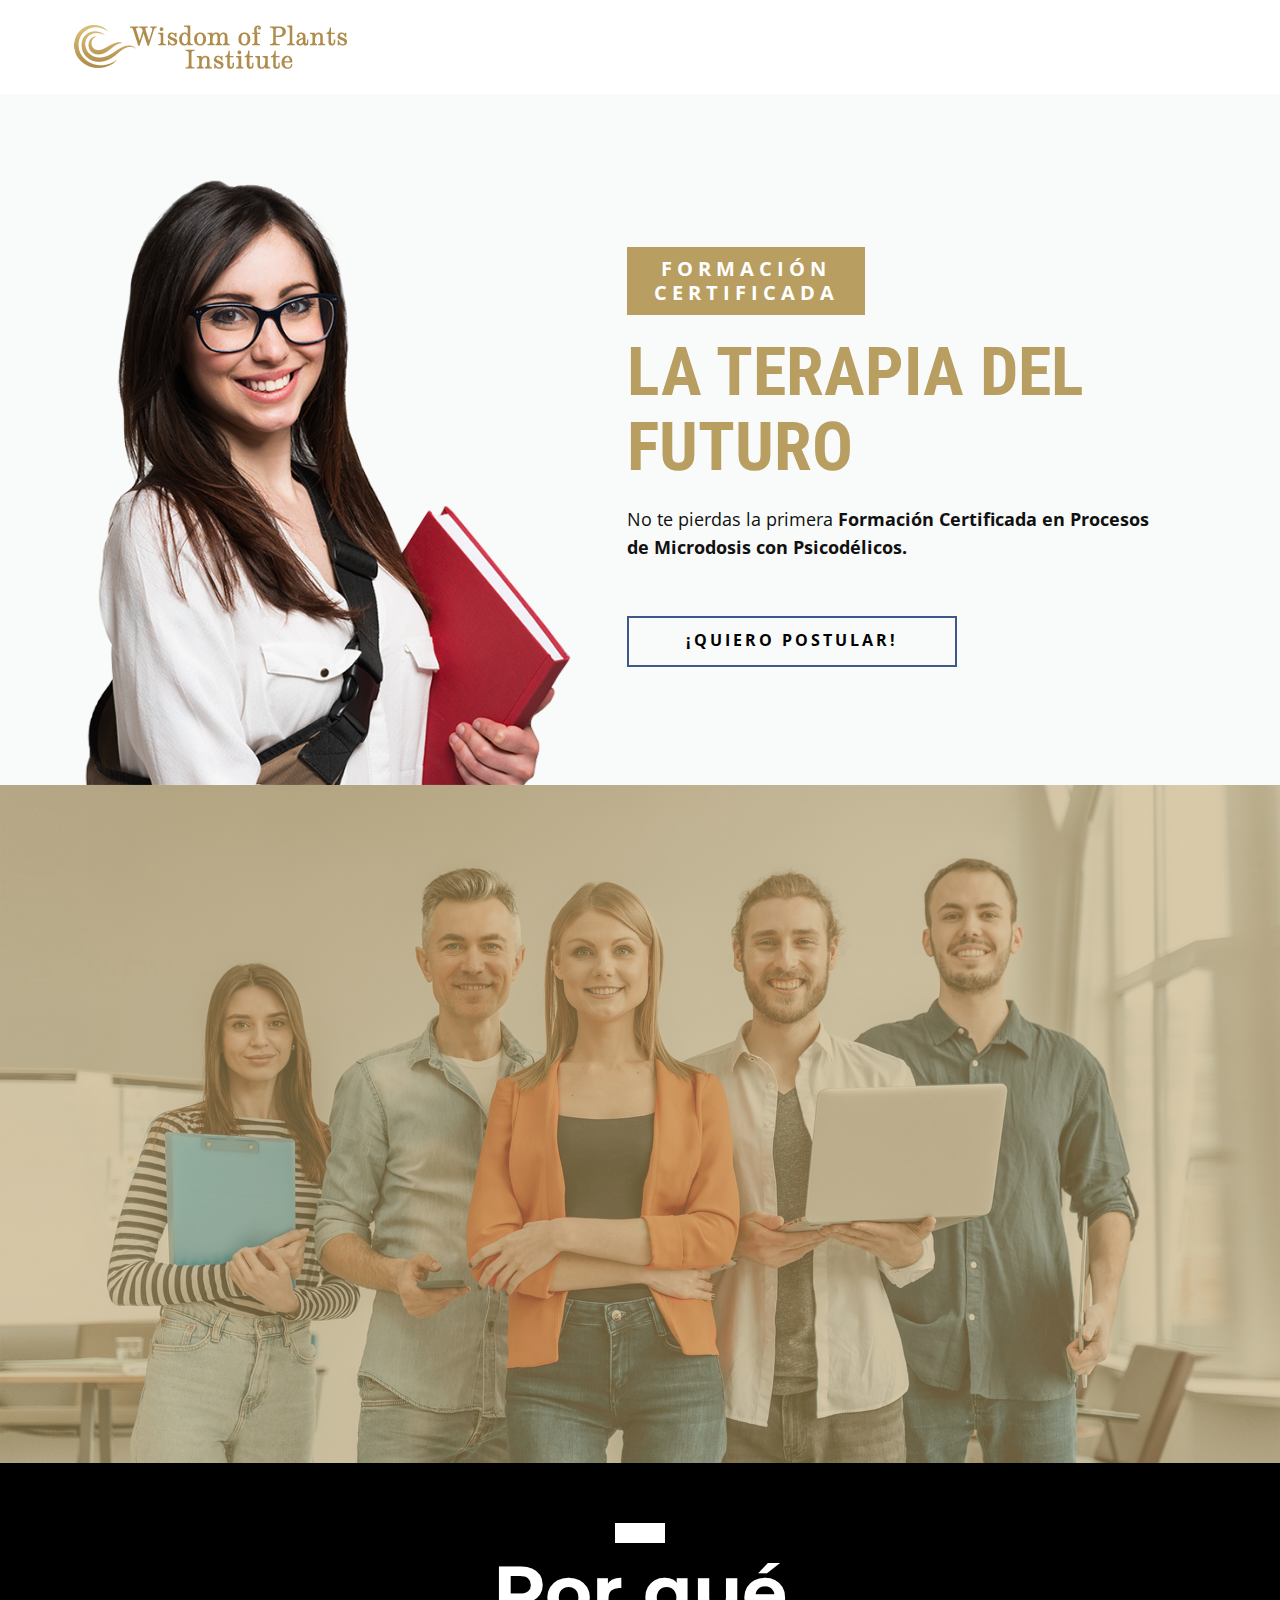
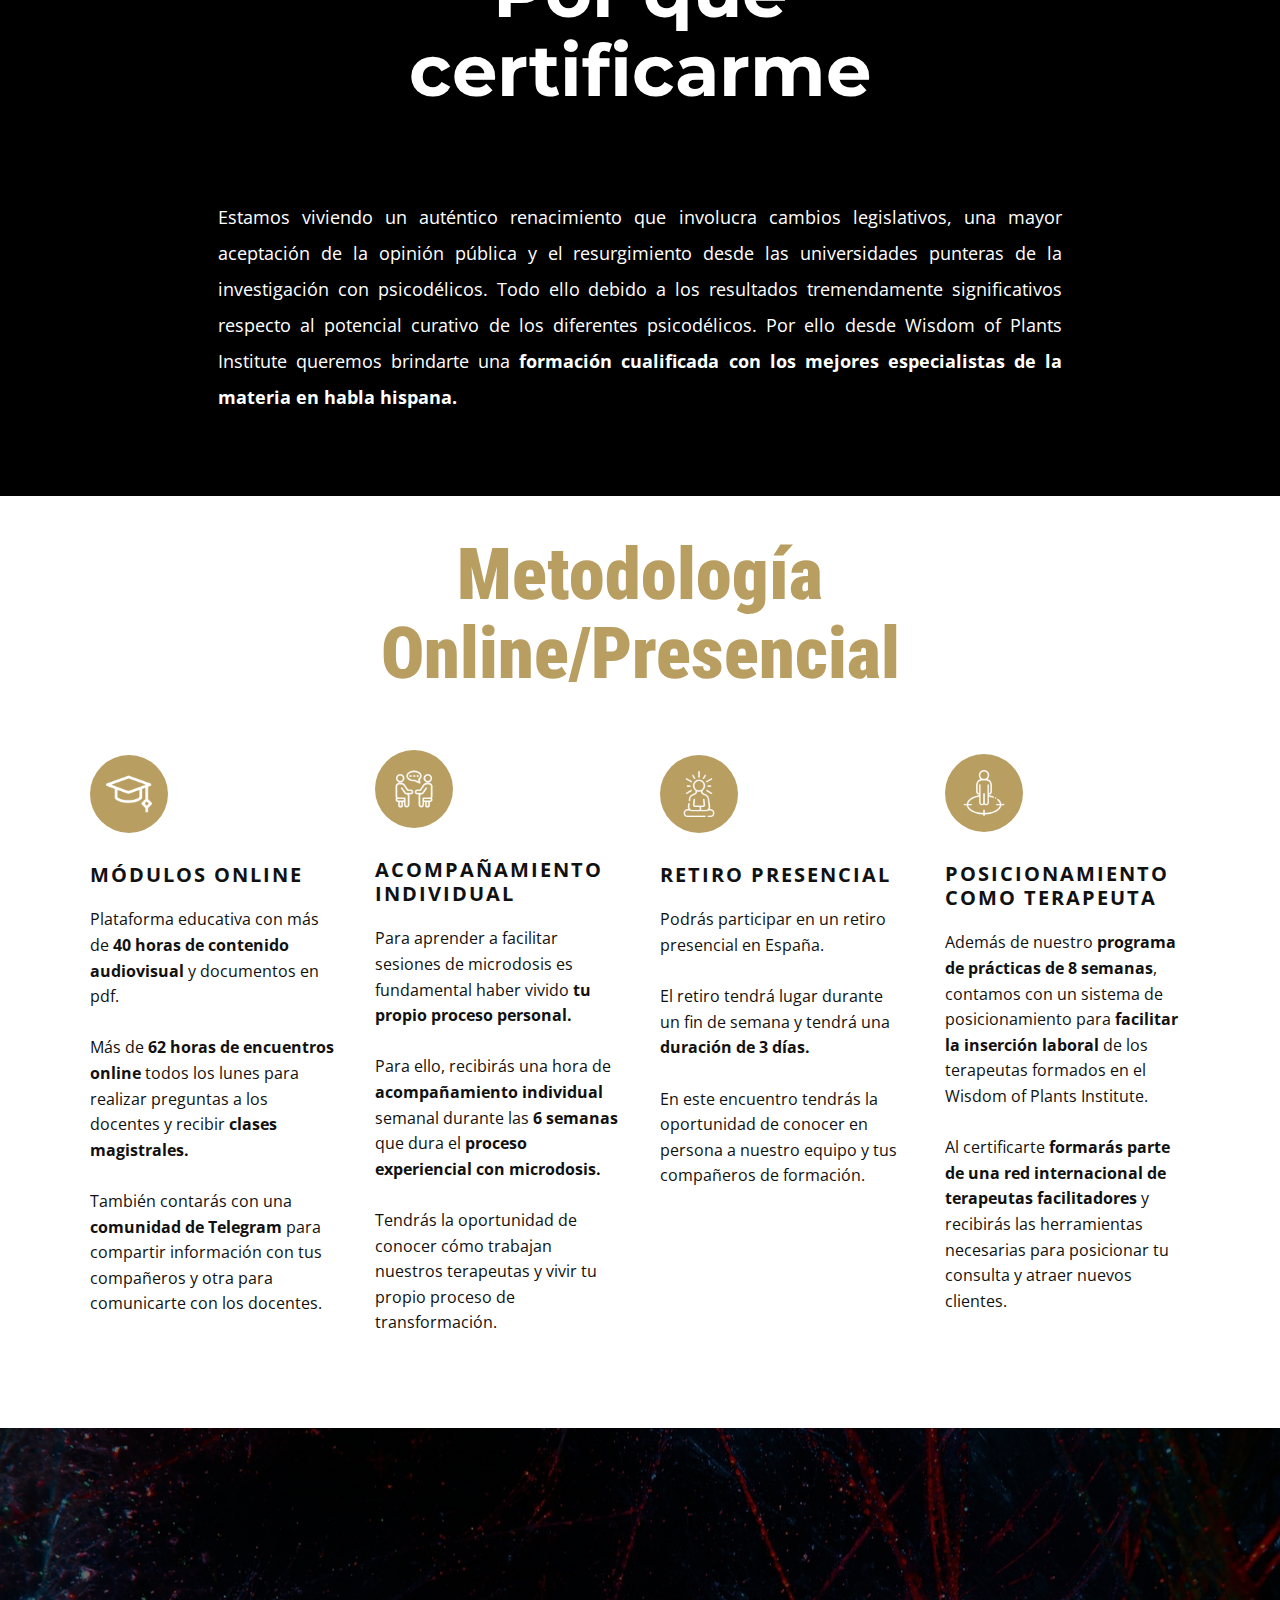
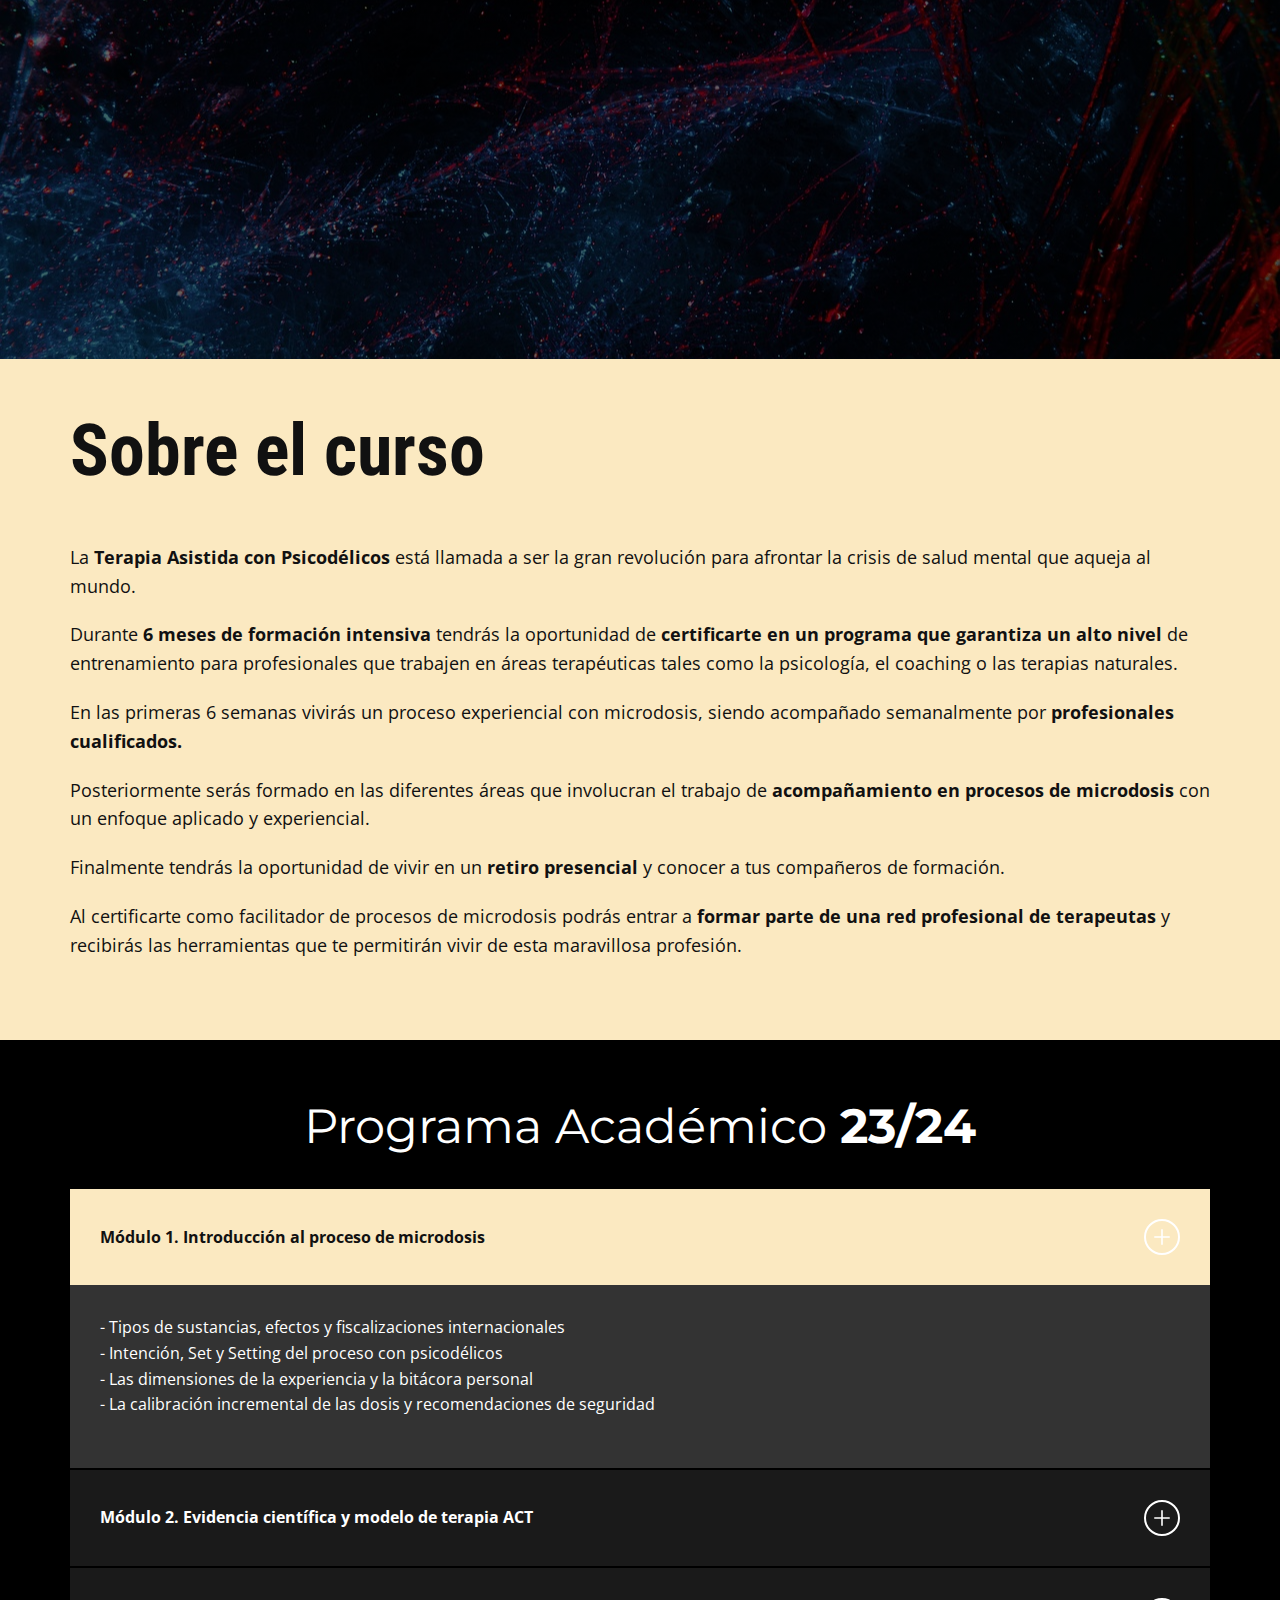
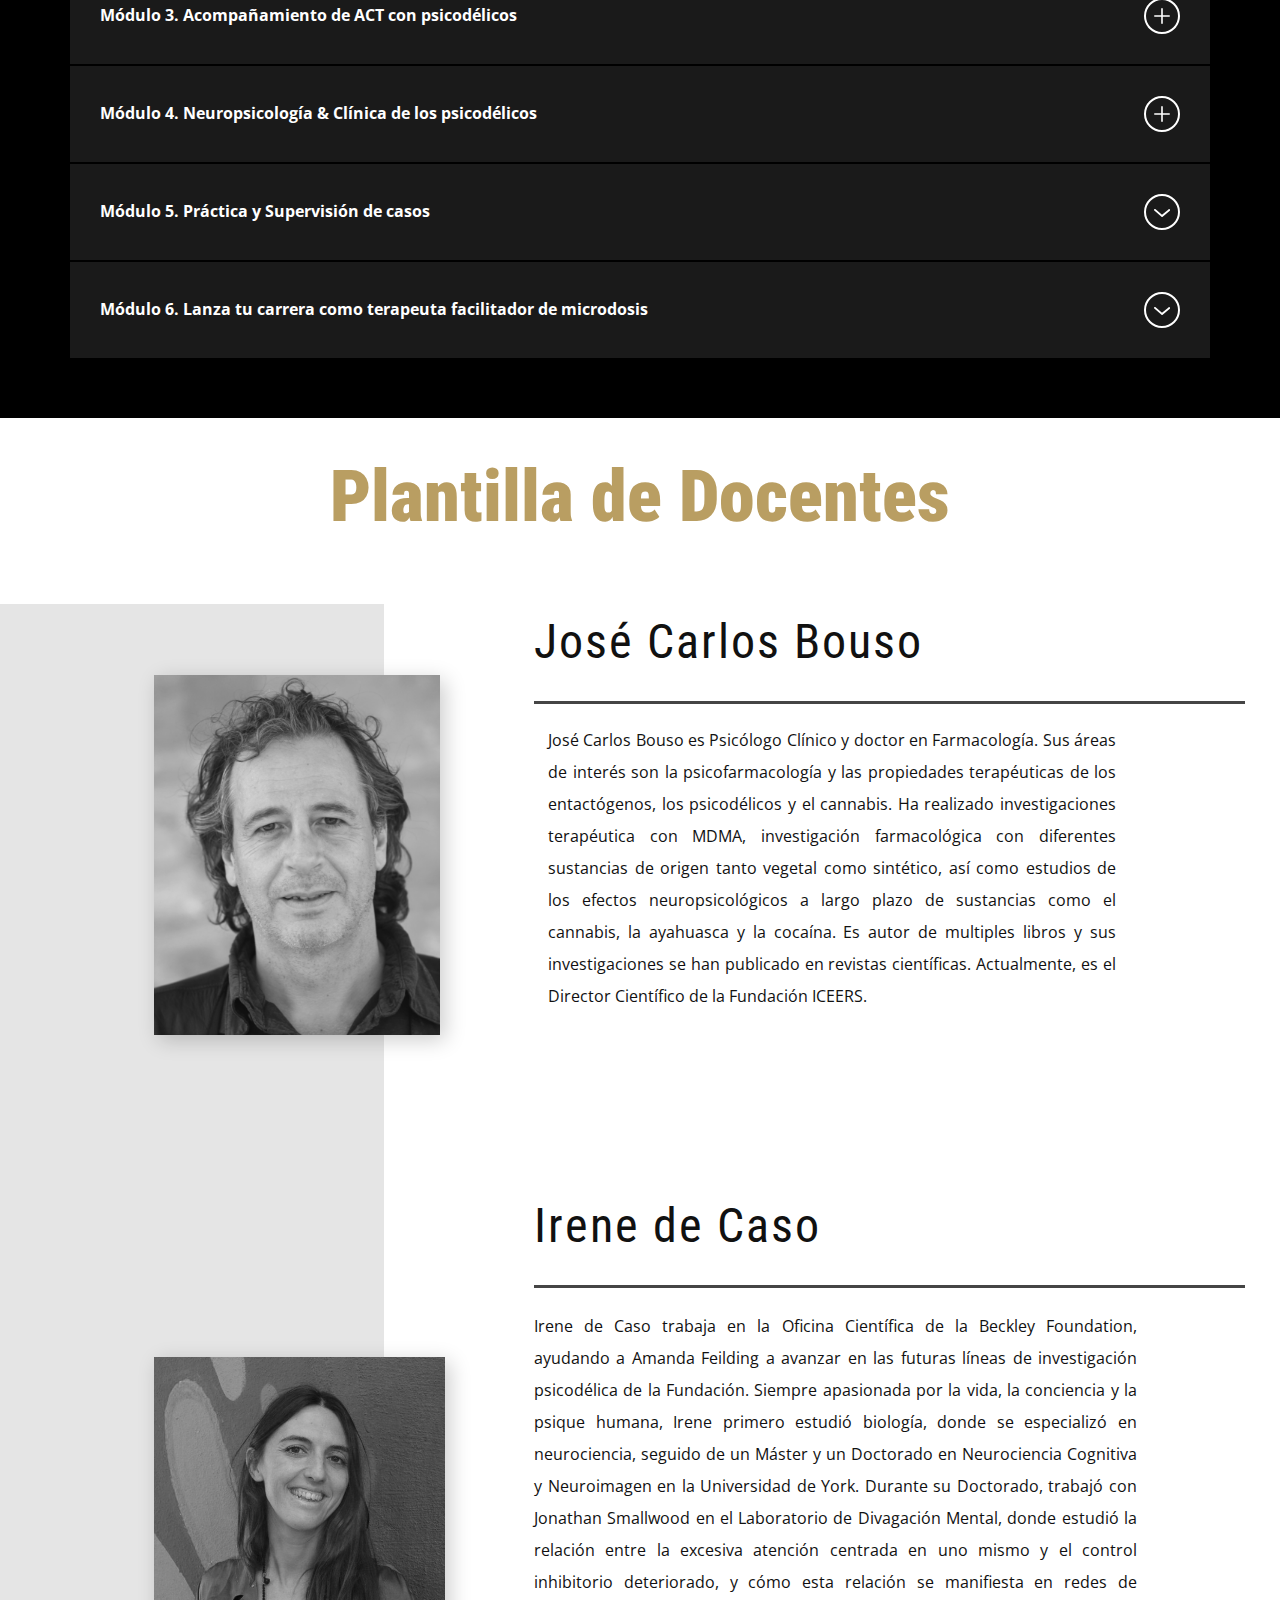
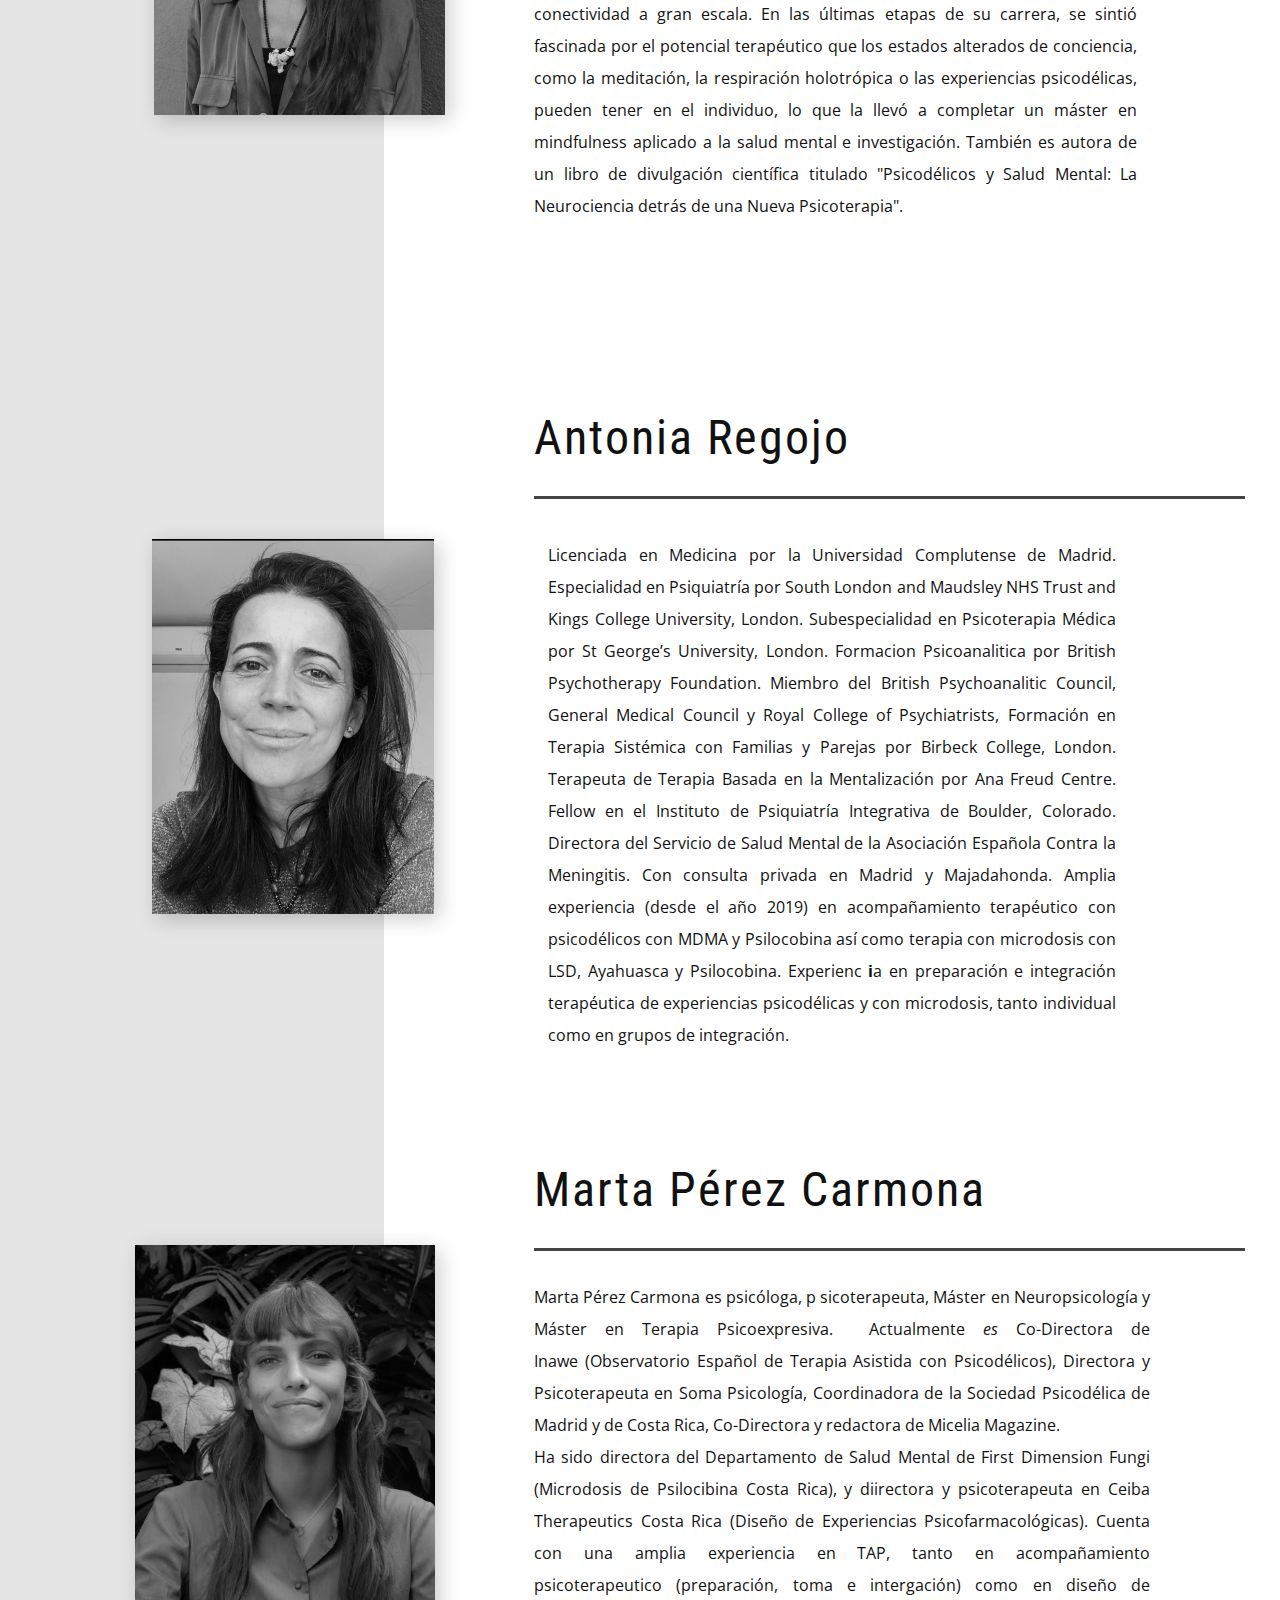
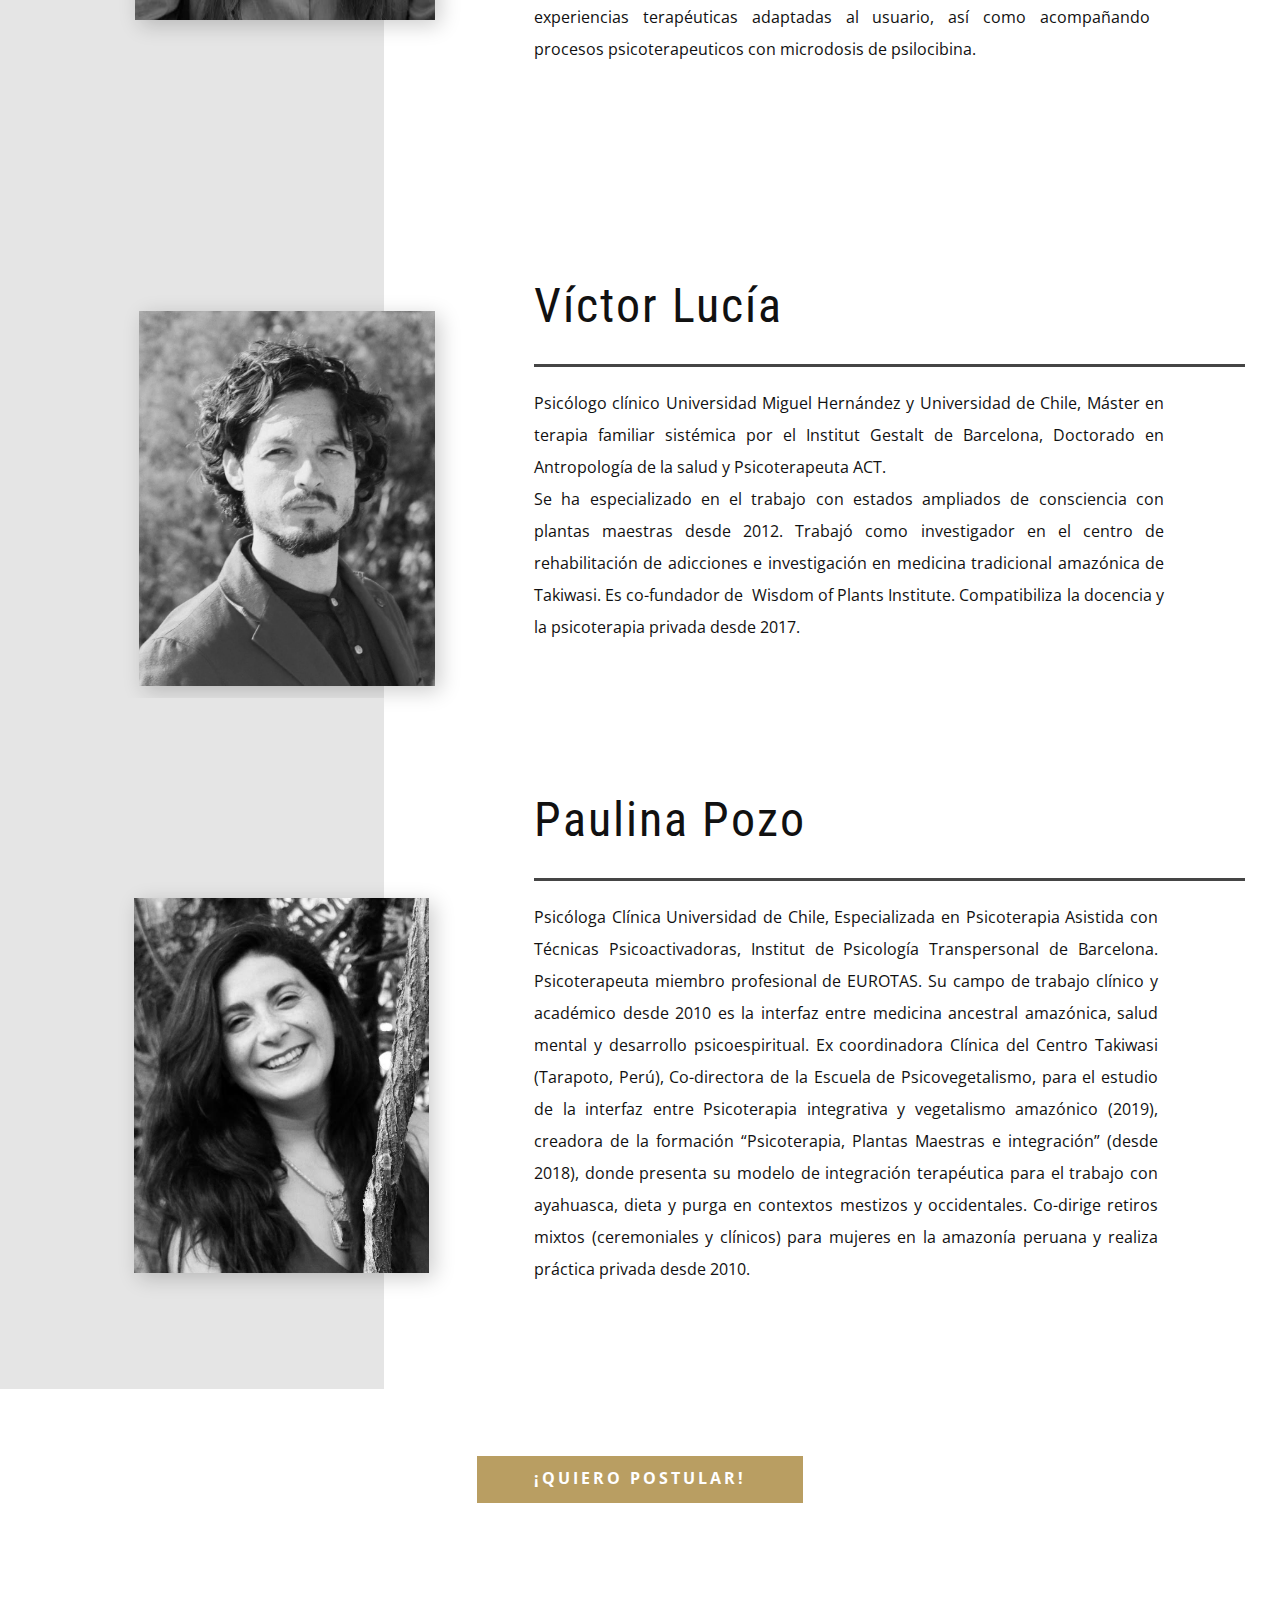
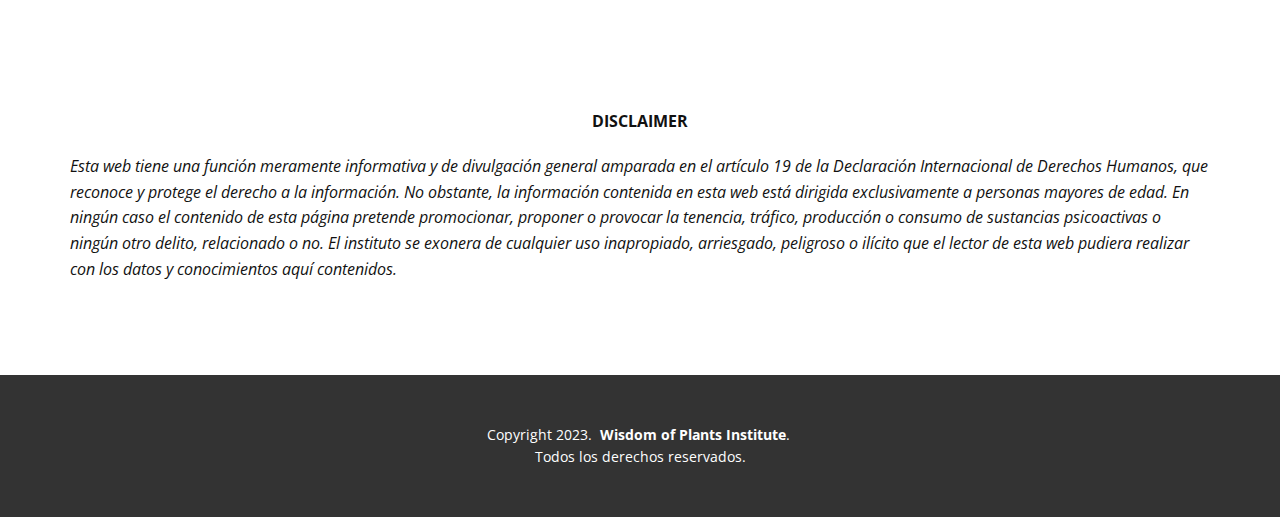
<file: index.html>
<!DOCTYPE html>
<html style="font-size: 16px;" lang="en"><head>
    <meta name="viewport" content="width=device-width, initial-scale=1.0">
    <meta charset="utf-8">
    <meta name="keywords" content="​Online music education, ​Music Education, What We Do, ​Performances &amp;amp; Activities, Music School, Music psychology and conducting pedagogy, Contact Us">
    <meta name="description" content="">
    <title>Home</title>
    <link rel="stylesheet" href="nicepage.css" media="screen">
<link rel="stylesheet" href="Home.css" media="screen">
    <script class="u-script" type="text/javascript" src="jquery.js" defer=""></script>
    <script class="u-script" type="text/javascript" src="nicepage.js" defer=""></script>
    <meta name="generator" content="Nicepage 5.17.1, nicepage.com">
    <link id="u-theme-google-font" rel="stylesheet" href="https://fonts.googleapis.com/css?family=Roboto+Condensed:300,300i,400,400i,700,700i|Open+Sans:300,300i,400,400i,500,500i,600,600i,700,700i,800,800i">
    <link id="u-page-google-font" rel="stylesheet" href="https://fonts.googleapis.com/css?family=Open+Sans:300,300i,400,400i,500,500i,600,600i,700,700i,800,800i|Roboto+Condensed:300,300i,400,400i,700,700i|Montserrat:100,100i,200,200i,300,300i,400,400i,500,500i,600,600i,700,700i,800,800i,900,900i">
    
    
    
    
    
    
    
    
    
    
    
    
    
    
    
    
    
    
    
    <script type="application/ld+json">{
		"@context": "http://schema.org",
		"@type": "Organization",
		"name": "Formación Certificada WOPI"
}</script>
    <meta name="theme-color" content="#3e588b">
    <meta property="og:title" content="Home">
    <meta property="og:description" content="">
    <meta property="og:type" content="website">
  <meta data-intl-tel-input-cdn-path="intlTelInput/"></head>
  <body data-home-page="Home.html" data-home-page-title="Home" class="u-body u-xl-mode" data-lang="en"><header class="u-clearfix u-header u-header" id="sec-8c91"><div class="u-clearfix u-sheet u-sheet-1">
        <img class="u-image u-image-contain u-image-default u-image-1" src="images/image.png" alt="" data-image-width="280" data-image-height="48" data-href="wisdomofplantsinstitute.com" data-target="_blank">
      </div></header> 
    <section class="u-clearfix u-image u-section-1" id="sec-4aa9">
      <div class="u-clearfix u-sheet u-sheet-1">
        <div class="u-clearfix u-layout-wrap u-layout-wrap-1">
          <div class="u-layout">
            <div class="u-layout-row">
              <div class="u-container-style u-layout-cell u-left-cell u-size-28-lg u-size-28-xl u-size-31-md u-size-31-sm u-size-31-xs u-layout-cell-1">
                <div class="u-container-layout u-valign-bottom u-container-layout-1">
                  <img class="u-image u-image-1" src="images/pngaaa.com-1356162.png" data-image-width="559" data-image-height="705">
                </div>
              </div>
              <div class="u-align-left u-container-style u-layout-cell u-right-cell u-size-29-md u-size-29-sm u-size-29-xs u-size-32-lg u-size-32-xl u-layout-cell-2">
                <div class="u-container-layout u-container-layout-2">
                  <div class="u-align-center u-container-style u-custom-color-1 u-group u-group-1">
                    <div class="u-container-layout u-valign-middle u-container-layout-3">
                      <h5 class="u-custom-font u-text u-text-font u-text-1">FORMACIÓN CERTIFICADA</h5>
                    </div>
                  </div>
                  <h1 class="u-custom-font u-font-roboto-condensed u-text u-text-custom-color-1 u-text-2"> LA TERAPIA DEL FUTURO<br>
                  </h1>
                  <p class="u-text u-text-3"> No te pierdas la primera <span style="font-weight: 700;">Formación Certificada en Procesos de Microdosis con Psicodélicos.</span>
                  </p>
                  <a href="Postular.html" class="u-border-2 u-border-palette-1-base u-btn u-button-style u-hover-custom-color-1 u-none u-text-black u-text-hover-white u-btn-1"> ¡Quiero postular!<br>
                  </a>
                </div>
              </div>
            </div>
          </div>
        </div>
      </div>
    </section>
    <section class="skrollable skrollable-between u-align-center u-clearfix u-container-align-center u-image u-shading u-section-2" id="carousel_aea5" src="" data-image-width="1980" data-image-height="1146">
      <div class="u-clearfix u-sheet u-sheet-1">
        <h2 class="u-align-center u-text u-text-default u-text-1" data-animation-name="customAnimationIn" data-animation-duration="1500"> Prácticas garantizadas en el instituto</h2>
        <p class="u-align-center u-large-text u-text u-text-body-alt-color u-text-variant u-text-2" data-animation-name="customAnimationIn" data-animation-duration="1500" data-animation-delay="500"> Podrás acompañar durante a clientes reales en un proceso de microdosis. Incluye 4 clases de supervisión avanzada con una docente experta.</p>
      </div>
    </section>
    <section class="u-align-center u-black u-clearfix u-container-align-center u-section-3" id="carousel_00fa">
      <div class="u-clearfix u-sheet u-sheet-1">
        <div class="u-align-center u-border-20 u-border-white u-line u-line-horizontal u-line-1"></div>
        <h2 class="u-custom-font u-font-montserrat u-text u-text-1">Por qué certificarme</h2>
        <p class="u-align-justify u-text u-text-2"> Estamos viviendo un auténtico renacimiento que involucra cambios legislativos, una mayor aceptación de la opinión pública y el resurgimiento desde las universidades punteras de la investigación con psicodélicos. Todo ello debido a los resultados tremendamente significativos respecto al potencial curativo de los diferentes psicodélicos. Por ello desde Wisdom of Plants Institute queremos brindarte una <span style="font-weight: 700;">formación cualificada con los mejores especialistas de la materia en habla hispana.</span>
          <br>
        </p>
      </div>
    </section>
    <section class="u-align-center u-clearfix u-white u-section-4" id="sec-f9c1">
      <div class="u-clearfix u-sheet u-sheet-1">
        <h1 class="u-text u-text-custom-color-1 u-text-1">Metodología Online/Presencial</h1>
      </div>
    </section>
    <section class="u-align-center u-clearfix u-white u-section-5" id="carousel_d5ed">
      <div class="u-clearfix u-sheet u-sheet-1">
        <div class="u-clearfix u-expanded-width u-gutter-0 u-layout-wrap u-layout-wrap-1">
          <div class="u-gutter-0 u-layout">
            <div class="u-layout-row">
              <div class="u-align-left u-container-style u-layout-cell u-shape-rectangle u-size-15 u-layout-cell-1">
                <div class="u-container-layout u-valign-top u-container-layout-1"><span class="u-custom-color-1 u-file-icon u-icon u-icon-circle u-icon-1"><img src="images/3074058-3dfeb742.png" alt=""></span>
                  <h4 class="u-text u-text-default u-text-1"> mÓDULOS ONLINE</h4>
                  <p class="u-text u-text-2"> Plataforma educativa con más de <span style="font-weight: 700;">40 horas de contenido audiovisual</span> y documentos en pdf.&nbsp;<br>
                    <br>Más de <span style="font-weight: 700;">62 horas de encuentros online</span> todos los lunes para realizar preguntas a los docentes y recibir <span style="font-weight: 700;">clases magistrales.&nbsp;</span>
                    <br>
                    <br>También contarás con una <span style="font-weight: 700;">comunidad de Telegram </span>para compartir información con tus compañeros y otra para comunicarte con los docentes.
                  </p>
                </div>
              </div>
              <div class="u-align-left u-container-style u-layout-cell u-shape-rectangle u-size-15 u-layout-cell-2">
                <div class="u-container-layout u-valign-top u-container-layout-2"><span class="u-custom-color-1 u-file-icon u-icon u-icon-circle u-icon-2"><img src="images/9607345-4f607810.png" alt=""></span>
                  <h4 class="u-text u-text-default u-text-3">ACOMPAÑAMIENTO INDIVIDUAL</h4>
                  <p class="u-text u-text-4"> Para aprender a facilitar sesiones de microdosis es fundamental haber vivido <span style="font-weight: 700;">tu propio proceso personal.</span>
                    <br>
                    <br>Para ello, recibirás una hora de <span style="font-weight: 700;">acompañamiento individual</span> semanal durante las <span style="font-weight: 700;">6 semanas</span> que dura el <span style="font-weight: 700;">proceso experiencial con microdosis.</span>
                    <br>
                    <br>Tendrás la oportunidad de conocer cómo trabajan nuestros terapeutas y vivir tu propio proceso de transformación.
                  </p>
                </div>
              </div>
              <div class="u-align-left u-container-style u-layout-cell u-shape-rectangle u-size-15 u-layout-cell-3">
                <div class="u-container-layout u-valign-top u-container-layout-3"><span class="u-custom-color-1 u-file-icon u-icon u-icon-circle u-icon-3"><img src="images/3834165-c06fe112.png" alt=""></span>
                  <h4 class="u-text u-text-default u-text-5">RETIRO PRESENCIAL</h4>
                  <p class="u-text u-text-6"> Podrás participar en un retiro presencial en España.<br>
                    <br>El retiro tendrá lugar durante un fin de semana y tendrá una <span style="font-weight: 700;">duración de 3 días.</span>
                    <br>
                    <br>En este encuentro tendrás la oportunidad de conocer en persona a nuestro equipo y tus compañeros de formación.<br>
                    <br>
                  </p>
                </div>
              </div>
              <div class="u-align-left u-container-style u-layout-cell u-shape-rectangle u-size-15 u-layout-cell-4">
                <div class="u-container-layout u-container-layout-4"><span class="u-custom-color-1 u-file-icon u-icon u-icon-circle u-icon-4"><img src="images/145602-c50389d9.png" alt=""></span>
                  <h4 class="u-text u-text-default u-text-7"> posicionamiento como terapeuta</h4>
                  <p class="u-text u-text-8"> Además de nuestro <span style="font-weight: 700;">programa de prácticas de 8 semanas</span>, contamos con un sistema de posicionamiento para <span style="font-weight: 700;">facilitar la inserción laboral </span>de los terapeutas formados en el Wisdom of Plants Institute.<br>
                    <br>Al certificarte <span style="font-weight: 700;">formarás parte de una red internacional de terapeutas facilitadores</span> y recibirás las herramientas necesarias para posicionar tu consulta y atraer nuevos clientes.<br>
                    <br>
                  </p>
                </div>
              </div>
            </div>
          </div>
        </div>
      </div>
    </section>
    <section class="u-clearfix u-image u-shading u-valign-middle u-section-6" id="carousel_0c12" data-image-width="1280" data-image-height="960">
      <div class="u-align-left u-container-style u-group u-group-1">
        <div class="u-container-layout u-container-layout-1">
          <p class="u-align-left u-text u-text-body-alt-color u-text-1" data-animation-name="customAnimationIn" data-animation-duration="1500" data-animation-delay="500"> ¿Te gustaría marcar un antes y un después en tu vida con un <span style="font-weight: 700;">proceso de autoconocimiento&nbsp;</span>profundamente sanador?<br>
            <br>¿Sientes interés por las <span style="font-weight: 700;">plantas maestras</span> y deseas experimentar su poder en un<span style="font-weight: 700;"> contexto seguro y con acompañamiento profesional</span>?<br>
            <br>¿Deseas ser pionero/a en aprender a utilizar la <span style="font-weight: 700;">herramienta terapéutica del futuro basada en evidencias científicas </span>que está revolucionando el paradigma de la salud mental?
          </p><span class="u-align-left u-icon u-icon-circle u-icon-1" data-animation-name="customAnimationIn" data-animation-duration="1500"><svg class="u-svg-link" preserveAspectRatio="xMidYMin slice" viewBox="0 0 409.294 409.294" style=""><use xmlns:xlink="http://www.w3.org/1999/xlink" xlink:href="#svg-6c4a"></use></svg><svg class="u-svg-content" viewBox="0 0 409.294 409.294" id="svg-6c4a"><path d="m0 204.647v175.412h175.412v-175.412h-116.941c0-64.48 52.461-116.941 116.941-116.941v-58.471c-96.728 0-175.412 78.684-175.412 175.412z"></path><path d="m409.294 87.706v-58.471c-96.728 0-175.412 78.684-175.412 175.412v175.412h175.412v-175.412h-116.941c0-64.48 52.461-116.941 116.941-116.941z"></path></svg></span>
        </div>
      </div>
    </section>
    <section class="u-align-left u-clearfix u-custom-color-2 u-section-7" id="sec-76e5">
      <div class="u-clearfix u-sheet u-sheet-1">
        <div class="fr-view u-clearfix u-rich-text u-text u-text-1">
          <h1 style="text-align: left;">
            <span style="line-height: 2.0;">Sobre el curso</span>
          </h1>
          <p id="isPasted">
            <span style="font-size: 1.125rem;">La <span style="font-weight: 700;">Terapia Asistida con Psicodélicos</span> está llamada a ser la gran revolución para afrontar la crisis de salud mental que aqueja al mundo.&nbsp;
            </span>
          </p>
          <p>
            <span style="font-size: 1.125rem;">Durante <span style="font-weight: 700;">6 meses de formación intensiva</span> tendrás la oportunidad de <span style="font-weight: 700;">certificarte en un programa que garantiza un alto nivel&nbsp;</span>de entrenamiento para profesionales que trabajen en áreas terapéuticas tales como la psicología, el coaching o las terapias naturales.
            </span>
          </p>
          <p>
            <span style="font-size: 1.125rem;">En las primeras 6 semanas vivirás un proceso experiencial con microdosis, siendo acompañado semanalmente por<span style="font-weight: 700;">&nbsp;profesionales cualificados.</span>
            </span>
          </p>
          <p>
            <span style="font-size: 1.125rem;">Posteriormente serás formado en las diferentes áreas que involucran el trabajo de <span style="font-weight: 700;">acompañamiento en procesos de microdosis</span> con un enfoque aplicado y experiencial.
            </span>
          </p>
          <p>
            <span style="font-size: 1.125rem;">Finalmente tendrás la oportunidad de vivir en un <span style="font-weight: 700;">retiro presencial</span> y conocer a tus compañeros de formación.
            </span>
          </p>
          <p>
            <span style="font-size: 1.125rem;">Al certificarte como facilitador de procesos de microdosis podrás entrar a <span style="font-weight: 700;">formar parte de una red profesional de terapeutas&nbsp;</span>y recibirás las herramientas que te permitirán vivir de esta maravillosa profesión.
            </span>
          </p>
        </div>
      </div>
    </section>
    <section class="u-align-center u-black u-clearfix u-container-align-center u-section-8" id="carousel_bce4">
      <div class="u-clearfix u-sheet u-sheet-1">
        <h2 class="u-align-center u-custom-font u-font-montserrat u-text u-text-1"> Programa Académico <span style="font-weight: 700;">23/24</span>
        </h2>
        <div class="u-accordion u-expanded-width u-spacing-2 u-accordion-1">
          <div class="u-accordion-item u-accordion-item-1">
            <a class="active u-accordion-link u-active-custom-color-2 u-button-style u-grey-90 u-accordion-link-1" id="link-accordion-7c0e" aria-controls="accordion-7c0e" aria-selected="true">
              <span class="u-accordion-link-text"> Módulo 1. Introducción al proceso de microdosis</span><span class="u-accordion-link-icon u-border-2 u-border-white u-icon u-icon-circle u-text-active-white u-text-white u-icon-1"><svg class="u-svg-link" preserveAspectRatio="xMidYMin slice" viewBox="0 0 426.66667 426.66667" style=""><use xmlns:xlink="http://www.w3.org/1999/xlink" xlink:href="#svg-347e"></use></svg><svg class="u-svg-content" viewBox="0 0 426.66667 426.66667" id="svg-347e"><path d="m405.332031 192h-170.664062v-170.667969c0-11.773437-9.558594-21.332031-21.335938-21.332031-11.773437 0-21.332031 9.558594-21.332031 21.332031v170.667969h-170.667969c-11.773437 0-21.332031 9.558594-21.332031 21.332031 0 11.777344 9.558594 21.335938 21.332031 21.335938h170.667969v170.664062c0 11.777344 9.558594 21.335938 21.332031 21.335938 11.777344 0 21.335938-9.558594 21.335938-21.335938v-170.664062h170.664062c11.777344 0 21.335938-9.558594 21.335938-21.335938 0-11.773437-9.558594-21.332031-21.335938-21.332031zm0 0"></path></svg></span>
            </a>
            <div class="u-accordion-active u-accordion-pane u-align-left u-container-style u-grey-80 u-accordion-pane-1" id="accordion-7c0e" aria-labelledby="link-accordion-7c0e">
              <div class="u-container-layout u-valign-top u-container-layout-1">
                <p class="u-text u-text-2"> - Tipos de sustancias, efectos y fiscalizaciones internacionales<br>- Intención, Set y Setting del proceso con psicodélicos<br>- Las dimensiones de la experiencia y la bitácora personal<br>- La calibración incremental de las dosis y recomendaciones de seguridad
                </p>
              </div>
            </div>
          </div>
          <div class="u-accordion-item u-accordion-item-2">
            <a class="u-accordion-link u-active-custom-color-2 u-button-style u-grey-90 u-accordion-link-2" id="link-accordion-05cb" aria-controls="accordion-05cb" aria-selected="false">
              <span class="u-accordion-link-text"> Módulo 2. Evidencia científica y modelo de terapia ACT</span><span class="u-accordion-link-icon u-border-2 u-border-white u-icon u-icon-circle u-text-active-white u-text-white u-icon-2"><svg class="u-svg-link" preserveAspectRatio="xMidYMin slice" viewBox="0 0 426.66667 426.66667" style=""><use xmlns:xlink="http://www.w3.org/1999/xlink" xlink:href="#svg-ae03"></use></svg><svg class="u-svg-content" viewBox="0 0 426.66667 426.66667" id="svg-ae03"><path d="m405.332031 192h-170.664062v-170.667969c0-11.773437-9.558594-21.332031-21.335938-21.332031-11.773437 0-21.332031 9.558594-21.332031 21.332031v170.667969h-170.667969c-11.773437 0-21.332031 9.558594-21.332031 21.332031 0 11.777344 9.558594 21.335938 21.332031 21.335938h170.667969v170.664062c0 11.777344 9.558594 21.335938 21.332031 21.335938 11.777344 0 21.335938-9.558594 21.335938-21.335938v-170.664062h170.664062c11.777344 0 21.335938-9.558594 21.335938-21.335938 0-11.773437-9.558594-21.332031-21.335938-21.332031zm0 0"></path></svg></span>
            </a>
            <div class="u-accordion-pane u-align-left u-container-style u-grey-80 u-accordion-pane-2" id="accordion-05cb" aria-labelledby="link-accordion-05cb">
              <div class="u-container-layout u-container-layout-2">
                <p class="u-text u-text-3"> - Marcos de investigación científica en el estudio de psicodélicos<br>- Evidencias científicas del consumo de ayahuasca a largo plazo<br>- Las bases de la terapia de aceptación y compromiso (ACT)<br>- El modelo de flexibilidad mental de los 6 factores y su relación con los psicodélicos<br>
                </p>
              </div>
            </div>
          </div>
          <div class="u-accordion-item u-accordion-item-3">
            <a class="u-accordion-link u-active-custom-color-2 u-button-style u-grey-90 u-accordion-link-3" id="link-accordion-a6bb" aria-controls="accordion-a6bb" aria-selected="false">
              <span class="u-accordion-link-text"> Módulo 3.&nbsp;Acompañamiento de ACT con psicodélicos</span><span class="u-accordion-link-icon u-border-2 u-border-white u-icon u-icon-circle u-text-active-white u-text-white u-icon-3"><svg class="u-svg-link" preserveAspectRatio="xMidYMin slice" viewBox="0 0 426.66667 426.66667" style=""><use xmlns:xlink="http://www.w3.org/1999/xlink" xlink:href="#svg-a4a8"></use></svg><svg class="u-svg-content" viewBox="0 0 426.66667 426.66667" id="svg-a4a8"><path d="m405.332031 192h-170.664062v-170.667969c0-11.773437-9.558594-21.332031-21.335938-21.332031-11.773437 0-21.332031 9.558594-21.332031 21.332031v170.667969h-170.667969c-11.773437 0-21.332031 9.558594-21.332031 21.332031 0 11.777344 9.558594 21.335938 21.332031 21.335938h170.667969v170.664062c0 11.777344 9.558594 21.335938 21.332031 21.335938 11.777344 0 21.335938-9.558594 21.335938-21.335938v-170.664062h170.664062c11.777344 0 21.335938-9.558594 21.335938-21.335938 0-11.773437-9.558594-21.332031-21.335938-21.332031zm0 0"></path></svg></span>
            </a>
            <div class="u-accordion-pane u-align-left u-container-style u-grey-80 u-accordion-pane-3" id="accordion-a6bb" aria-labelledby="link-accordion-a6bb">
              <div class="u-container-layout u-container-layout-3">
                <p class="u-text u-text-4"> - Fenomenología e integración de los ENOC (Estados No Ordinarios de Conciencia)<br>- La práctica del Mindfulness para elevar la flexibilidad mental<br>- Estructura y fases de un proceso de acompañamiento de microdosis basado en ACT<br>- Técnicas de intervención en ACT para el desarrollo de los 6 factores
                </p>
              </div>
            </div>
          </div>
          <div class="u-accordion-item u-accordion-item-4">
            <a class="u-accordion-link u-active-custom-color-2 u-button-style u-grey-90 u-accordion-link-4" id="link-accordion-a6bb" aria-controls="accordion-a6bb" aria-selected="false">
              <span class="u-accordion-link-text">Módulo 4.&nbsp;Neuropsicología &amp; Clínica de los psicodélicos</span><span class="u-accordion-link-icon u-border-2 u-border-white u-icon u-icon-circle u-text-active-white u-text-white u-icon-4"><svg class="u-svg-link" preserveAspectRatio="xMidYMin slice" viewBox="0 0 426.66667 426.66667" style=""><use xmlns:xlink="http://www.w3.org/1999/xlink" xlink:href="#svg-f384"></use></svg><svg class="u-svg-content" viewBox="0 0 426.66667 426.66667" id="svg-f384"><path d="m405.332031 192h-170.664062v-170.667969c0-11.773437-9.558594-21.332031-21.335938-21.332031-11.773437 0-21.332031 9.558594-21.332031 21.332031v170.667969h-170.667969c-11.773437 0-21.332031 9.558594-21.332031 21.332031 0 11.777344 9.558594 21.335938 21.332031 21.335938h170.667969v170.664062c0 11.777344 9.558594 21.335938 21.332031 21.335938 11.777344 0 21.335938-9.558594 21.335938-21.335938v-170.664062h170.664062c11.777344 0 21.335938-9.558594 21.335938-21.335938 0-11.773437-9.558594-21.332031-21.335938-21.332031zm0 0"></path></svg></span>
            </a>
            <div class="u-accordion-pane u-align-left u-container-style u-grey-80 u-accordion-pane-4" id="accordion-a6bb" aria-labelledby="link-accordion-a6bb">
              <div class="u-container-layout u-container-layout-4">
                <p class="u-text u-text-5"> - Bases neurocientíficas del efecto de los psiodélicos en salud mental<br>- Principales aplicaciones terapéuticas del uso de psicodélicos para la salud mental<br>- Diagnósticos clínicos y microdosis con psicodélicos<br>- Casos clínicos con microdosis de psicodélicos
                </p>
              </div>
            </div>
          </div>
          <div class="u-accordion-item u-accordion-item-5">
            <a class="u-accordion-link u-active-custom-color-2 u-button-style u-grey-90 u-accordion-link-5" id="link-3de8" aria-controls="3de8" aria-selected="false">
              <span class="u-accordion-link-text"> Módulo 5.&nbsp;Práctica y Supervisión de casos</span><span class="u-accordion-link-icon u-border-2 u-border-white u-icon u-icon-circle u-text-active-white u-text-white u-icon-5"><svg class="u-svg-link" preserveAspectRatio="xMidYMin slice" viewBox="0 0 16 16" style=""><use xmlns:xlink="http://www.w3.org/1999/xlink" xlink:href="#svg-d83e"></use></svg><svg class="u-svg-content" viewBox="0 0 16 16" x="0px" y="0px" id="svg-d83e"><path d="M8,10.7L1.6,5.3c-0.4-0.4-1-0.4-1.3,0c-0.4,0.4-0.4,0.9,0,1.3l7.2,6.1c0.1,0.1,0.4,0.2,0.6,0.2s0.4-0.1,0.6-0.2l7.1-6
	c0.4-0.4,0.4-0.9,0-1.3c-0.4-0.4-1-0.4-1.3,0L8,10.7z"></path></svg></span>
            </a>
            <div class="u-accordion-pane u-align-left u-container-style u-grey-80 u-accordion-pane-5" id="3de8" aria-labelledby="link-3de8">
              <div class="u-container-layout u-container-layout-5">
                <p class="u-text u-text-6"> -&nbsp;El vínculo terapéutico<br>- La ética del terapeuta<br>- Desafíos en el trabajo con plantas<br>- Supervisión de prácticas<br>
                </p>
              </div>
            </div>
          </div>
          <div class="u-accordion-item u-accordion-item-6">
            <a class="u-accordion-link u-active-custom-color-2 u-button-style u-grey-90 u-accordion-link-6" id="link-ae2e" aria-controls="ae2e" aria-selected="false">
              <span class="u-accordion-link-text">Módulo 6. Lanza tu carrera como terapeuta facilitador de microdosis</span><span class="u-accordion-link-icon u-border-2 u-border-white u-icon u-icon-circle u-text-active-white u-text-white u-icon-6"><svg class="u-svg-link" preserveAspectRatio="xMidYMin slice" viewBox="0 0 16 16" style=""><use xmlns:xlink="http://www.w3.org/1999/xlink" xlink:href="#svg-5e39"></use></svg><svg class="u-svg-content" viewBox="0 0 16 16" x="0px" y="0px" id="svg-5e39"><path d="M8,10.7L1.6,5.3c-0.4-0.4-1-0.4-1.3,0c-0.4,0.4-0.4,0.9,0,1.3l7.2,6.1c0.1,0.1,0.4,0.2,0.6,0.2s0.4-0.1,0.6-0.2l7.1-6
	c0.4-0.4,0.4-0.9,0-1.3c-0.4-0.4-1-0.4-1.3,0L8,10.7z"></path></svg></span>
            </a>
            <div class="u-accordion-pane u-align-left u-container-style u-grey-80 u-accordion-pane-6" id="ae2e" aria-labelledby="link-ae2e">
              <div class="u-container-layout u-container-layout-6">
                <p class="u-text u-text-7"> - Propuesta de valor y avatar<br>- Embudo mínimo viable.&nbsp;Captación de leads y difusión de la propuesta de valor.<br>- Estrategia de posicionamiento en Redes Sociales
                </p>
              </div>
            </div>
          </div>
        </div>
      </div>
    </section>
    <section class="u-align-center u-clearfix u-white u-section-9" id="carousel_2c76">
      <div class="u-clearfix u-sheet u-sheet-1">
        <h1 class="u-text u-text-custom-color-1 u-text-1">Plantilla de Docentes</h1>
      </div>
    </section>
    <section class="u-clearfix u-valign-middle-xs u-section-10" id="carousel_9862">
      <div class="data-layout-selected u-clearfix u-expanded-width-lg u-expanded-width-md u-expanded-width-xl u-layout-wrap u-layout-wrap-1">
        <div class="u-layout">
          <div class="u-layout-row">
            <div class="u-container-style u-grey-10 u-layout-cell u-size-18 u-layout-cell-1">
              <div class="u-container-layout u-valign-middle-lg u-valign-middle-md u-valign-middle-xl u-valign-middle-xs u-container-layout-1">
                <img src="images/j-carlos-bouso-1.jpeg" alt="" class="u-image u-image-default u-image-1" data-image-width="1920" data-image-height="1920">
              </div>
            </div>
            <div class="u-container-style u-layout-cell u-size-42 u-layout-cell-2">
              <div class="u-container-layout u-container-layout-2">
                <h3 class="u-text u-text-default-xl u-text-1">José Carlos Bouso</h3>
                <div class="u-border-3 u-border-grey-dark-1 u-line u-line-horizontal u-line-1"></div>
                <p class="u-align-justify u-text u-text-2"> José Carlos Bouso es Psicólogo Clínico y doctor en Farmacología. Sus áreas de interés son la psicofarmacología y las propiedades terapéuticas de los entactógenos, los psicodélicos y el cannabis. Ha realizado investigaciones terapéutica con MDMA, investigación farmacológica con diferentes sustancias de origen tanto vegetal como sintético, así como estudios de los efectos neuropsicológicos a largo plazo de sustancias como el cannabis, la ayahuasca y la cocaína. Es autor de multiples libros y sus investigaciones se han publicado en revistas científicas. Actualmente, es el Director Científico de la Fundación ICEERS.<br>
                  <br>
                  <br>
                </p>
              </div>
            </div>
          </div>
        </div>
      </div>
    </section>
    <section class="u-clearfix u-section-11" id="carousel_23b7">
      <div class="data-layout-selected u-clearfix u-expanded-width-lg u-expanded-width-md u-expanded-width-xl u-layout-wrap u-layout-wrap-1">
        <div class="u-layout">
          <div class="u-layout-row">
            <div class="u-container-style u-grey-10 u-layout-cell u-size-18 u-layout-cell-1">
              <div class="u-container-layout u-container-layout-1">
                <img src="images/16656507746221.jpeg" alt="" class="u-image u-image-default u-image-1" data-image-width="566" data-image-height="800">
              </div>
            </div>
            <div class="u-container-style u-layout-cell u-size-42 u-layout-cell-2">
              <div class="u-container-layout u-valign-bottom u-container-layout-2">
                <h3 class="u-text u-text-1">Irene de Caso</h3>
                <div class="u-border-3 u-border-grey-dark-1 u-line u-line-horizontal u-line-1"></div>
                <p class="u-align-justify u-text u-text-2">Irene de Caso trabaja en la Oficina Científica de la Beckley Foundation, ayudando a Amanda Feilding a avanzar en las futuras líneas de investigación psicodélica de la Fundación. Siempre apasionada por la vida, la conciencia y la psique humana, Irene primero estudió biología, donde se especializó en neurociencia, seguido de un Máster y un Doctorado en Neurociencia Cognitiva y Neuroimagen en la Universidad de York. Durante su Doctorado, trabajó con Jonathan Smallwood en el Laboratorio de Divagación Mental, donde estudió la relación entre la excesiva atención centrada en uno mismo y el control inhibitorio deteriorado, y cómo esta relación se manifiesta en redes de conectividad a gran escala. En las últimas etapas de su carrera, se sintió fascinada por el potencial terapéutico que los estados alterados de conciencia, como la meditación, la respiración holotrópica o las experiencias psicodélicas, pueden tener en el individuo, lo que la llevó a completar un máster en mindfulness aplicado a la salud mental e investigación. También es autora de un libro de divulgación científica titulado "Psicodélicos y Salud Mental: La Neurociencia detrás de una Nueva Psicoterapia".</p>
              </div>
            </div>
          </div>
        </div>
      </div>
    </section>
    <section class="u-clearfix u-valign-middle-lg u-valign-middle-md u-valign-middle-xl u-section-12" id="carousel_bdc6">
      <div class="data-layout-selected u-clearfix u-expanded-width-lg u-expanded-width-md u-expanded-width-xl u-layout-wrap u-layout-wrap-1">
        <div class="u-layout">
          <div class="u-layout-row">
            <div class="u-container-style u-grey-10 u-layout-cell u-size-18 u-layout-cell-1">
              <div class="u-container-layout u-valign-middle-sm u-valign-middle-xs u-container-layout-1">
                <img src="images/image1.png" alt="" class="u-image u-image-default u-image-1" data-image-width="564" data-image-height="726">
              </div>
            </div>
            <div class="u-container-style u-layout-cell u-size-42 u-layout-cell-2">
              <div class="u-container-layout u-container-layout-2">
                <h3 class="u-text u-text-1">Antonia Regojo</h3>
                <div class="u-border-3 u-border-grey-dark-1 u-line u-line-horizontal u-line-1"></div>
                <p class="u-align-justify u-text u-text-2"><b>
                    <span style="font-weight: 400;">Licenciada en Medicina por la Universidad Complutense de Madrid. Especialidad en Psiquiatría por South London and Maudsley NHS Trust and Kings College University, London. Subespecialidad en Psicoterapia Médica por St <span style="font-weight: 400;">George’s</span> University, London. Formacion Psicoanalitica por British Psychotherapy Foundation. Miembro del British Psychoanalitic Council, General Medical Council y Royal College of Psychiatrists, Formación en Terapia Sistémica con Familias y Parejas por Birbeck College, London. Terapeuta de Terapia Basada en la Mentalización por Ana Freud Centre. Fellow en el Instituto de Psiquiatría Integrativa de Boulder, Colorado. Directora del Servicio de Salud Mental de la Asociación Española Contra la Meningitis. Con consulta privada en Madrid y Majadahonda.&nbsp;Amplia experiencia (desde el año 2019) en acompañamiento terapéutico con psicodélicos con MDMA y Psilocobina así como terapia con microdosis con LSD, Ayahuasca y Psilocobina. Experienc
                    </span>i<span style="font-weight: 400;">a en preparación e integración terapéutica de experiencias psicodélicas y con microdosis, tanto individual como en grupos de integración.<span style="font-weight: 400;">
                        <span style="font-weight: 700;"></span>
                      </span>
                    </span></b>
                </p>
              </div>
            </div>
          </div>
        </div>
      </div>
    </section>
    <section class="u-clearfix u-section-13" id="carousel_d0df">
      <div class="data-layout-selected u-clearfix u-expanded-width-lg u-expanded-width-md u-expanded-width-xl u-layout-wrap u-layout-wrap-1">
        <div class="u-layout">
          <div class="u-layout-row">
            <div class="u-container-style u-grey-10 u-layout-cell u-size-18 u-layout-cell-1">
              <div class="u-container-layout u-valign-bottom-xs u-container-layout-1">
                <img src="images/Screenshot2023-06-22.png" alt="" class="u-image u-image-default u-image-1" data-image-width="462" data-image-height="578">
              </div>
            </div>
            <div class="u-container-style u-layout-cell u-size-42 u-layout-cell-2">
              <div class="u-container-layout u-container-layout-2">
                <h3 class="u-text u-text-1">Marta Pérez Carmona</h3>
                <div class="u-border-3 u-border-grey-dark-1 u-line u-line-horizontal u-line-1"></div>
                <p class="u-align-justify u-text u-text-2"><b>
                    <span style="font-weight: 400;">Marta&nbsp;Pérez&nbsp;Carmona es psicóloga, p</span></b><b>
                    <span style="font-weight: 400;">sicoterapeuta, Máster en Neuropsicología y Máster en Terapia Psicoexpresiva.</span>&nbsp;</b><i>
                    <span style="font-style: normal;">Actualmente</span> es&nbsp;</i>Co-Directora de Inawe&nbsp;(Observatorio Español de Terapia Asistida con Psicodélicos), Directora y Psicoterapeuta en Soma Psicología, Coordinadora de la Sociedad Psicodélica de Madrid y de Costa Rica, Co-Directora y redactora de Micelia Magazine.&nbsp;<br>Ha sido directora del Departamento de Salud Mental de First Dimension Fungi (Microdosis de Psilocibina Costa Rica), y diirectora y psicoterapeuta en Ceiba Therapeutics Costa Rica (Diseño de Experiencias Psicofarmacológicas). Cuenta con una amplia experiencia en TAP, tanto en acompañamiento psicoterapeutico&nbsp;(preparación, toma e intergación) como en diseño de experiencias terapéuticas&nbsp;adaptadas al usuario, así como acompañando procesos psicoterapeuticos con microdosis de psilocibina.
                </p>
              </div>
            </div>
          </div>
        </div>
      </div>
    </section>
    <section class="u-clearfix u-section-14" id="carousel_951f">
      <div class="data-layout-selected u-clearfix u-expanded-width-lg u-expanded-width-md u-expanded-width-xl u-layout-wrap u-layout-wrap-1">
        <div class="u-layout">
          <div class="u-layout-row">
            <div class="u-container-style u-grey-10 u-layout-cell u-size-18 u-layout-cell-1">
              <div class="u-container-layout u-container-layout-1">
                <img src="images/Screenshot2023-06-22at19.18.49.png" alt="" class="u-image u-image-default u-image-1" data-image-width="910" data-image-height="1062">
              </div>
            </div>
            <div class="u-container-style u-layout-cell u-size-42 u-layout-cell-2">
              <div class="u-container-layout u-valign-top-sm u-valign-top-xs u-container-layout-2">
                <h3 class="u-text u-text-1">Víctor Lucía</h3>
                <div class="u-border-3 u-border-grey-dark-1 u-line u-line-horizontal u-line-1"></div>
                <p class="u-align-justify u-text u-text-2"> Psicólogo clínico Universidad Miguel Hernández y Universidad de Chile, Máster en terapia familiar sistémica por el Institut Gestalt de Barcelona, Doctorado en Antropología de la salud y Psicoterapeuta ACT.<br>Se ha especializado en el trabajo con estados ampliados de consciencia con plantas maestras desde 2012. Trabajó como investigador en el centro de rehabilitación de adicciones e investigación en medicina tradicional amazónica de Takiwasi. Es co-fundador de&nbsp; Wisdom of Plants Institute. Compatibiliza la docencia y la psicoterapia privada desde 2017.
                </p>
              </div>
            </div>
          </div>
        </div>
      </div>
    </section>
    <section class="u-clearfix u-section-15" id="carousel_110d">
      <div class="data-layout-selected u-clearfix u-expanded-width-lg u-expanded-width-md u-expanded-width-xl u-layout-wrap u-layout-wrap-1">
        <div class="u-layout">
          <div class="u-layout-row">
            <div class="u-container-style u-grey-10 u-layout-cell u-size-18 u-layout-cell-1">
              <div class="u-container-layout u-valign-middle-sm u-container-layout-1">
                <img src="images/Screenshot2023-07-27at11.59.00.png" alt="" class="u-image u-image-default u-image-1" data-image-width="548" data-image-height="675">
              </div>
            </div>
            <div class="u-container-style u-layout-cell u-size-42 u-layout-cell-2">
              <div class="u-container-layout u-container-layout-2">
                <h3 class="u-text u-text-1"> Paulina Pozo</h3>
                <div class="u-border-3 u-border-grey-dark-1 u-line u-line-horizontal u-line-1"></div>
                <p class="u-align-justify u-text u-text-2">Psicóloga Clínica Universidad de Chile, Especializada en Psicoterapia Asistida con Técnicas Psicoactivadoras, Institut de Psicología Transpersonal de Barcelona. Psicoterapeuta miembro profesional de EUROTAS. Su campo de trabajo clínico y académico desde 2010 es la interfaz entre medicina ancestral amazónica, salud mental y desarrollo psicoespiritual. Ex coordinadora Clínica del Centro Takiwasi (Tarapoto, Perú), Co-directora de la Escuela de Psicovegetalismo, para el estudio de la interfaz entre Psicoterapia integrativa y vegetalismo amazónico (2019), creadora de la formación “Psicoterapia, Plantas Maestras e integración” (desde 2018), donde presenta su modelo de integración terapéutica para el trabajo con ayahuasca, dieta y purga en contextos mestizos y occidentales. Co-dirige retiros mixtos (ceremoniales y clínicos) para mujeres en la amazonía peruana y realiza práctica privada desde 2010.</p>
              </div>
            </div>
          </div>
        </div>
      </div>
    </section>
    <section class="u-clearfix u-section-16" id="sec-66be">
      <div class="u-clearfix u-sheet u-valign-middle u-sheet-1">
        <a href="Postular.html" class="u-border-2 u-border-white u-btn u-button-style u-custom-color-1 u-hover-custom-color-1 u-text-body-alt-color u-text-hover-white u-btn-1"> ¡Quiero postular!<br>
        </a>
      </div>
    </section>
    <section class="u-align-left u-clearfix u-section-17" id="sec-0c8d">
      <div class="u-clearfix u-sheet u-valign-middle u-sheet-1">
        <div class="fr-view u-clearfix u-rich-text u-text u-text-1">
          <p id="isPasted">
            <span style="font-weight: 700;">
              <br>
            </span>
          </p>
          <p style="text-align: center;">
            <span style="font-weight: 700;">DISCLAIMER</span>
          </p>
          <p>
            <span style="font-style: italic;">Esta web tiene una función meramente informativa y de divulgación general amparada en el artículo 19 de la Declaración Internacional de Derechos Humanos, que reconoce y protege el derecho a la información. No obstante, la información contenida en esta web está dirigida exclusivamente a personas mayores de edad.
En ningún caso el contenido de esta página pretende promocionar, proponer o provocar la tenencia, tráfico, producción o consumo de sustancias psicoactivas o ningún otro delito, relacionado o no. El instituto se exonera de cualquier uso inapropiado, arriesgado, peligroso o ilícito que el lector de esta web pudiera realizar con los datos y conocimientos aquí contenidos.&nbsp;</span>
          </p>
        </div>
      </div>
    </section>
    
    
    
    <footer class="u-align-center u-clearfix u-footer u-grey-80 u-footer" id="sec-3e8e"><div class="u-clearfix u-sheet u-sheet-1">
        <p class="u-small-text u-text u-text-variant u-text-1">Copyright 2023.&nbsp; <span style="font-weight: 700;">Wisdom of Plants Institute</span>.&nbsp;<br>Todos los derechos reservados.
        </p>
      </div></footer>
  
</body></html>
</file>
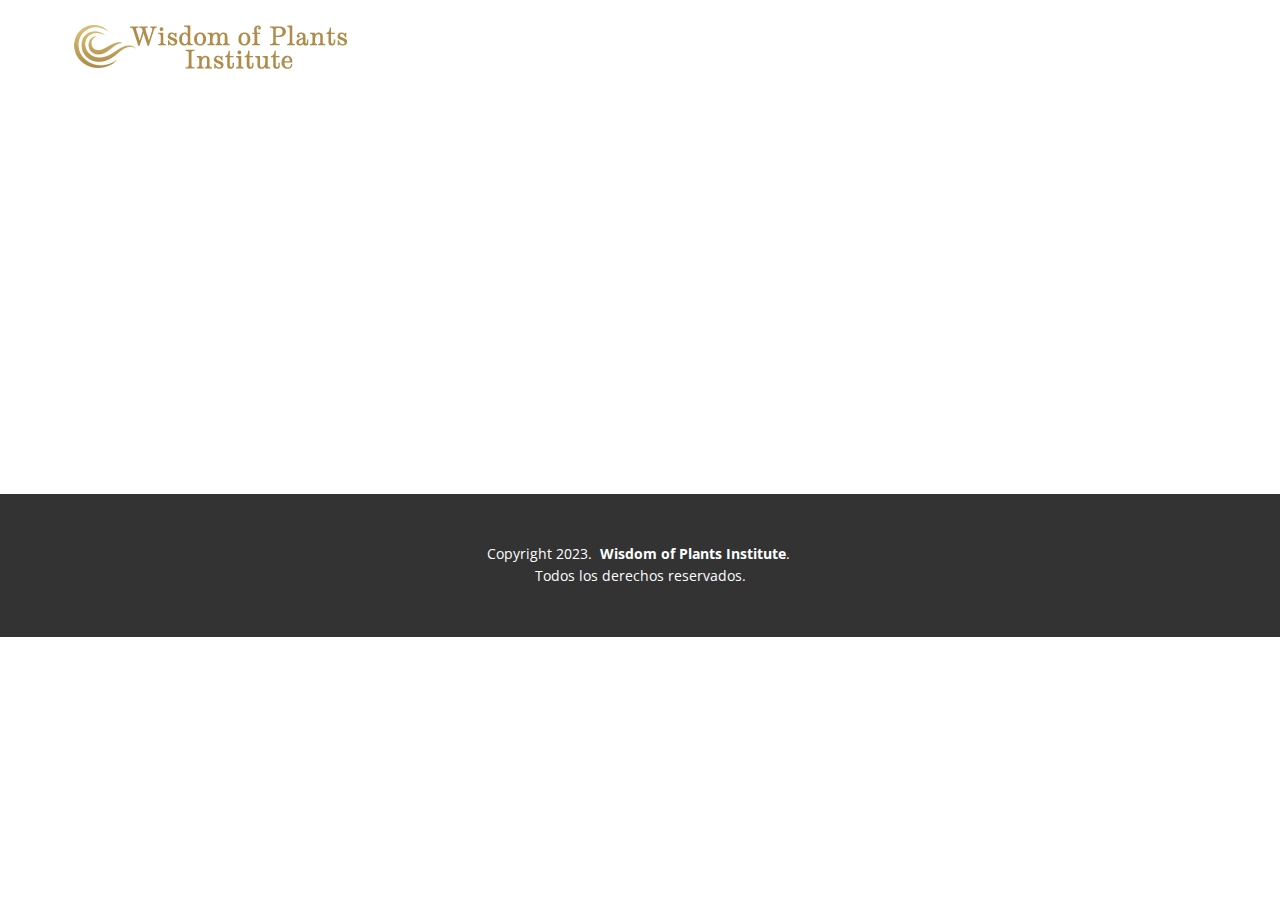
<file: About.html>
<!DOCTYPE html>
<html style="font-size: 16px;" lang="en"><head>
    <meta name="viewport" content="width=device-width, initial-scale=1.0">
    <meta charset="utf-8">
    <meta name="keywords" content="">
    <meta name="description" content="">
    <title>About</title>
    <link rel="stylesheet" href="nicepage.css" media="screen">
<link rel="stylesheet" href="About.css" media="screen">
    <script class="u-script" type="text/javascript" src="jquery.js" defer=""></script>
    <script class="u-script" type="text/javascript" src="nicepage.js" defer=""></script>
    <meta name="generator" content="Nicepage 5.14.0, nicepage.com">
    <link id="u-theme-google-font" rel="stylesheet" href="https://fonts.googleapis.com/css?family=Roboto+Condensed:300,300i,400,400i,700,700i|Open+Sans:300,300i,400,400i,500,500i,600,600i,700,700i,800,800i">
    
    
    
    <script type="application/ld+json">{
		"@context": "http://schema.org",
		"@type": "Organization",
		"name": "Formación Certificada WOPI"
}</script>
    <meta name="theme-color" content="#3e588b">
    <meta property="og:title" content="About">
    <meta property="og:description" content="">
    <meta property="og:type" content="website">
  <meta data-intl-tel-input-cdn-path="intlTelInput/"></head>
  <body class="u-body u-xl-mode" data-lang="en"><header class="u-clearfix u-header u-header" id="sec-8c91"><div class="u-clearfix u-sheet u-sheet-1">
        <img class="u-image u-image-contain u-image-default u-image-1" src="images/image.png" alt="" data-image-width="280" data-image-height="48" data-href="wisdomofplantsinstitute.com" data-target="_blank">
      </div></header>
    <section class="u-clearfix u-section-1" id="sec-07c3">
      <div class="u-clearfix u-sheet u-sheet-1"></div>
    </section>
    
    
    
    <footer class="u-align-center u-clearfix u-footer u-grey-80 u-footer" id="sec-3e8e"><div class="u-clearfix u-sheet u-sheet-1">
        <p class="u-small-text u-text u-text-variant u-text-1">Copyright 2023.&nbsp; <span style="font-weight: 700;">Wisdom of Plants Institute</span>.&nbsp;<br>Todos los derechos reservados.
        </p>
      </div></footer>
  
</body></html>
</file>
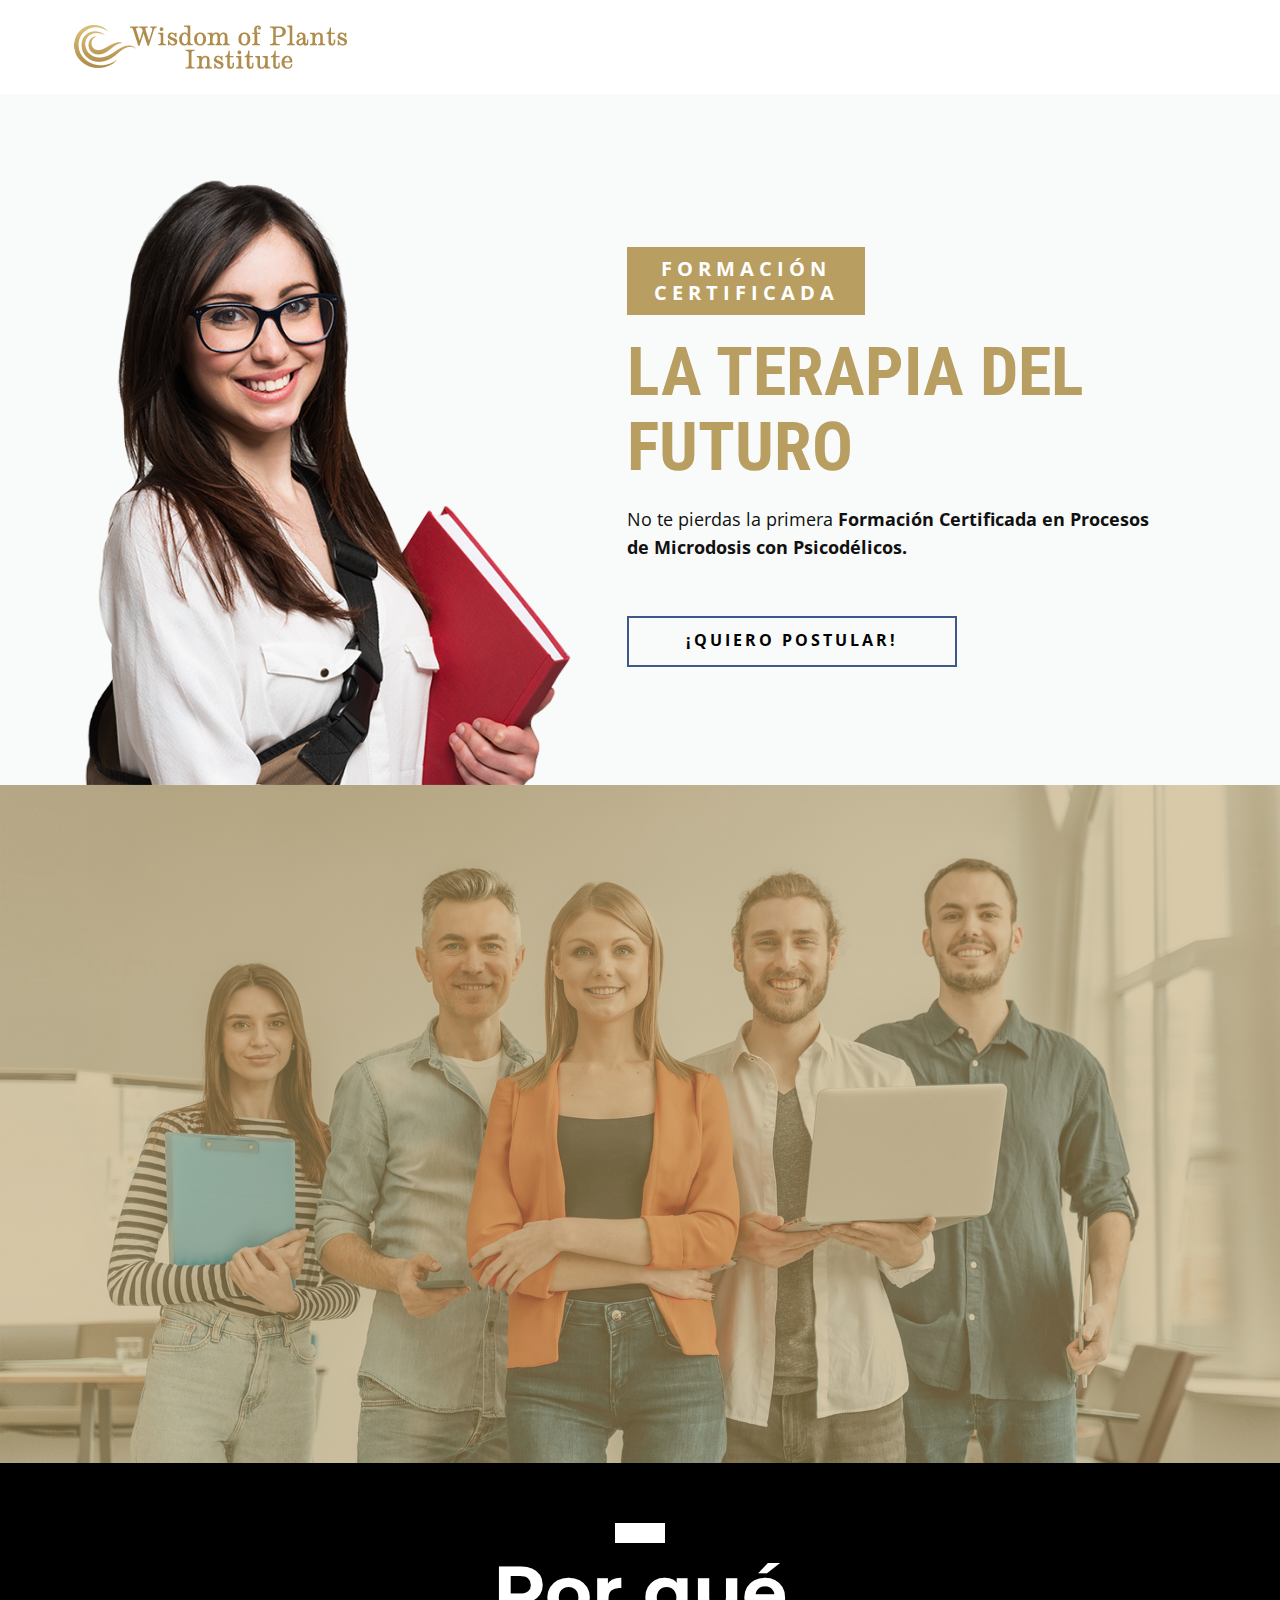
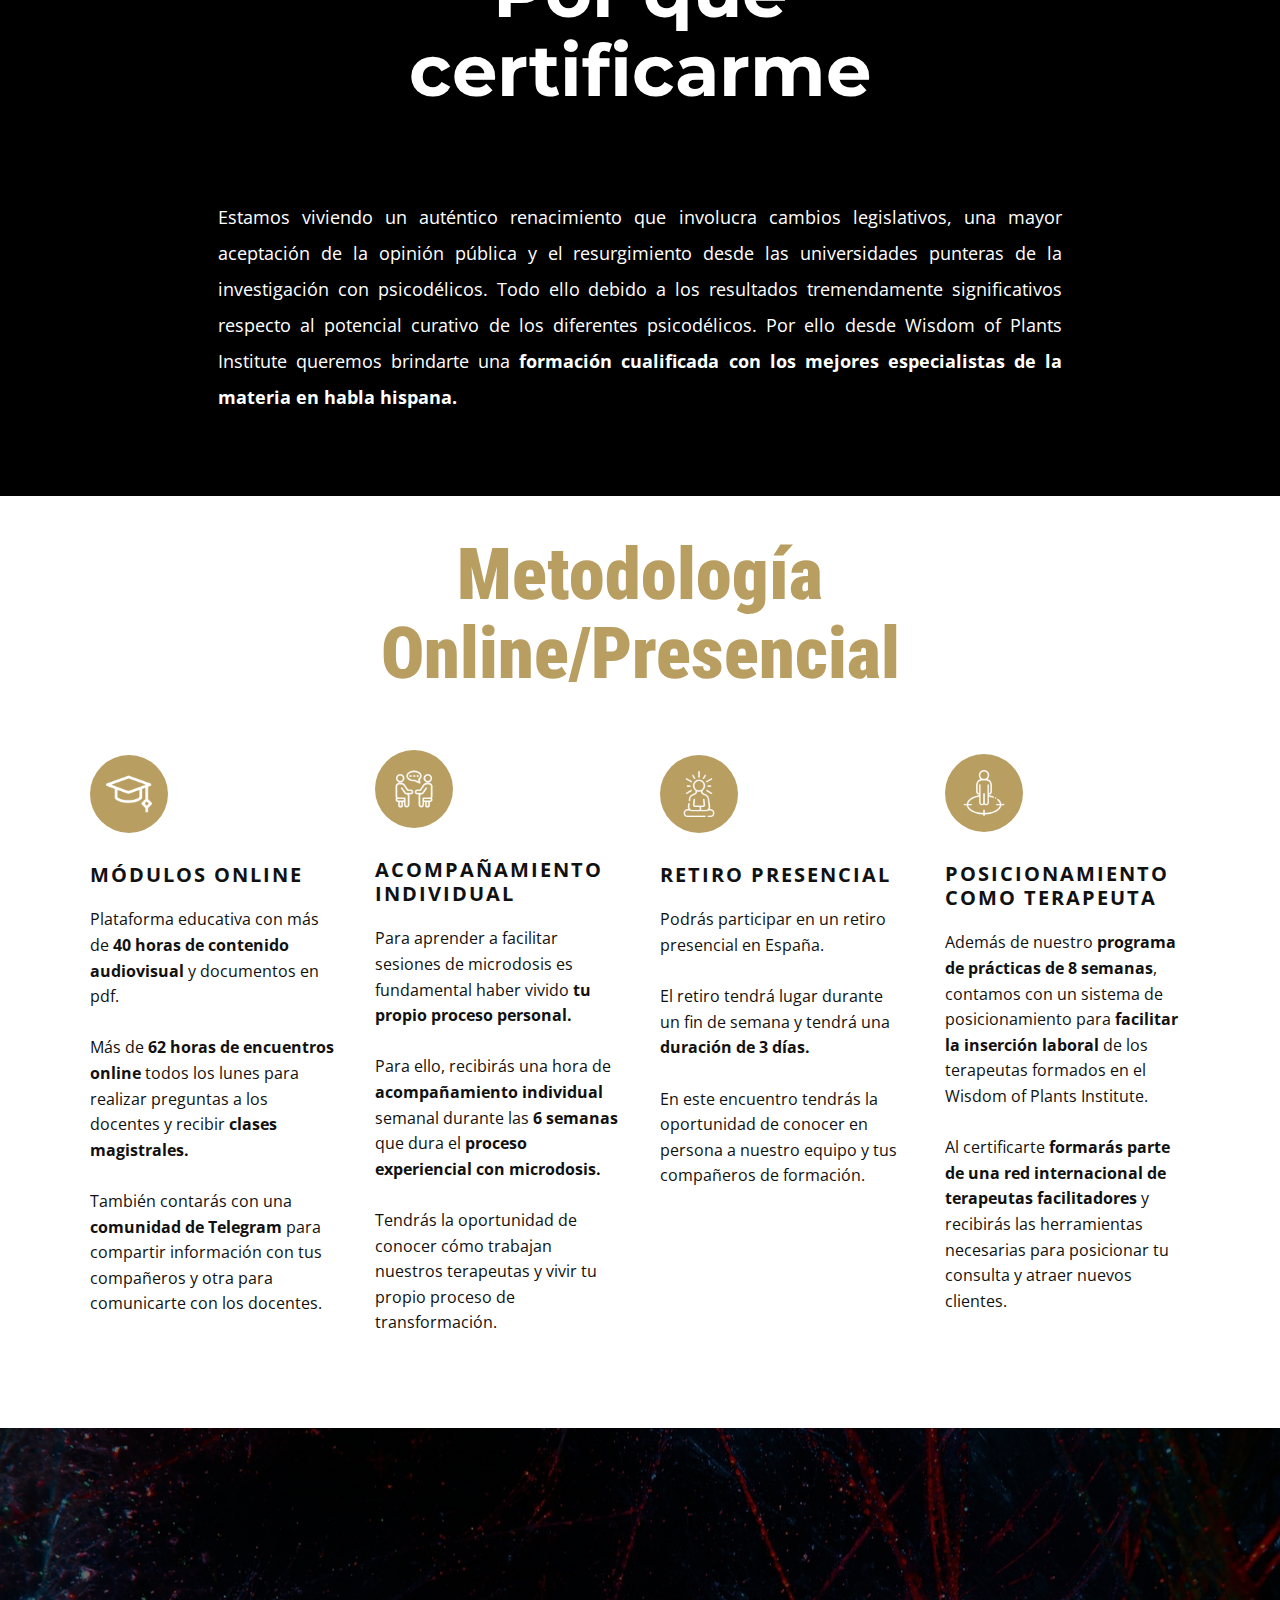
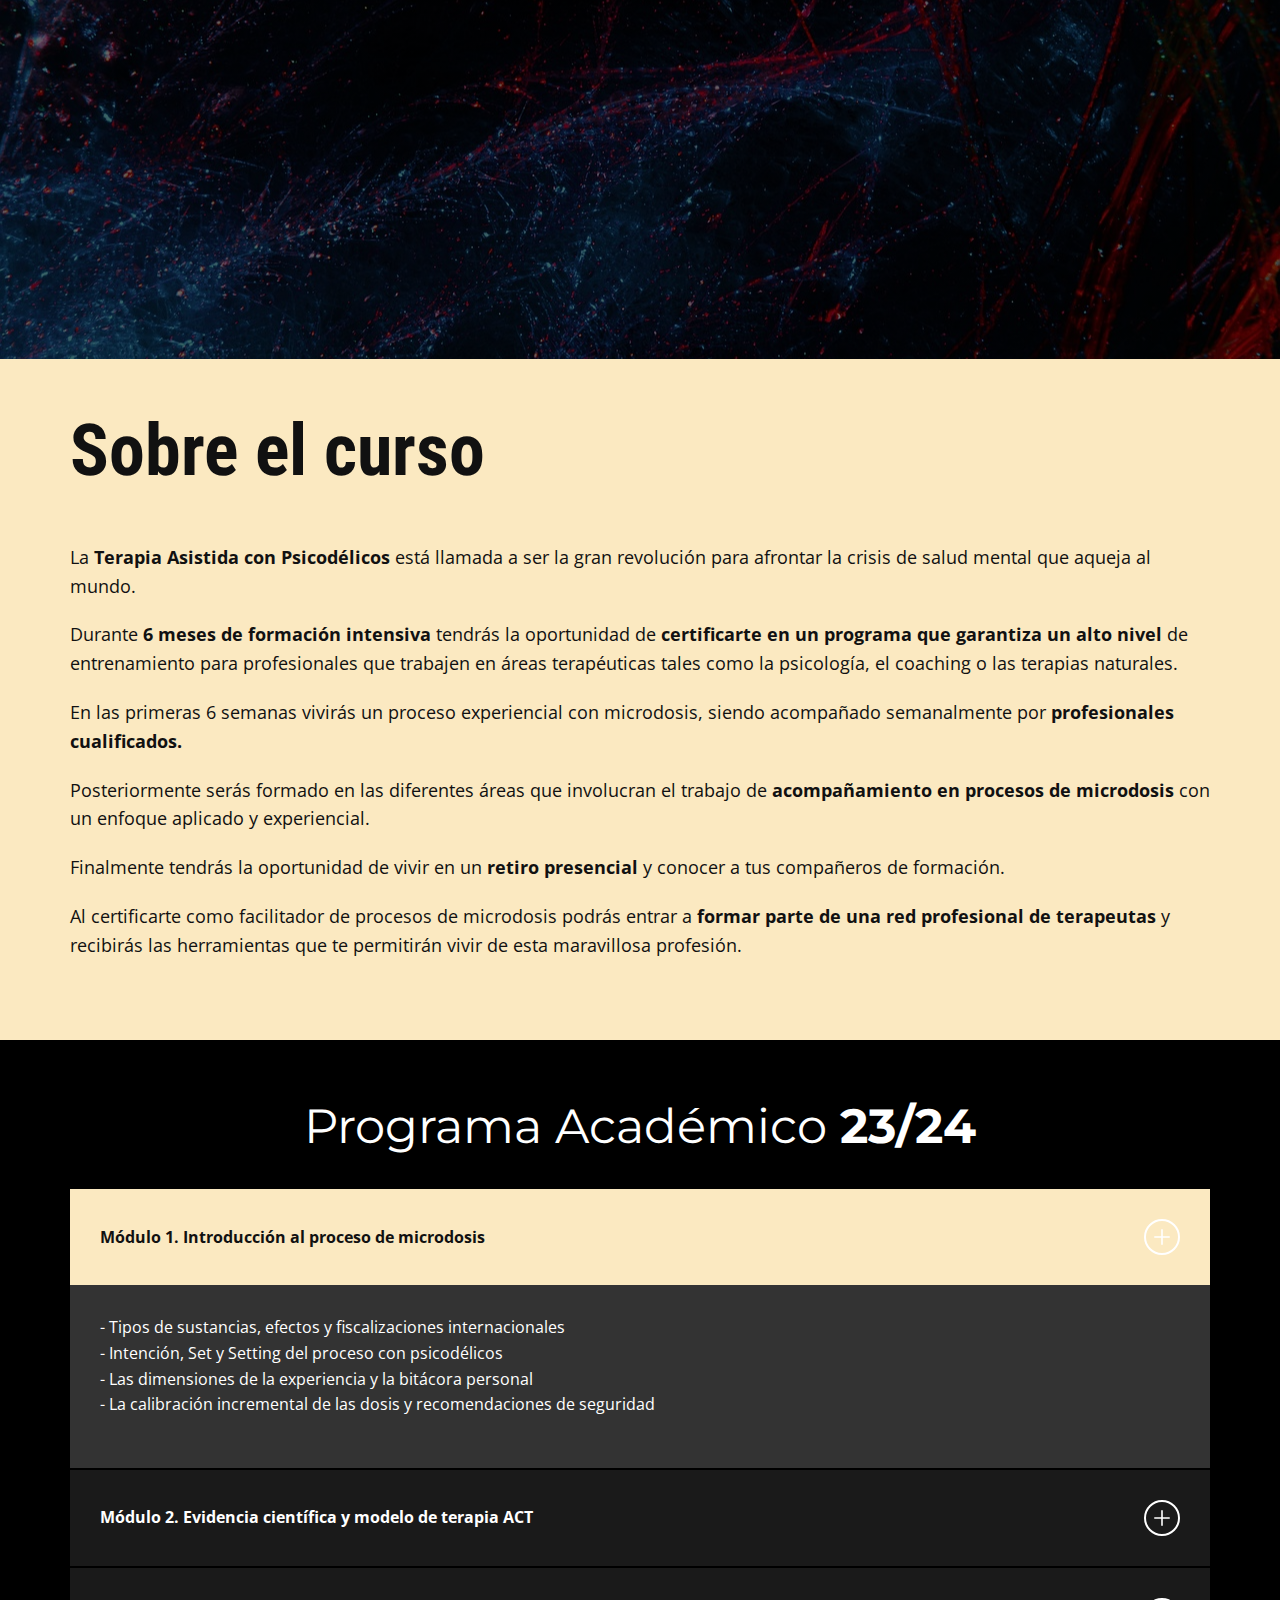
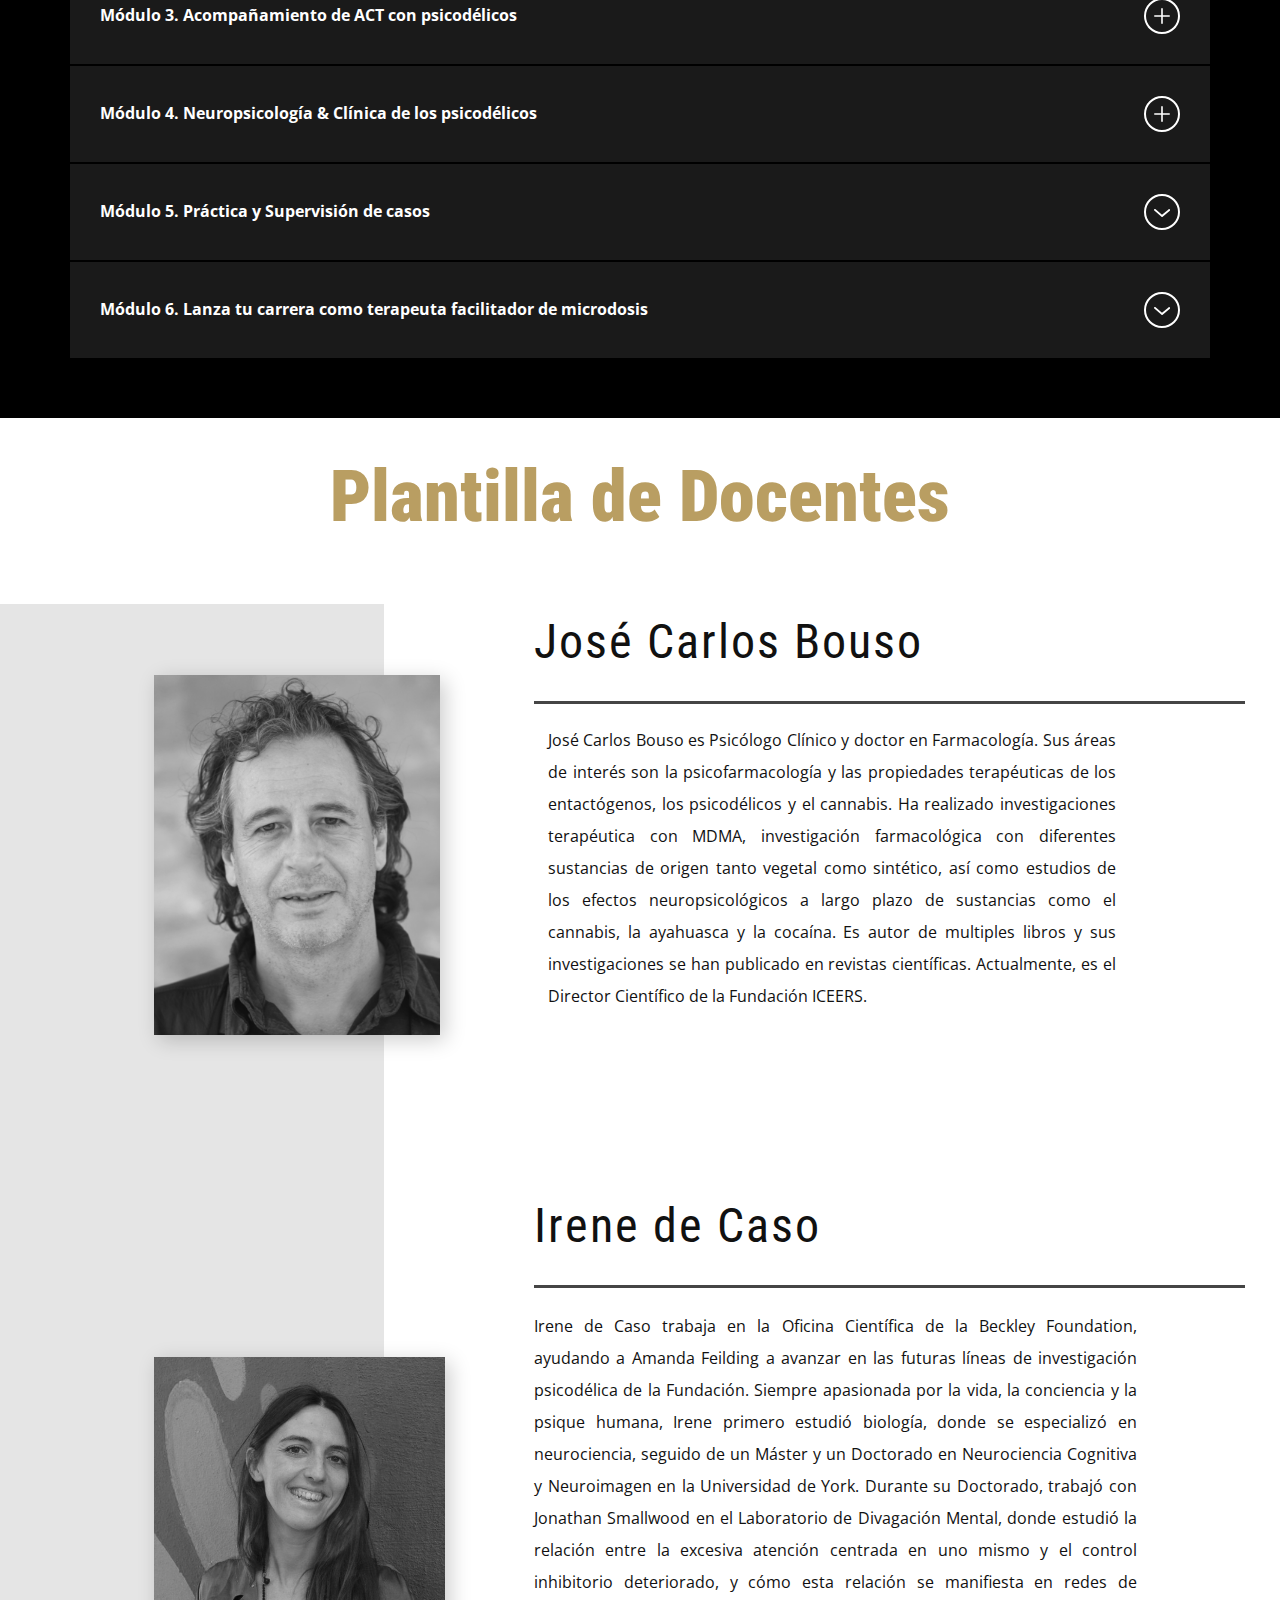
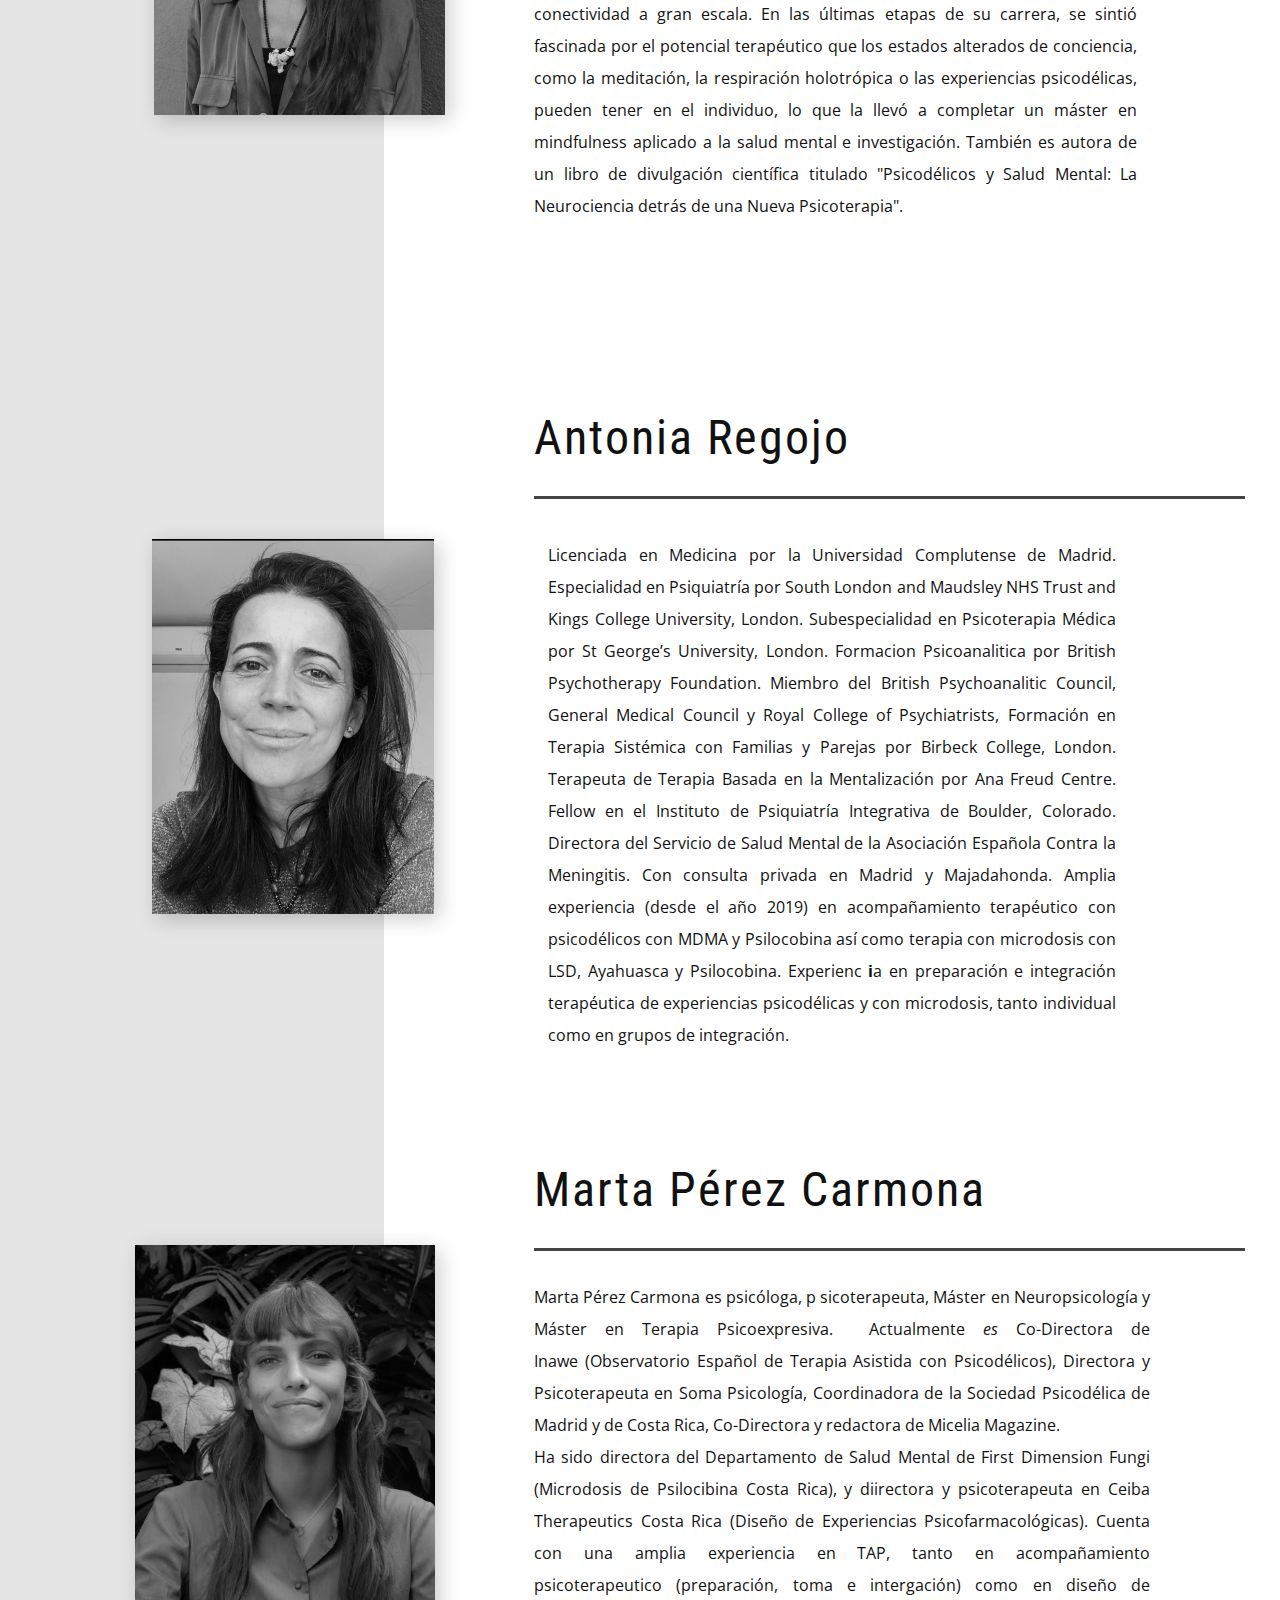
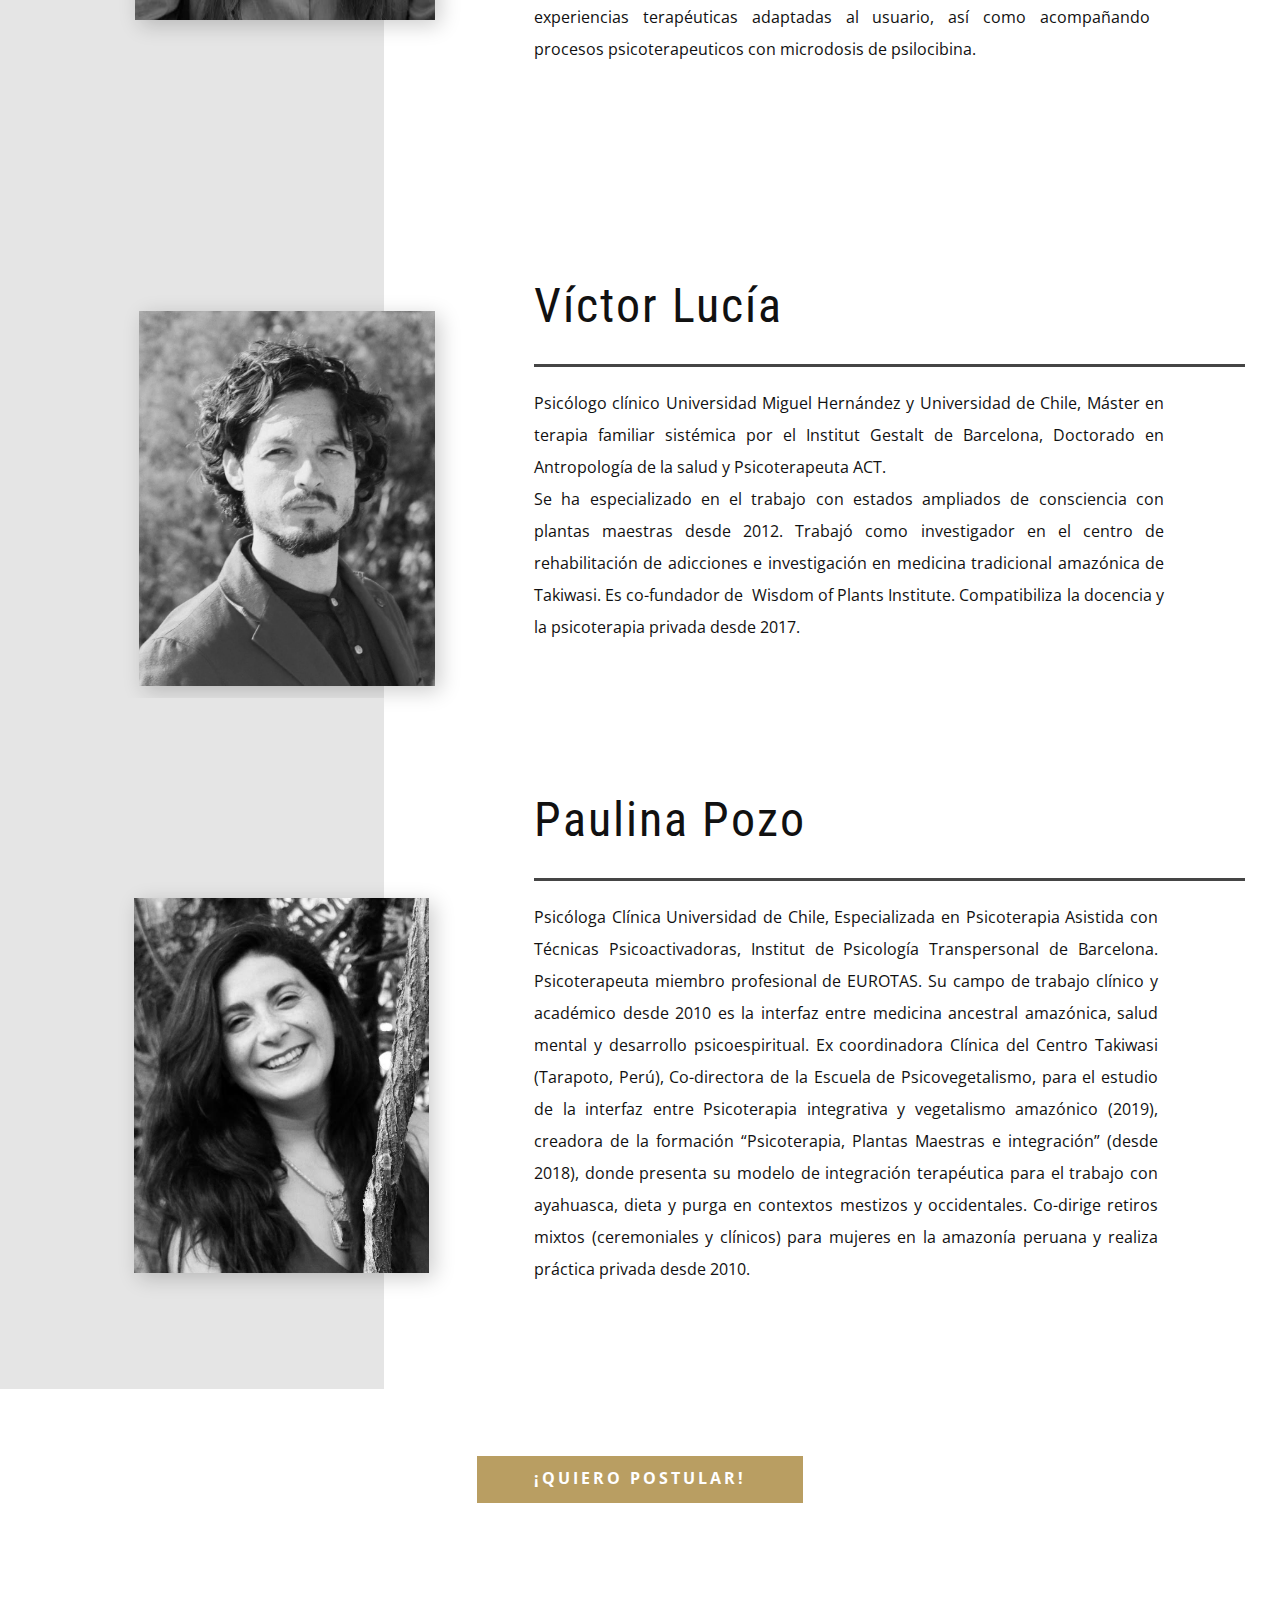
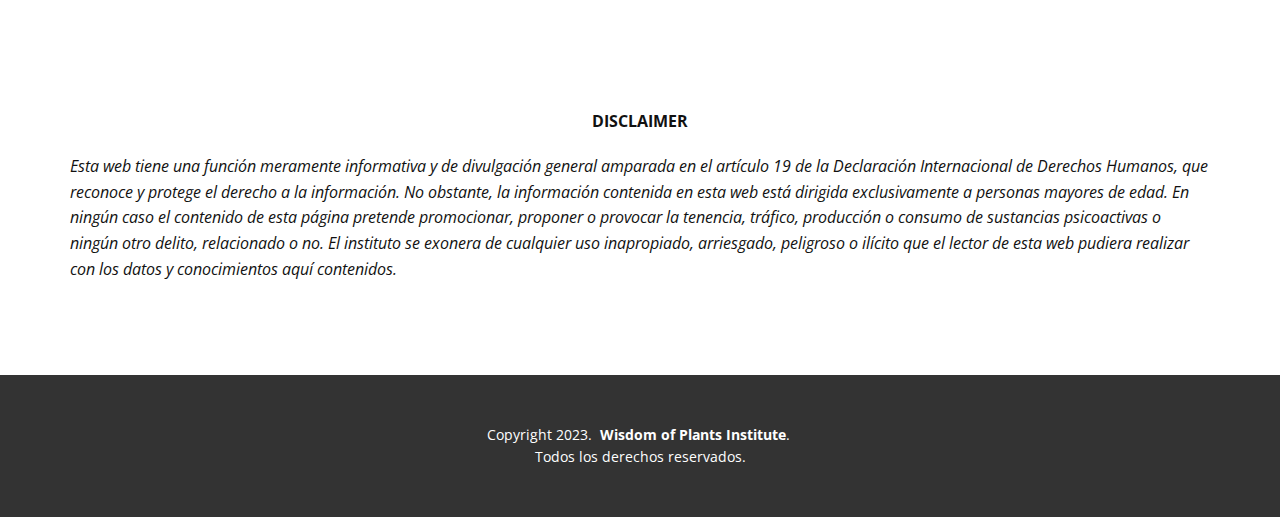
<file: Home.html>
<!DOCTYPE html>
<html style="font-size: 16px;" lang="en"><head>
    <meta name="viewport" content="width=device-width, initial-scale=1.0">
    <meta charset="utf-8">
    <meta name="keywords" content="​Online music education, ​Music Education, What We Do, ​Performances &amp;amp; Activities, Music School, Music psychology and conducting pedagogy, Contact Us">
    <meta name="description" content="">
    <title>Home</title>
    <link rel="stylesheet" href="nicepage.css" media="screen">
<link rel="stylesheet" href="Home.css" media="screen">
    <script class="u-script" type="text/javascript" src="jquery.js" defer=""></script>
    <script class="u-script" type="text/javascript" src="nicepage.js" defer=""></script>
    <meta name="generator" content="Nicepage 5.17.1, nicepage.com">
    <link id="u-theme-google-font" rel="stylesheet" href="https://fonts.googleapis.com/css?family=Roboto+Condensed:300,300i,400,400i,700,700i|Open+Sans:300,300i,400,400i,500,500i,600,600i,700,700i,800,800i">
    <link id="u-page-google-font" rel="stylesheet" href="https://fonts.googleapis.com/css?family=Open+Sans:300,300i,400,400i,500,500i,600,600i,700,700i,800,800i|Roboto+Condensed:300,300i,400,400i,700,700i|Montserrat:100,100i,200,200i,300,300i,400,400i,500,500i,600,600i,700,700i,800,800i,900,900i">
    
    
    
    
    
    
    
    
    
    
    
    
    
    
    
    
    
    
    
    <script type="application/ld+json">{
		"@context": "http://schema.org",
		"@type": "Organization",
		"name": "Formación Certificada WOPI"
}</script>
    <meta name="theme-color" content="#3e588b">
    <meta property="og:title" content="Home">
    <meta property="og:description" content="">
    <meta property="og:type" content="website">
  <meta data-intl-tel-input-cdn-path="intlTelInput/"></head>
  <body class="u-body u-xl-mode" data-lang="en"><header class="u-clearfix u-header u-header" id="sec-8c91"><div class="u-clearfix u-sheet u-sheet-1">
        <img class="u-image u-image-contain u-image-default u-image-1" src="images/image.png" alt="" data-image-width="280" data-image-height="48" data-href="wisdomofplantsinstitute.com" data-target="_blank">
      </div></header> 
    <section class="u-clearfix u-image u-section-1" id="sec-4aa9">
      <div class="u-clearfix u-sheet u-sheet-1">
        <div class="u-clearfix u-layout-wrap u-layout-wrap-1">
          <div class="u-layout">
            <div class="u-layout-row">
              <div class="u-container-style u-layout-cell u-left-cell u-size-28-lg u-size-28-xl u-size-31-md u-size-31-sm u-size-31-xs u-layout-cell-1">
                <div class="u-container-layout u-valign-bottom u-container-layout-1">
                  <img class="u-image u-image-1" src="images/pngaaa.com-1356162.png" data-image-width="559" data-image-height="705">
                </div>
              </div>
              <div class="u-align-left u-container-style u-layout-cell u-right-cell u-size-29-md u-size-29-sm u-size-29-xs u-size-32-lg u-size-32-xl u-layout-cell-2">
                <div class="u-container-layout u-container-layout-2">
                  <div class="u-align-center u-container-style u-custom-color-1 u-group u-group-1">
                    <div class="u-container-layout u-valign-middle u-container-layout-3">
                      <h5 class="u-custom-font u-text u-text-font u-text-1">FORMACIÓN CERTIFICADA</h5>
                    </div>
                  </div>
                  <h1 class="u-custom-font u-font-roboto-condensed u-text u-text-custom-color-1 u-text-2"> LA TERAPIA DEL FUTURO<br>
                  </h1>
                  <p class="u-text u-text-3"> No te pierdas la primera <span style="font-weight: 700;">Formación Certificada en Procesos de Microdosis con Psicodélicos.</span>
                  </p>
                  <a href="Postular.html" class="u-border-2 u-border-palette-1-base u-btn u-button-style u-hover-custom-color-1 u-none u-text-black u-text-hover-white u-btn-1"> ¡Quiero postular!<br>
                  </a>
                </div>
              </div>
            </div>
          </div>
        </div>
      </div>
    </section>
    <section class="skrollable skrollable-between u-align-center u-clearfix u-container-align-center u-image u-shading u-section-2" id="carousel_aea5" src="" data-image-width="1980" data-image-height="1146">
      <div class="u-clearfix u-sheet u-sheet-1">
        <h2 class="u-align-center u-text u-text-default u-text-1" data-animation-name="customAnimationIn" data-animation-duration="1500"> Prácticas garantizadas en el instituto</h2>
        <p class="u-align-center u-large-text u-text u-text-body-alt-color u-text-variant u-text-2" data-animation-name="customAnimationIn" data-animation-duration="1500" data-animation-delay="500"> Podrás acompañar durante a clientes reales en un proceso de microdosis. Incluye 4 clases de supervisión avanzada con una docente experta.</p>
      </div>
    </section>
    <section class="u-align-center u-black u-clearfix u-container-align-center u-section-3" id="carousel_00fa">
      <div class="u-clearfix u-sheet u-sheet-1">
        <div class="u-align-center u-border-20 u-border-white u-line u-line-horizontal u-line-1"></div>
        <h2 class="u-custom-font u-font-montserrat u-text u-text-1">Por qué certificarme</h2>
        <p class="u-align-justify u-text u-text-2"> Estamos viviendo un auténtico renacimiento que involucra cambios legislativos, una mayor aceptación de la opinión pública y el resurgimiento desde las universidades punteras de la investigación con psicodélicos. Todo ello debido a los resultados tremendamente significativos respecto al potencial curativo de los diferentes psicodélicos. Por ello desde Wisdom of Plants Institute queremos brindarte una <span style="font-weight: 700;">formación cualificada con los mejores especialistas de la materia en habla hispana.</span>
          <br>
        </p>
      </div>
    </section>
    <section class="u-align-center u-clearfix u-white u-section-4" id="sec-f9c1">
      <div class="u-clearfix u-sheet u-sheet-1">
        <h1 class="u-text u-text-custom-color-1 u-text-1">Metodología Online/Presencial</h1>
      </div>
    </section>
    <section class="u-align-center u-clearfix u-white u-section-5" id="carousel_d5ed">
      <div class="u-clearfix u-sheet u-sheet-1">
        <div class="u-clearfix u-expanded-width u-gutter-0 u-layout-wrap u-layout-wrap-1">
          <div class="u-gutter-0 u-layout">
            <div class="u-layout-row">
              <div class="u-align-left u-container-style u-layout-cell u-shape-rectangle u-size-15 u-layout-cell-1">
                <div class="u-container-layout u-valign-top u-container-layout-1"><span class="u-custom-color-1 u-file-icon u-icon u-icon-circle u-icon-1"><img src="images/3074058-3dfeb742.png" alt=""></span>
                  <h4 class="u-text u-text-default u-text-1"> mÓDULOS ONLINE</h4>
                  <p class="u-text u-text-2"> Plataforma educativa con más de <span style="font-weight: 700;">40 horas de contenido audiovisual</span> y documentos en pdf.&nbsp;<br>
                    <br>Más de <span style="font-weight: 700;">62 horas de encuentros online</span> todos los lunes para realizar preguntas a los docentes y recibir <span style="font-weight: 700;">clases magistrales.&nbsp;</span>
                    <br>
                    <br>También contarás con una <span style="font-weight: 700;">comunidad de Telegram </span>para compartir información con tus compañeros y otra para comunicarte con los docentes.
                  </p>
                </div>
              </div>
              <div class="u-align-left u-container-style u-layout-cell u-shape-rectangle u-size-15 u-layout-cell-2">
                <div class="u-container-layout u-valign-top u-container-layout-2"><span class="u-custom-color-1 u-file-icon u-icon u-icon-circle u-icon-2"><img src="images/9607345-4f607810.png" alt=""></span>
                  <h4 class="u-text u-text-default u-text-3">ACOMPAÑAMIENTO INDIVIDUAL</h4>
                  <p class="u-text u-text-4"> Para aprender a facilitar sesiones de microdosis es fundamental haber vivido <span style="font-weight: 700;">tu propio proceso personal.</span>
                    <br>
                    <br>Para ello, recibirás una hora de <span style="font-weight: 700;">acompañamiento individual</span> semanal durante las <span style="font-weight: 700;">6 semanas</span> que dura el <span style="font-weight: 700;">proceso experiencial con microdosis.</span>
                    <br>
                    <br>Tendrás la oportunidad de conocer cómo trabajan nuestros terapeutas y vivir tu propio proceso de transformación.
                  </p>
                </div>
              </div>
              <div class="u-align-left u-container-style u-layout-cell u-shape-rectangle u-size-15 u-layout-cell-3">
                <div class="u-container-layout u-valign-top u-container-layout-3"><span class="u-custom-color-1 u-file-icon u-icon u-icon-circle u-icon-3"><img src="images/3834165-c06fe112.png" alt=""></span>
                  <h4 class="u-text u-text-default u-text-5">RETIRO PRESENCIAL</h4>
                  <p class="u-text u-text-6"> Podrás participar en un retiro presencial en España.<br>
                    <br>El retiro tendrá lugar durante un fin de semana y tendrá una <span style="font-weight: 700;">duración de 3 días.</span>
                    <br>
                    <br>En este encuentro tendrás la oportunidad de conocer en persona a nuestro equipo y tus compañeros de formación.<br>
                    <br>
                  </p>
                </div>
              </div>
              <div class="u-align-left u-container-style u-layout-cell u-shape-rectangle u-size-15 u-layout-cell-4">
                <div class="u-container-layout u-container-layout-4"><span class="u-custom-color-1 u-file-icon u-icon u-icon-circle u-icon-4"><img src="images/145602-c50389d9.png" alt=""></span>
                  <h4 class="u-text u-text-default u-text-7"> posicionamiento como terapeuta</h4>
                  <p class="u-text u-text-8"> Además de nuestro <span style="font-weight: 700;">programa de prácticas de 8 semanas</span>, contamos con un sistema de posicionamiento para <span style="font-weight: 700;">facilitar la inserción laboral </span>de los terapeutas formados en el Wisdom of Plants Institute.<br>
                    <br>Al certificarte <span style="font-weight: 700;">formarás parte de una red internacional de terapeutas facilitadores</span> y recibirás las herramientas necesarias para posicionar tu consulta y atraer nuevos clientes.<br>
                    <br>
                  </p>
                </div>
              </div>
            </div>
          </div>
        </div>
      </div>
    </section>
    <section class="u-clearfix u-image u-shading u-valign-middle u-section-6" id="carousel_0c12" data-image-width="1280" data-image-height="960">
      <div class="u-align-left u-container-style u-group u-group-1">
        <div class="u-container-layout u-container-layout-1">
          <p class="u-align-left u-text u-text-body-alt-color u-text-1" data-animation-name="customAnimationIn" data-animation-duration="1500" data-animation-delay="500"> ¿Te gustaría marcar un antes y un después en tu vida con un <span style="font-weight: 700;">proceso de autoconocimiento&nbsp;</span>profundamente sanador?<br>
            <br>¿Sientes interés por las <span style="font-weight: 700;">plantas maestras</span> y deseas experimentar su poder en un<span style="font-weight: 700;"> contexto seguro y con acompañamiento profesional</span>?<br>
            <br>¿Deseas ser pionero/a en aprender a utilizar la <span style="font-weight: 700;">herramienta terapéutica del futuro basada en evidencias científicas </span>que está revolucionando el paradigma de la salud mental?
          </p><span class="u-align-left u-icon u-icon-circle u-icon-1" data-animation-name="customAnimationIn" data-animation-duration="1500"><svg class="u-svg-link" preserveAspectRatio="xMidYMin slice" viewBox="0 0 409.294 409.294" style=""><use xmlns:xlink="http://www.w3.org/1999/xlink" xlink:href="#svg-6c4a"></use></svg><svg class="u-svg-content" viewBox="0 0 409.294 409.294" id="svg-6c4a"><path d="m0 204.647v175.412h175.412v-175.412h-116.941c0-64.48 52.461-116.941 116.941-116.941v-58.471c-96.728 0-175.412 78.684-175.412 175.412z"></path><path d="m409.294 87.706v-58.471c-96.728 0-175.412 78.684-175.412 175.412v175.412h175.412v-175.412h-116.941c0-64.48 52.461-116.941 116.941-116.941z"></path></svg></span>
        </div>
      </div>
    </section>
    <section class="u-align-left u-clearfix u-custom-color-2 u-section-7" id="sec-76e5">
      <div class="u-clearfix u-sheet u-sheet-1">
        <div class="fr-view u-clearfix u-rich-text u-text u-text-1">
          <h1 style="text-align: left;">
            <span style="line-height: 2.0;">Sobre el curso</span>
          </h1>
          <p id="isPasted">
            <span style="font-size: 1.125rem;">La <span style="font-weight: 700;">Terapia Asistida con Psicodélicos</span> está llamada a ser la gran revolución para afrontar la crisis de salud mental que aqueja al mundo.&nbsp;
            </span>
          </p>
          <p>
            <span style="font-size: 1.125rem;">Durante <span style="font-weight: 700;">6 meses de formación intensiva</span> tendrás la oportunidad de <span style="font-weight: 700;">certificarte en un programa que garantiza un alto nivel&nbsp;</span>de entrenamiento para profesionales que trabajen en áreas terapéuticas tales como la psicología, el coaching o las terapias naturales.
            </span>
          </p>
          <p>
            <span style="font-size: 1.125rem;">En las primeras 6 semanas vivirás un proceso experiencial con microdosis, siendo acompañado semanalmente por<span style="font-weight: 700;">&nbsp;profesionales cualificados.</span>
            </span>
          </p>
          <p>
            <span style="font-size: 1.125rem;">Posteriormente serás formado en las diferentes áreas que involucran el trabajo de <span style="font-weight: 700;">acompañamiento en procesos de microdosis</span> con un enfoque aplicado y experiencial.
            </span>
          </p>
          <p>
            <span style="font-size: 1.125rem;">Finalmente tendrás la oportunidad de vivir en un <span style="font-weight: 700;">retiro presencial</span> y conocer a tus compañeros de formación.
            </span>
          </p>
          <p>
            <span style="font-size: 1.125rem;">Al certificarte como facilitador de procesos de microdosis podrás entrar a <span style="font-weight: 700;">formar parte de una red profesional de terapeutas&nbsp;</span>y recibirás las herramientas que te permitirán vivir de esta maravillosa profesión.
            </span>
          </p>
        </div>
      </div>
    </section>
    <section class="u-align-center u-black u-clearfix u-container-align-center u-section-8" id="carousel_bce4">
      <div class="u-clearfix u-sheet u-sheet-1">
        <h2 class="u-align-center u-custom-font u-font-montserrat u-text u-text-1"> Programa Académico <span style="font-weight: 700;">23/24</span>
        </h2>
        <div class="u-accordion u-expanded-width u-spacing-2 u-accordion-1">
          <div class="u-accordion-item u-accordion-item-1">
            <a class="active u-accordion-link u-active-custom-color-2 u-button-style u-grey-90 u-accordion-link-1" id="link-accordion-7c0e" aria-controls="accordion-7c0e" aria-selected="true">
              <span class="u-accordion-link-text"> Módulo 1. Introducción al proceso de microdosis</span><span class="u-accordion-link-icon u-border-2 u-border-white u-icon u-icon-circle u-text-active-white u-text-white u-icon-1"><svg class="u-svg-link" preserveAspectRatio="xMidYMin slice" viewBox="0 0 426.66667 426.66667" style=""><use xmlns:xlink="http://www.w3.org/1999/xlink" xlink:href="#svg-347e"></use></svg><svg class="u-svg-content" viewBox="0 0 426.66667 426.66667" id="svg-347e"><path d="m405.332031 192h-170.664062v-170.667969c0-11.773437-9.558594-21.332031-21.335938-21.332031-11.773437 0-21.332031 9.558594-21.332031 21.332031v170.667969h-170.667969c-11.773437 0-21.332031 9.558594-21.332031 21.332031 0 11.777344 9.558594 21.335938 21.332031 21.335938h170.667969v170.664062c0 11.777344 9.558594 21.335938 21.332031 21.335938 11.777344 0 21.335938-9.558594 21.335938-21.335938v-170.664062h170.664062c11.777344 0 21.335938-9.558594 21.335938-21.335938 0-11.773437-9.558594-21.332031-21.335938-21.332031zm0 0"></path></svg></span>
            </a>
            <div class="u-accordion-active u-accordion-pane u-align-left u-container-style u-grey-80 u-accordion-pane-1" id="accordion-7c0e" aria-labelledby="link-accordion-7c0e">
              <div class="u-container-layout u-valign-top u-container-layout-1">
                <p class="u-text u-text-2"> - Tipos de sustancias, efectos y fiscalizaciones internacionales<br>- Intención, Set y Setting del proceso con psicodélicos<br>- Las dimensiones de la experiencia y la bitácora personal<br>- La calibración incremental de las dosis y recomendaciones de seguridad
                </p>
              </div>
            </div>
          </div>
          <div class="u-accordion-item u-accordion-item-2">
            <a class="u-accordion-link u-active-custom-color-2 u-button-style u-grey-90 u-accordion-link-2" id="link-accordion-05cb" aria-controls="accordion-05cb" aria-selected="false">
              <span class="u-accordion-link-text"> Módulo 2. Evidencia científica y modelo de terapia ACT</span><span class="u-accordion-link-icon u-border-2 u-border-white u-icon u-icon-circle u-text-active-white u-text-white u-icon-2"><svg class="u-svg-link" preserveAspectRatio="xMidYMin slice" viewBox="0 0 426.66667 426.66667" style=""><use xmlns:xlink="http://www.w3.org/1999/xlink" xlink:href="#svg-ae03"></use></svg><svg class="u-svg-content" viewBox="0 0 426.66667 426.66667" id="svg-ae03"><path d="m405.332031 192h-170.664062v-170.667969c0-11.773437-9.558594-21.332031-21.335938-21.332031-11.773437 0-21.332031 9.558594-21.332031 21.332031v170.667969h-170.667969c-11.773437 0-21.332031 9.558594-21.332031 21.332031 0 11.777344 9.558594 21.335938 21.332031 21.335938h170.667969v170.664062c0 11.777344 9.558594 21.335938 21.332031 21.335938 11.777344 0 21.335938-9.558594 21.335938-21.335938v-170.664062h170.664062c11.777344 0 21.335938-9.558594 21.335938-21.335938 0-11.773437-9.558594-21.332031-21.335938-21.332031zm0 0"></path></svg></span>
            </a>
            <div class="u-accordion-pane u-align-left u-container-style u-grey-80 u-accordion-pane-2" id="accordion-05cb" aria-labelledby="link-accordion-05cb">
              <div class="u-container-layout u-container-layout-2">
                <p class="u-text u-text-3"> - Marcos de investigación científica en el estudio de psicodélicos<br>- Evidencias científicas del consumo de ayahuasca a largo plazo<br>- Las bases de la terapia de aceptación y compromiso (ACT)<br>- El modelo de flexibilidad mental de los 6 factores y su relación con los psicodélicos<br>
                </p>
              </div>
            </div>
          </div>
          <div class="u-accordion-item u-accordion-item-3">
            <a class="u-accordion-link u-active-custom-color-2 u-button-style u-grey-90 u-accordion-link-3" id="link-accordion-a6bb" aria-controls="accordion-a6bb" aria-selected="false">
              <span class="u-accordion-link-text"> Módulo 3.&nbsp;Acompañamiento de ACT con psicodélicos</span><span class="u-accordion-link-icon u-border-2 u-border-white u-icon u-icon-circle u-text-active-white u-text-white u-icon-3"><svg class="u-svg-link" preserveAspectRatio="xMidYMin slice" viewBox="0 0 426.66667 426.66667" style=""><use xmlns:xlink="http://www.w3.org/1999/xlink" xlink:href="#svg-a4a8"></use></svg><svg class="u-svg-content" viewBox="0 0 426.66667 426.66667" id="svg-a4a8"><path d="m405.332031 192h-170.664062v-170.667969c0-11.773437-9.558594-21.332031-21.335938-21.332031-11.773437 0-21.332031 9.558594-21.332031 21.332031v170.667969h-170.667969c-11.773437 0-21.332031 9.558594-21.332031 21.332031 0 11.777344 9.558594 21.335938 21.332031 21.335938h170.667969v170.664062c0 11.777344 9.558594 21.335938 21.332031 21.335938 11.777344 0 21.335938-9.558594 21.335938-21.335938v-170.664062h170.664062c11.777344 0 21.335938-9.558594 21.335938-21.335938 0-11.773437-9.558594-21.332031-21.335938-21.332031zm0 0"></path></svg></span>
            </a>
            <div class="u-accordion-pane u-align-left u-container-style u-grey-80 u-accordion-pane-3" id="accordion-a6bb" aria-labelledby="link-accordion-a6bb">
              <div class="u-container-layout u-container-layout-3">
                <p class="u-text u-text-4"> - Fenomenología e integración de los ENOC (Estados No Ordinarios de Conciencia)<br>- La práctica del Mindfulness para elevar la flexibilidad mental<br>- Estructura y fases de un proceso de acompañamiento de microdosis basado en ACT<br>- Técnicas de intervención en ACT para el desarrollo de los 6 factores
                </p>
              </div>
            </div>
          </div>
          <div class="u-accordion-item u-accordion-item-4">
            <a class="u-accordion-link u-active-custom-color-2 u-button-style u-grey-90 u-accordion-link-4" id="link-accordion-a6bb" aria-controls="accordion-a6bb" aria-selected="false">
              <span class="u-accordion-link-text">Módulo 4.&nbsp;Neuropsicología &amp; Clínica de los psicodélicos</span><span class="u-accordion-link-icon u-border-2 u-border-white u-icon u-icon-circle u-text-active-white u-text-white u-icon-4"><svg class="u-svg-link" preserveAspectRatio="xMidYMin slice" viewBox="0 0 426.66667 426.66667" style=""><use xmlns:xlink="http://www.w3.org/1999/xlink" xlink:href="#svg-f384"></use></svg><svg class="u-svg-content" viewBox="0 0 426.66667 426.66667" id="svg-f384"><path d="m405.332031 192h-170.664062v-170.667969c0-11.773437-9.558594-21.332031-21.335938-21.332031-11.773437 0-21.332031 9.558594-21.332031 21.332031v170.667969h-170.667969c-11.773437 0-21.332031 9.558594-21.332031 21.332031 0 11.777344 9.558594 21.335938 21.332031 21.335938h170.667969v170.664062c0 11.777344 9.558594 21.335938 21.332031 21.335938 11.777344 0 21.335938-9.558594 21.335938-21.335938v-170.664062h170.664062c11.777344 0 21.335938-9.558594 21.335938-21.335938 0-11.773437-9.558594-21.332031-21.335938-21.332031zm0 0"></path></svg></span>
            </a>
            <div class="u-accordion-pane u-align-left u-container-style u-grey-80 u-accordion-pane-4" id="accordion-a6bb" aria-labelledby="link-accordion-a6bb">
              <div class="u-container-layout u-container-layout-4">
                <p class="u-text u-text-5"> - Bases neurocientíficas del efecto de los psiodélicos en salud mental<br>- Principales aplicaciones terapéuticas del uso de psicodélicos para la salud mental<br>- Diagnósticos clínicos y microdosis con psicodélicos<br>- Casos clínicos con microdosis de psicodélicos
                </p>
              </div>
            </div>
          </div>
          <div class="u-accordion-item u-accordion-item-5">
            <a class="u-accordion-link u-active-custom-color-2 u-button-style u-grey-90 u-accordion-link-5" id="link-3de8" aria-controls="3de8" aria-selected="false">
              <span class="u-accordion-link-text"> Módulo 5.&nbsp;Práctica y Supervisión de casos</span><span class="u-accordion-link-icon u-border-2 u-border-white u-icon u-icon-circle u-text-active-white u-text-white u-icon-5"><svg class="u-svg-link" preserveAspectRatio="xMidYMin slice" viewBox="0 0 16 16" style=""><use xmlns:xlink="http://www.w3.org/1999/xlink" xlink:href="#svg-d83e"></use></svg><svg class="u-svg-content" viewBox="0 0 16 16" x="0px" y="0px" id="svg-d83e"><path d="M8,10.7L1.6,5.3c-0.4-0.4-1-0.4-1.3,0c-0.4,0.4-0.4,0.9,0,1.3l7.2,6.1c0.1,0.1,0.4,0.2,0.6,0.2s0.4-0.1,0.6-0.2l7.1-6
	c0.4-0.4,0.4-0.9,0-1.3c-0.4-0.4-1-0.4-1.3,0L8,10.7z"></path></svg></span>
            </a>
            <div class="u-accordion-pane u-align-left u-container-style u-grey-80 u-accordion-pane-5" id="3de8" aria-labelledby="link-3de8">
              <div class="u-container-layout u-container-layout-5">
                <p class="u-text u-text-6"> -&nbsp;El vínculo terapéutico<br>- La ética del terapeuta<br>- Desafíos en el trabajo con plantas<br>- Supervisión de prácticas<br>
                </p>
              </div>
            </div>
          </div>
          <div class="u-accordion-item u-accordion-item-6">
            <a class="u-accordion-link u-active-custom-color-2 u-button-style u-grey-90 u-accordion-link-6" id="link-ae2e" aria-controls="ae2e" aria-selected="false">
              <span class="u-accordion-link-text">Módulo 6. Lanza tu carrera como terapeuta facilitador de microdosis</span><span class="u-accordion-link-icon u-border-2 u-border-white u-icon u-icon-circle u-text-active-white u-text-white u-icon-6"><svg class="u-svg-link" preserveAspectRatio="xMidYMin slice" viewBox="0 0 16 16" style=""><use xmlns:xlink="http://www.w3.org/1999/xlink" xlink:href="#svg-5e39"></use></svg><svg class="u-svg-content" viewBox="0 0 16 16" x="0px" y="0px" id="svg-5e39"><path d="M8,10.7L1.6,5.3c-0.4-0.4-1-0.4-1.3,0c-0.4,0.4-0.4,0.9,0,1.3l7.2,6.1c0.1,0.1,0.4,0.2,0.6,0.2s0.4-0.1,0.6-0.2l7.1-6
	c0.4-0.4,0.4-0.9,0-1.3c-0.4-0.4-1-0.4-1.3,0L8,10.7z"></path></svg></span>
            </a>
            <div class="u-accordion-pane u-align-left u-container-style u-grey-80 u-accordion-pane-6" id="ae2e" aria-labelledby="link-ae2e">
              <div class="u-container-layout u-container-layout-6">
                <p class="u-text u-text-7"> - Propuesta de valor y avatar<br>- Embudo mínimo viable.&nbsp;Captación de leads y difusión de la propuesta de valor.<br>- Estrategia de posicionamiento en Redes Sociales
                </p>
              </div>
            </div>
          </div>
        </div>
      </div>
    </section>
    <section class="u-align-center u-clearfix u-white u-section-9" id="carousel_2c76">
      <div class="u-clearfix u-sheet u-sheet-1">
        <h1 class="u-text u-text-custom-color-1 u-text-1">Plantilla de Docentes</h1>
      </div>
    </section>
    <section class="u-clearfix u-valign-middle-xs u-section-10" id="carousel_9862">
      <div class="data-layout-selected u-clearfix u-expanded-width-lg u-expanded-width-md u-expanded-width-xl u-layout-wrap u-layout-wrap-1">
        <div class="u-layout">
          <div class="u-layout-row">
            <div class="u-container-style u-grey-10 u-layout-cell u-size-18 u-layout-cell-1">
              <div class="u-container-layout u-valign-middle-lg u-valign-middle-md u-valign-middle-xl u-valign-middle-xs u-container-layout-1">
                <img src="images/j-carlos-bouso-1.jpeg" alt="" class="u-image u-image-default u-image-1" data-image-width="1920" data-image-height="1920">
              </div>
            </div>
            <div class="u-container-style u-layout-cell u-size-42 u-layout-cell-2">
              <div class="u-container-layout u-container-layout-2">
                <h3 class="u-text u-text-default-xl u-text-1">José Carlos Bouso</h3>
                <div class="u-border-3 u-border-grey-dark-1 u-line u-line-horizontal u-line-1"></div>
                <p class="u-align-justify u-text u-text-2"> José Carlos Bouso es Psicólogo Clínico y doctor en Farmacología. Sus áreas de interés son la psicofarmacología y las propiedades terapéuticas de los entactógenos, los psicodélicos y el cannabis. Ha realizado investigaciones terapéutica con MDMA, investigación farmacológica con diferentes sustancias de origen tanto vegetal como sintético, así como estudios de los efectos neuropsicológicos a largo plazo de sustancias como el cannabis, la ayahuasca y la cocaína. Es autor de multiples libros y sus investigaciones se han publicado en revistas científicas. Actualmente, es el Director Científico de la Fundación ICEERS.<br>
                  <br>
                  <br>
                </p>
              </div>
            </div>
          </div>
        </div>
      </div>
    </section>
    <section class="u-clearfix u-section-11" id="carousel_23b7">
      <div class="data-layout-selected u-clearfix u-expanded-width-lg u-expanded-width-md u-expanded-width-xl u-layout-wrap u-layout-wrap-1">
        <div class="u-layout">
          <div class="u-layout-row">
            <div class="u-container-style u-grey-10 u-layout-cell u-size-18 u-layout-cell-1">
              <div class="u-container-layout u-container-layout-1">
                <img src="images/16656507746221.jpeg" alt="" class="u-image u-image-default u-image-1" data-image-width="566" data-image-height="800">
              </div>
            </div>
            <div class="u-container-style u-layout-cell u-size-42 u-layout-cell-2">
              <div class="u-container-layout u-valign-bottom u-container-layout-2">
                <h3 class="u-text u-text-1">Irene de Caso</h3>
                <div class="u-border-3 u-border-grey-dark-1 u-line u-line-horizontal u-line-1"></div>
                <p class="u-align-justify u-text u-text-2">Irene de Caso trabaja en la Oficina Científica de la Beckley Foundation, ayudando a Amanda Feilding a avanzar en las futuras líneas de investigación psicodélica de la Fundación. Siempre apasionada por la vida, la conciencia y la psique humana, Irene primero estudió biología, donde se especializó en neurociencia, seguido de un Máster y un Doctorado en Neurociencia Cognitiva y Neuroimagen en la Universidad de York. Durante su Doctorado, trabajó con Jonathan Smallwood en el Laboratorio de Divagación Mental, donde estudió la relación entre la excesiva atención centrada en uno mismo y el control inhibitorio deteriorado, y cómo esta relación se manifiesta en redes de conectividad a gran escala. En las últimas etapas de su carrera, se sintió fascinada por el potencial terapéutico que los estados alterados de conciencia, como la meditación, la respiración holotrópica o las experiencias psicodélicas, pueden tener en el individuo, lo que la llevó a completar un máster en mindfulness aplicado a la salud mental e investigación. También es autora de un libro de divulgación científica titulado "Psicodélicos y Salud Mental: La Neurociencia detrás de una Nueva Psicoterapia".</p>
              </div>
            </div>
          </div>
        </div>
      </div>
    </section>
    <section class="u-clearfix u-valign-middle-lg u-valign-middle-md u-valign-middle-xl u-section-12" id="carousel_bdc6">
      <div class="data-layout-selected u-clearfix u-expanded-width-lg u-expanded-width-md u-expanded-width-xl u-layout-wrap u-layout-wrap-1">
        <div class="u-layout">
          <div class="u-layout-row">
            <div class="u-container-style u-grey-10 u-layout-cell u-size-18 u-layout-cell-1">
              <div class="u-container-layout u-valign-middle-sm u-valign-middle-xs u-container-layout-1">
                <img src="images/image1.png" alt="" class="u-image u-image-default u-image-1" data-image-width="564" data-image-height="726">
              </div>
            </div>
            <div class="u-container-style u-layout-cell u-size-42 u-layout-cell-2">
              <div class="u-container-layout u-container-layout-2">
                <h3 class="u-text u-text-1">Antonia Regojo</h3>
                <div class="u-border-3 u-border-grey-dark-1 u-line u-line-horizontal u-line-1"></div>
                <p class="u-align-justify u-text u-text-2"><b>
                    <span style="font-weight: 400;">Licenciada en Medicina por la Universidad Complutense de Madrid. Especialidad en Psiquiatría por South London and Maudsley NHS Trust and Kings College University, London. Subespecialidad en Psicoterapia Médica por St <span style="font-weight: 400;">George’s</span> University, London. Formacion Psicoanalitica por British Psychotherapy Foundation. Miembro del British Psychoanalitic Council, General Medical Council y Royal College of Psychiatrists, Formación en Terapia Sistémica con Familias y Parejas por Birbeck College, London. Terapeuta de Terapia Basada en la Mentalización por Ana Freud Centre. Fellow en el Instituto de Psiquiatría Integrativa de Boulder, Colorado. Directora del Servicio de Salud Mental de la Asociación Española Contra la Meningitis. Con consulta privada en Madrid y Majadahonda.&nbsp;Amplia experiencia (desde el año 2019) en acompañamiento terapéutico con psicodélicos con MDMA y Psilocobina así como terapia con microdosis con LSD, Ayahuasca y Psilocobina. Experienc
                    </span>i<span style="font-weight: 400;">a en preparación e integración terapéutica de experiencias psicodélicas y con microdosis, tanto individual como en grupos de integración.<span style="font-weight: 400;">
                        <span style="font-weight: 700;"></span>
                      </span>
                    </span></b>
                </p>
              </div>
            </div>
          </div>
        </div>
      </div>
    </section>
    <section class="u-clearfix u-section-13" id="carousel_d0df">
      <div class="data-layout-selected u-clearfix u-expanded-width-lg u-expanded-width-md u-expanded-width-xl u-layout-wrap u-layout-wrap-1">
        <div class="u-layout">
          <div class="u-layout-row">
            <div class="u-container-style u-grey-10 u-layout-cell u-size-18 u-layout-cell-1">
              <div class="u-container-layout u-valign-bottom-xs u-container-layout-1">
                <img src="images/Screenshot2023-06-22.png" alt="" class="u-image u-image-default u-image-1" data-image-width="462" data-image-height="578">
              </div>
            </div>
            <div class="u-container-style u-layout-cell u-size-42 u-layout-cell-2">
              <div class="u-container-layout u-container-layout-2">
                <h3 class="u-text u-text-1">Marta Pérez Carmona</h3>
                <div class="u-border-3 u-border-grey-dark-1 u-line u-line-horizontal u-line-1"></div>
                <p class="u-align-justify u-text u-text-2"><b>
                    <span style="font-weight: 400;">Marta&nbsp;Pérez&nbsp;Carmona es psicóloga, p</span></b><b>
                    <span style="font-weight: 400;">sicoterapeuta, Máster en Neuropsicología y Máster en Terapia Psicoexpresiva.</span>&nbsp;</b><i>
                    <span style="font-style: normal;">Actualmente</span> es&nbsp;</i>Co-Directora de Inawe&nbsp;(Observatorio Español de Terapia Asistida con Psicodélicos), Directora y Psicoterapeuta en Soma Psicología, Coordinadora de la Sociedad Psicodélica de Madrid y de Costa Rica, Co-Directora y redactora de Micelia Magazine.&nbsp;<br>Ha sido directora del Departamento de Salud Mental de First Dimension Fungi (Microdosis de Psilocibina Costa Rica), y diirectora y psicoterapeuta en Ceiba Therapeutics Costa Rica (Diseño de Experiencias Psicofarmacológicas). Cuenta con una amplia experiencia en TAP, tanto en acompañamiento psicoterapeutico&nbsp;(preparación, toma e intergación) como en diseño de experiencias terapéuticas&nbsp;adaptadas al usuario, así como acompañando procesos psicoterapeuticos con microdosis de psilocibina.
                </p>
              </div>
            </div>
          </div>
        </div>
      </div>
    </section>
    <section class="u-clearfix u-section-14" id="carousel_951f">
      <div class="data-layout-selected u-clearfix u-expanded-width-lg u-expanded-width-md u-expanded-width-xl u-layout-wrap u-layout-wrap-1">
        <div class="u-layout">
          <div class="u-layout-row">
            <div class="u-container-style u-grey-10 u-layout-cell u-size-18 u-layout-cell-1">
              <div class="u-container-layout u-container-layout-1">
                <img src="images/Screenshot2023-06-22at19.18.49.png" alt="" class="u-image u-image-default u-image-1" data-image-width="910" data-image-height="1062">
              </div>
            </div>
            <div class="u-container-style u-layout-cell u-size-42 u-layout-cell-2">
              <div class="u-container-layout u-valign-top-sm u-valign-top-xs u-container-layout-2">
                <h3 class="u-text u-text-1">Víctor Lucía</h3>
                <div class="u-border-3 u-border-grey-dark-1 u-line u-line-horizontal u-line-1"></div>
                <p class="u-align-justify u-text u-text-2"> Psicólogo clínico Universidad Miguel Hernández y Universidad de Chile, Máster en terapia familiar sistémica por el Institut Gestalt de Barcelona, Doctorado en Antropología de la salud y Psicoterapeuta ACT.<br>Se ha especializado en el trabajo con estados ampliados de consciencia con plantas maestras desde 2012. Trabajó como investigador en el centro de rehabilitación de adicciones e investigación en medicina tradicional amazónica de Takiwasi. Es co-fundador de&nbsp; Wisdom of Plants Institute. Compatibiliza la docencia y la psicoterapia privada desde 2017.
                </p>
              </div>
            </div>
          </div>
        </div>
      </div>
    </section>
    <section class="u-clearfix u-section-15" id="carousel_110d">
      <div class="data-layout-selected u-clearfix u-expanded-width-lg u-expanded-width-md u-expanded-width-xl u-layout-wrap u-layout-wrap-1">
        <div class="u-layout">
          <div class="u-layout-row">
            <div class="u-container-style u-grey-10 u-layout-cell u-size-18 u-layout-cell-1">
              <div class="u-container-layout u-valign-middle-sm u-container-layout-1">
                <img src="images/Screenshot2023-07-27at11.59.00.png" alt="" class="u-image u-image-default u-image-1" data-image-width="548" data-image-height="675">
              </div>
            </div>
            <div class="u-container-style u-layout-cell u-size-42 u-layout-cell-2">
              <div class="u-container-layout u-container-layout-2">
                <h3 class="u-text u-text-1"> Paulina Pozo</h3>
                <div class="u-border-3 u-border-grey-dark-1 u-line u-line-horizontal u-line-1"></div>
                <p class="u-align-justify u-text u-text-2">Psicóloga Clínica Universidad de Chile, Especializada en Psicoterapia Asistida con Técnicas Psicoactivadoras, Institut de Psicología Transpersonal de Barcelona. Psicoterapeuta miembro profesional de EUROTAS. Su campo de trabajo clínico y académico desde 2010 es la interfaz entre medicina ancestral amazónica, salud mental y desarrollo psicoespiritual. Ex coordinadora Clínica del Centro Takiwasi (Tarapoto, Perú), Co-directora de la Escuela de Psicovegetalismo, para el estudio de la interfaz entre Psicoterapia integrativa y vegetalismo amazónico (2019), creadora de la formación “Psicoterapia, Plantas Maestras e integración” (desde 2018), donde presenta su modelo de integración terapéutica para el trabajo con ayahuasca, dieta y purga en contextos mestizos y occidentales. Co-dirige retiros mixtos (ceremoniales y clínicos) para mujeres en la amazonía peruana y realiza práctica privada desde 2010.</p>
              </div>
            </div>
          </div>
        </div>
      </div>
    </section>
    <section class="u-clearfix u-section-16" id="sec-66be">
      <div class="u-clearfix u-sheet u-valign-middle u-sheet-1">
        <a href="Postular.html" class="u-border-2 u-border-white u-btn u-button-style u-custom-color-1 u-hover-custom-color-1 u-text-body-alt-color u-text-hover-white u-btn-1"> ¡Quiero postular!<br>
        </a>
      </div>
    </section>
    <section class="u-align-left u-clearfix u-section-17" id="sec-0c8d">
      <div class="u-clearfix u-sheet u-valign-middle u-sheet-1">
        <div class="fr-view u-clearfix u-rich-text u-text u-text-1">
          <p id="isPasted">
            <span style="font-weight: 700;">
              <br>
            </span>
          </p>
          <p style="text-align: center;">
            <span style="font-weight: 700;">DISCLAIMER</span>
          </p>
          <p>
            <span style="font-style: italic;">Esta web tiene una función meramente informativa y de divulgación general amparada en el artículo 19 de la Declaración Internacional de Derechos Humanos, que reconoce y protege el derecho a la información. No obstante, la información contenida en esta web está dirigida exclusivamente a personas mayores de edad.
En ningún caso el contenido de esta página pretende promocionar, proponer o provocar la tenencia, tráfico, producción o consumo de sustancias psicoactivas o ningún otro delito, relacionado o no. El instituto se exonera de cualquier uso inapropiado, arriesgado, peligroso o ilícito que el lector de esta web pudiera realizar con los datos y conocimientos aquí contenidos.&nbsp;</span>
          </p>
        </div>
      </div>
    </section>
    
    
    
    <footer class="u-align-center u-clearfix u-footer u-grey-80 u-footer" id="sec-3e8e"><div class="u-clearfix u-sheet u-sheet-1">
        <p class="u-small-text u-text u-text-variant u-text-1">Copyright 2023.&nbsp; <span style="font-weight: 700;">Wisdom of Plants Institute</span>.&nbsp;<br>Todos los derechos reservados.
        </p>
      </div></footer>
  
</body></html>
</file>
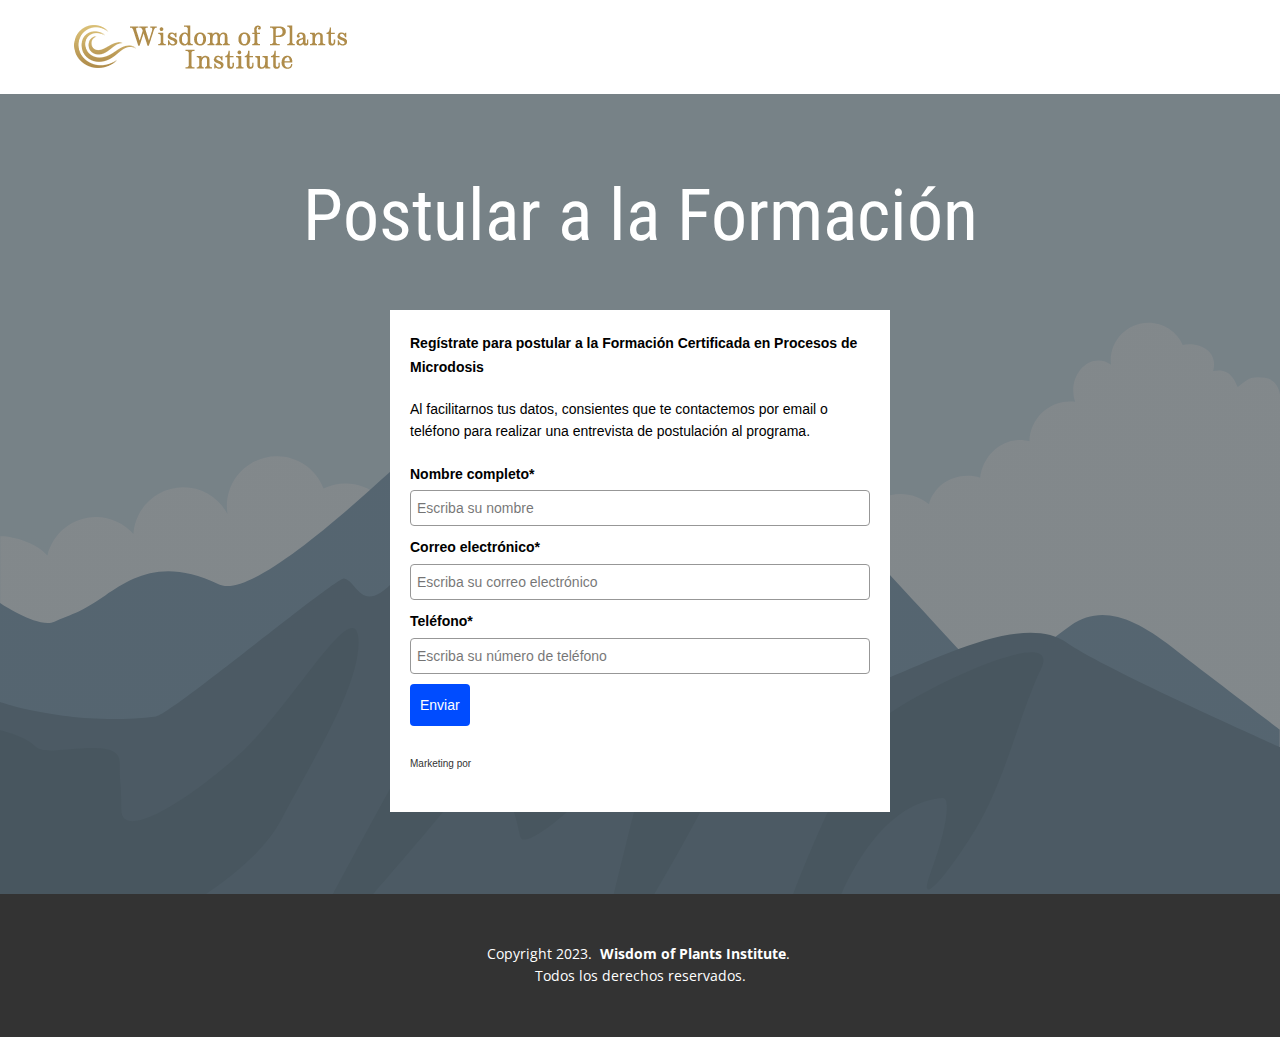
<file: Postular.html>
<!DOCTYPE html>
<html style="font-size: 16px;" lang="en"><head>
    <meta name="viewport" content="width=device-width, initial-scale=1.0">
    <meta charset="utf-8">
    <meta name="keywords" content="">
    <meta name="description" content="">
    <title>Postular</title>
    <link rel="stylesheet" href="nicepage.css" media="screen">
<link rel="stylesheet" href="Postular.css" media="screen">
    <script class="u-script" type="text/javascript" src="jquery.js" defer=""></script>
    <script class="u-script" type="text/javascript" src="nicepage.js" defer=""></script>
    <meta name="generator" content="Nicepage 5.17.1, nicepage.com">
    <link id="u-theme-google-font" rel="stylesheet" href="https://fonts.googleapis.com/css?family=Roboto+Condensed:300,300i,400,400i,700,700i|Open+Sans:300,300i,400,400i,500,500i,600,600i,700,700i,800,800i">
    
    
    
    <script type="application/ld+json">{
		"@context": "http://schema.org",
		"@type": "Organization",
		"name": "Formación Certificada WOPI"
}</script>
    <meta name="theme-color" content="#3e588b">
    <meta property="og:title" content="Postular">
    <meta property="og:description" content="">
    <meta property="og:type" content="website">
  <meta data-intl-tel-input-cdn-path="intlTelInput/"></head>
  <body class="u-body u-xl-mode" data-lang="en"><header class="u-clearfix u-header u-header" id="sec-8c91"><div class="u-clearfix u-sheet u-sheet-1">
        <img class="u-image u-image-contain u-image-default u-image-1" src="images/image.png" alt="" data-image-width="280" data-image-height="48" data-href="wisdomofplantsinstitute.com" data-target="_blank">
      </div></header>
    <section class="u-align-center u-clearfix u-image u-shading u-section-1" src="" data-image-width="256" data-image-height="256" id="sec-ee74">
      <div class="u-clearfix u-sheet u-valign-middle u-sheet-1">
        <h1 class="u-text u-text-default u-title u-text-1">Postular a la Formación</h1>
        <div class="u-clearfix u-custom-html u-custom-html-1">
          <style>@import url(https://fonts.bunny.net/css?family=ibm-plex-sans:400,600);</style>
          <style> #_form_25_ { font-size:14px; line-height:1.6; font-family:arial, helvetica, sans-serif; margin:0; }
 #_form_25_ * { outline:0; }
 ._form_hide { display:none; visibility:hidden; }
 ._form_show { display:block; visibility:visible; }
 #_form_25_._form-top { top:0; }
 #_form_25_._form-bottom { bottom:0; }
 #_form_25_._form-left { left:0; }
 #_form_25_._form-right { right:0; }
 #_form_25_ input[type="text"],#_form_25_ input[type="tel"],#_form_25_ input[type="date"],#_form_25_ textarea { padding:6px; height:auto; border:#979797 1px solid; border-radius:4px; color:#000 !important; font-size:14px; -webkit-box-sizing:border-box; -moz-box-sizing:border-box; box-sizing:border-box; }
 #_form_25_ textarea { resize:none; }
 #_form_25_ ._submit { -webkit-appearance:none; cursor:pointer; font-family:arial, sans-serif; font-size:14px; text-align:center; background:#004cff !important; border:0 !important; -moz-border-radius:4px !important; -webkit-border-radius:4px !important; border-radius:4px !important; color:#fff !important; padding:10px !important; }
 #_form_25_ ._submit:disabled { cursor:not-allowed; opacity:0.4; }
 #_form_25_ ._submit.processing { position:relative; }
 #_form_25_ ._submit.processing::before { content:''; width:1em; height:1em; position:absolute; z-index:1; top:50%; left:50%; border:double 3px transparent; border-radius:50%; background-image:linear-gradient(#004cff, #004cff), conic-gradient(#004cff, #fff); background-origin:border-box; background-clip:content-box, border-box; animation:1200ms ease 0s infinite normal none running _spin; }
 #_form_25_ ._submit.processing::after { content:''; position:absolute; top:0; bottom:0; left:0; right:0; background:#004cff !important; border:0 !important; -moz-border-radius:4px !important; -webkit-border-radius:4px !important; border-radius:4px !important; color:#fff !important; padding:10px !important; }
 @keyframes _spin { 0% { transform:translate(-50%, -50%) rotate(90deg); }
 100% { transform:translate(-50%, -50%) rotate(450deg); }
 }
 #_form_25_ ._close-icon { cursor:pointer; background-image:url('https://d226aj4ao1t61q.cloudfront.net/esfkyjh1u_forms-close-dark.png'); background-repeat:no-repeat; background-size:14.2px 14.2px; position:absolute; display:block; top:11px; right:9px; overflow:hidden; width:16.2px; height:16.2px; }
 #_form_25_ ._close-icon:before { position:relative; }
 #_form_25_ ._form-body { margin-bottom:30px; }
 #_form_25_ ._form-image-left { width:150px; float:left; }
 #_form_25_ ._form-content-right { margin-left:164px; }
 #_form_25_ ._form-branding { color:#fff; font-size:10px; clear:both; text-align:left; margin-top:30px; font-weight:100; }
 #_form_25_ ._form-branding ._logo { display:block; width:130px; height:14px; margin-top:6px; background-image:url('https://d226aj4ao1t61q.cloudfront.net/hh9ujqgv5_aclogo_li.png'); background-size:130px auto; background-repeat:no-repeat; }
 #_form_25_ .form-sr-only { position:absolute; width:1px; height:1px; padding:0; margin:-1px; overflow:hidden; clip:rect(0, 0, 0, 0); border:0; }
 #_form_25_ ._form-label,#_form_25_ ._form_element ._form-label { font-weight:bold; margin-bottom:5px; display:block; }
 #_form_25_._dark ._form-branding { color:#333; }
 #_form_25_._dark ._form-branding ._logo { background-image:url('https://d226aj4ao1t61q.cloudfront.net/jftq2c8s_aclogo_dk.png'); }
 #_form_25_ ._form_element { position:relative; margin-bottom:10px; font-size:0; max-width:100%; }
 #_form_25_ ._form_element * { font-size:14px; }
 #_form_25_ ._form_element._clear { clear:both; width:100%; float:none; }
 #_form_25_ ._form_element._clear:after { clear:left; }
 #_form_25_ ._form_element input[type="text"],#_form_25_ ._form_element input[type="date"],#_form_25_ ._form_element select,#_form_25_ ._form_element textarea:not(.g-recaptcha-response) { display:block; width:100%; -webkit-box-sizing:border-box; -moz-box-sizing:border-box; box-sizing:border-box; font-family:inherit; }
 #_form_25_ ._field-wrapper { position:relative; }
 #_form_25_ ._inline-style { float:left; }
 #_form_25_ ._inline-style input[type="text"] { width:150px; }
 #_form_25_ ._inline-style:not(._clear) + ._inline-style:not(._clear) { margin-left:20px; }
 #_form_25_ ._form_element img._form-image { max-width:100%; }
 #_form_25_ ._form_element ._form-fieldset { border:0; padding:0.01em 0 0 0; margin:0; min-width:0; }
 #_form_25_ ._clear-element { clear:left; }
 #_form_25_ ._full_width { width:100%; }
 #_form_25_ ._form_full_field { display:block; width:100%; margin-bottom:10px; }
 #_form_25_ input[type="text"]._has_error,#_form_25_ textarea._has_error { border:#f37c7b 1px solid; }
 #_form_25_ input[type="checkbox"]._has_error { outline:#f37c7b 1px solid; }
 #_form_25_ ._error { display:block; position:absolute; font-size:14px; z-index:10000001; }
 #_form_25_ ._error._above { padding-bottom:4px; bottom:39px; right:0; }
 #_form_25_ ._error._below { padding-top:8px; top:100%; right:0; }
 #_form_25_ ._error._above ._error-arrow { bottom:-4px; right:15px; border-left:8px solid transparent; border-right:8px solid transparent; border-top:8px solid #fdd; }
 #_form_25_ ._error._below ._error-arrow { top:0; right:15px; border-left:8px solid transparent; border-right:8px solid transparent; border-bottom:8px solid #fdd; }
 #_form_25_ ._error-inner { padding:12px 12px 12px 36px; background-color:#fdd; background-image:url("data:image/svg+xml,%3Csvg width='16' height='16' viewBox='0 0 16 16' fill='none' xmlns='http://www.w3.org/2000/svg'%3E%3Cpath fill-rule='evenodd' clip-rule='evenodd' d='M16 8C16 12.4183 12.4183 16 8 16C3.58172 16 0 12.4183 0 8C0 3.58172 3.58172 0 8 0C12.4183 0 16 3.58172 16 8ZM9 3V9H7V3H9ZM9 13V11H7V13H9Z' fill='%23CA0000'/%3E%3C/svg%3E"); background-repeat:no-repeat; background-position:12px center; font-size:14px; font-family:arial, sans-serif; font-weight:600; line-height:16px; color:#000; text-align:center; text-decoration:none; -webkit-border-radius:4px; -moz-border-radius:4px; border-radius:4px; box-shadow:0px 1px 4px rgba(31, 33, 41, 0.298295); }
 #_form_25_ ._error-inner._form_error { margin-bottom:5px; text-align:left; }
 #_form_25_ ._button-wrapper ._error-inner._form_error { position:static; }
 #_form_25_ ._error-inner._no_arrow { margin-bottom:10px; }
 #_form_25_ ._error-arrow { position:absolute; width:0; height:0; }
 #_form_25_ ._error-html { margin-bottom:10px; }
 .pika-single { z-index:10000001 !important; }
 #_form_25_ input[type="text"].datetime_date { width:69%; display:inline; }
 #_form_25_ select.datetime_time { width:29%; display:inline; height:32px; }
 #_form_25_ input[type="date"].datetime_date { width:69%; display:inline-flex; }
 #_form_25_ input[type="time"].datetime_time { width:29%; display:inline-flex; }
 @media all and (min-width:320px) and (max-width:667px) { ::-webkit-scrollbar { display:none; }
 #_form_25_ { margin:0; width:100%; min-width:100%; max-width:100%; box-sizing:border-box; }
 #_form_25_ * { -webkit-box-sizing:border-box; -moz-box-sizing:border-box; box-sizing:border-box; font-size:1em; }
 #_form_25_ ._form-content { margin:0; width:100%; }
 #_form_25_ ._form-inner { display:block; min-width:100%; }
 #_form_25_ ._form-title,#_form_25_ ._inline-style { margin-top:0; margin-right:0; margin-left:0; }
 #_form_25_ ._form-title { font-size:1.2em; }
 #_form_25_ ._form_element { margin:0 0 20px; padding:0; width:100%; }
 #_form_25_ ._form-element,#_form_25_ ._inline-style,#_form_25_ input[type="text"],#_form_25_ label,#_form_25_ p,#_form_25_ textarea:not(.g-recaptcha-response) { float:none; display:block; width:100%; }
 #_form_25_ ._row._checkbox-radio label { display:inline; }
 #_form_25_ ._row,#_form_25_ p,#_form_25_ label { margin-bottom:0.7em; width:100%; }
 #_form_25_ ._row input[type="checkbox"],#_form_25_ ._row input[type="radio"] { margin:0 !important; vertical-align:middle !important; }
 #_form_25_ ._row input[type="checkbox"] + span label { display:inline; }
 #_form_25_ ._row span label { margin:0 !important; width:initial !important; vertical-align:middle !important; }
 #_form_25_ ._form-image { max-width:100%; height:auto !important; }
 #_form_25_ input[type="text"] { padding-left:10px; padding-right:10px; font-size:16px; line-height:1.3em; -webkit-appearance:none; }
 #_form_25_ input[type="radio"],#_form_25_ input[type="checkbox"] { display:inline-block; width:1.3em; height:1.3em; font-size:1em; margin:0 0.3em 0 0; vertical-align:baseline; }
 #_form_25_ button[type="submit"] { padding:20px; font-size:1.5em; }
 #_form_25_ ._inline-style { margin:20px 0 0 !important; }
 }
 #_form_25_ { position:relative; text-align:left; margin:25px auto 0; padding:20px; -webkit-box-sizing:border-box; -moz-box-sizing:border-box; box-sizing:border-box; *zoom:1; background:#fff !important; border:0px solid #b0b0b0 !important; max-width:500px; -moz-border-radius:0px !important; -webkit-border-radius:0px !important; border-radius:0px !important; color:#000 !important; }
 #_form_25_._inline-form,#_form_25_._inline-form ._form-content,#_form_25_._inline-form input,#_form_25_._inline-form ._submit { font-family:"IBM Plex Sans", Helvetica, sans-serif; }
 #_form_25_ ._form-title { font-size:22px; line-height:22px; font-weight:600; margin-bottom:0; }
 #_form_25_:before,#_form_25_:after { content:" "; display:table; }
 #_form_25_:after { clear:both; }
 #_form_25_._inline-style { width:auto; display:inline-block; }
 #_form_25_._inline-style input[type="text"],#_form_25_._inline-style input[type="date"] { padding:10px 12px; }
 #_form_25_._inline-style button._inline-style { position:relative; top:27px; }
 #_form_25_._inline-style p { margin:0; }
 #_form_25_._inline-style ._button-wrapper { position:relative; margin:27px 12.5px 0 20px; }
 #_form_25_ ._form-thank-you { position:relative; left:0; right:0; text-align:center; font-size:18px; }
 @media all and (min-width:320px) and (max-width:667px) { #_form_25_._inline-form._inline-style ._inline-style._button-wrapper { margin-top:20px !important; margin-left:0 !important; }
 }
 #_form_25_ .iti.iti--allow-dropdown.iti--separate-dial-code { width:100%; }
 #_form_25_ .iti input { width:100%; height:32px; border:#979797 1px solid; border-radius:4px; }
 #_form_25_ .iti--separate-dial-code .iti__selected-flag { background-color:#fff; border-radius:4px; }
 #_form_25_ .iti--separate-dial-code .iti__selected-flag:hover { background-color:rgba(0, 0, 0, 0.05); }
 #_form_25_ .iti__country-list { border-radius:4px; margin-top:4px; min-width:460px; }
 #_form_25_ .iti__country-list--dropup { margin-bottom:4px; }
 #_form_25_ .phone-error-hidden { display:none; }
 #_form_25_ .phone-error { color:#e40e49; }
 #_form_25_ .phone-input-error { border:1px solid #e40e49 !important; } </style>
          <form method="POST" action="https://autorrealizado.activehosted.com/proc.php" id="_form_25_" class="_dark _form _form_25 _inline-form" novalidate="" data-styles-version="1">
            <input type="hidden" name="u" value="25">
            <input type="hidden" name="f" value="25">
            <input type="hidden" name="s">
            <input type="hidden" name="c" value="0">
            <input type="hidden" name="m" value="0">
            <input type="hidden" name="act" value="sub">
            <input type="hidden" name="v" value="2">
            <input type="hidden" name="or" value="2b07e747c0e7a3f2925800f8eced6a34">
            <div class="_form-content">
              <div class="_clear _form_element _full_width _x00735267">
                <div class="_form-title"><b>Regístrate para postular a la Formación Certificada en Procesos de Microdosis</b>
                </div>
              </div>
              <div class="_clear _form_element _full_width _x20233957">
                <div class="_html-code">
                  <p> Al facilitarnos tus datos, consientes que te contactemos por email o teléfono para realizar una entrevista de postulación al programa. </p>
                </div>
              </div>
              <div class="_form_element _full_width _x11576464">
                <label for="fullname" class="_form-label"> Nombre completo* </label>
                <div class="_field-wrapper">
                  <input type="text" id="fullname" name="fullname" placeholder="Escriba su nombre" required="">
                </div>
              </div>
              <div class="_form_element _full_width _x13803625">
                <label for="email" class="_form-label"> Correo electrónico* </label>
                <div class="_field-wrapper">
                  <input type="text" id="email" name="email" placeholder="Escriba su correo electrónico" required="">
                </div>
              </div>
              <div class="_form_element _full_width _x54353773">
                <label for="phone" class="_form-label"> Teléfono* </label>
                <div class="_field-wrapper">
                  <input type="text" id="phone" name="phone" placeholder="Escriba su número de teléfono" required="">
                </div>
              </div>
              <div class="_button-wrapper _full_width">
                <button id="_form_25_submit" class="_submit" type="submit"> Enviar </button>
              </div>
              <div class="_clear-element"></div>
            </div>
            <div class="_form-thank-you" style="display:none;"></div>
            <div class="_form-branding">
              <div class="_marketing-by"> Marketing por </div>
              <a href="https://www.activecampaign.com/?utm_medium=referral&amp;utm_campaign=acforms" class="_logo">
                <span class="form-sr-only"> ActiveCampaign </span>
              </a>
            </div>
          </form>
          <script type="text/javascript"> window.cfields = [];
window._show_thank_you = function(id, message, trackcmp_url, email) {
    var form = document.getElementById('_form_' + id + '_'), thank_you = form.querySelector('._form-thank-you');
    form.querySelector('._form-content').style.display = 'none';
    thank_you.innerHTML = message;
    thank_you.style.display = 'block';
    const vgoAlias = typeof visitorGlobalObjectAlias === 'undefined' ? 'vgo' : visitorGlobalObjectAlias;
    var visitorObject = window[vgoAlias];
    if (email && typeof visitorObject !== 'undefined') {
        visitorObject('setEmail', email);
        visitorObject('update');
    } else if (typeof(trackcmp_url) != 'undefined' && trackcmp_url) {
        // Site tracking URL to use after inline form submission.
        _load_script(trackcmp_url);
    }
    if (typeof window._form_callback !== 'undefined') window._form_callback(id);
};
window._show_error = function(id, message, html) {
    var form = document.getElementById('_form_' + id + '_'), err = document.createElement('div'), button = form.querySelector('button'), old_error = form.querySelector('._form_error');
    if (old_error) old_error.parentNode.removeChild(old_error);
    err.innerHTML = message;
    err.className = '_error-inner _form_error _no_arrow';
    var wrapper = document.createElement('div');
    wrapper.className = '_form-inner';
    wrapper.appendChild(err);
    button.parentNode.insertBefore(wrapper, button);
    var submitButton = form.querySelector('[id^="_form"][id$="_submit"]');
    submitButton.disabled = false;
    submitButton.classList.remove('processing');
    if (html) {
        var div = document.createElement('div');
        div.className = '_error-html';
        div.innerHTML = html;
        err.appendChild(div);
    }
};
window._load_script = function(url, callback, isSubmit) {
    var head = document.querySelector('head'), script = document.createElement('script'), r = false;
    var submitButton = document.querySelector('#_form_25_submit');
    script.type = 'text/javascript';
    script.charset = 'utf-8';
    script.src = url;
    if (callback) {
        script.onload = script.onreadystatechange = function() {
            if (!r && (!this.readyState || this.readyState == 'complete')) {
                r = true;
                callback();
            }
        };
    }
    script.onerror = function() {
        if (isSubmit) {
            if (script.src.length > 10000) {
                _show_error("25", "Lo sentimos, ocurrió un error con el envío. Acorta tus respuestas y vuelve a intentarlo.");
            } else {
                _show_error("25", "Lo sentimos, ocurrió un error con el envío. Vuelve a intentarlo.");
            }
            submitButton.disabled = false;
            submitButton.classList.remove('processing');
        }
    }
    head.appendChild(script);
};
(function() {
    if (window.location.search.search("excludeform") !== -1) return false;
    var getCookie = function(name) {
        var match = document.cookie.match(new RegExp('(^|; )' + name + '=([^;]+)'));
        return match ? match[2] : null;
    }
    var setCookie = function(name, value) {
        var now = new Date();
        var time = now.getTime();
        var expireTime = time + 1000 * 60 * 60 * 24 * 365;
        now.setTime(expireTime);
        document.cookie = name + '=' + value + '; expires=' + now + ';path=/; Secure; SameSite=Lax;';// cannot be HttpOnly
    }
            var addEvent = function(element, event, func) {
        if (element.addEventListener) {
            element.addEventListener(event, func);
        } else {
            var oldFunc = element['on' + event];
            element['on' + event] = function() {
                oldFunc.apply(this, arguments);
                func.apply(this, arguments);
            };
        }
    }
    var _removed = false;
        var form_to_submit = document.getElementById('_form_25_');
    var allInputs = form_to_submit.querySelectorAll('input, select, textarea'), tooltips = [], submitted = false;
    var getUrlParam = function(name) {
        var params = new URLSearchParams(window.location.search);
        return params.get(name) || false;
    };
    for (var i = 0; i < allInputs.length; i++) {
        var regexStr = "field\\[(\\d+)\\]";
        var results = new RegExp(regexStr).exec(allInputs[i].name);
        if (results != undefined) {
            allInputs[i].dataset.name = window.cfields[results[1]];
        } else {
            allInputs[i].dataset.name = allInputs[i].name;
        }
        var fieldVal = getUrlParam(allInputs[i].dataset.name);
        if (fieldVal) {
            if (allInputs[i].dataset.autofill === "false") {
                continue;
            }
            if (allInputs[i].type == "radio" || allInputs[i].type == "checkbox") {
                if (allInputs[i].value == fieldVal) {
                    allInputs[i].checked = true;
                }
            } else {
                allInputs[i].value = fieldVal;
            }
        }
    }
    var remove_tooltips = function() {
        for (var i = 0; i < tooltips.length; i++) {
            tooltips[i].tip.parentNode.removeChild(tooltips[i].tip);
        }
        tooltips = [];
    };
    var remove_tooltip = function(elem) {
        for (var i = 0; i < tooltips.length; i++) {
            if (tooltips[i].elem === elem) {
                tooltips[i].tip.parentNode.removeChild(tooltips[i].tip);
                tooltips.splice(i, 1);
                return;
            }
        }
    };
    var create_tooltip = function(elem, text) {
        var tooltip = document.createElement('div'), arrow = document.createElement('div'), inner = document.createElement('div'), new_tooltip = {};
        if (elem.type != 'radio' && elem.type != 'checkbox') {
            tooltip.className = '_error';
            arrow.className = '_error-arrow';
            inner.className = '_error-inner';
            inner.innerHTML = text;
            tooltip.appendChild(arrow);
            tooltip.appendChild(inner);
            elem.parentNode.appendChild(tooltip);
        } else {
            tooltip.className = '_error-inner _no_arrow';
            tooltip.innerHTML = text;
            elem.parentNode.insertBefore(tooltip, elem);
            new_tooltip.no_arrow = true;
        }
        new_tooltip.tip = tooltip;
        new_tooltip.elem = elem;
        tooltips.push(new_tooltip);
        return new_tooltip;
    };
    var resize_tooltip = function(tooltip) {
        var rect = tooltip.elem.getBoundingClientRect();
        var doc = document.documentElement, scrollPosition = rect.top - ((window.pageYOffset || doc.scrollTop)  - (doc.clientTop || 0));
        if (scrollPosition < 40) {
            tooltip.tip.className = tooltip.tip.className.replace(/ ?(_above|_below) ?/g, '') + ' _below';
        } else {
            tooltip.tip.className = tooltip.tip.className.replace(/ ?(_above|_below) ?/g, '') + ' _above';
        }
    };
    var resize_tooltips = function() {
        if (_removed) return;
        for (var i = 0; i < tooltips.length; i++) {
            if (!tooltips[i].no_arrow) resize_tooltip(tooltips[i]);
        }
    };
    var validate_field = function(elem, remove) {
        var tooltip = null, value = elem.value, no_error = true;
        remove ? remove_tooltip(elem) : false;
        if (elem.type != 'checkbox') elem.className = elem.className.replace(/ ?_has_error ?/g, '');
        if (elem.getAttribute('required') !== null) {
            if (elem.type == 'radio' || (elem.type == 'checkbox' && /any/.test(elem.className))) {
                var elems = form_to_submit.elements[elem.name];
                if (!(elems instanceof NodeList || elems instanceof HTMLCollection) || elems.length <= 1) {
                    no_error = elem.checked;
                }
                else {
                    no_error = false;
                    for (var i = 0; i < elems.length; i++) {
                        if (elems[i].checked) no_error = true;
                    }
                }
                if (!no_error) {
                    tooltip = create_tooltip(elem, "Seleccione una opción.");
                }
            } else if (elem.type =='checkbox') {
                var elems = form_to_submit.elements[elem.name], found = false, err = [];
                no_error = true;
                for (var i = 0; i < elems.length; i++) {
                    if (elems[i].getAttribute('required') === null) continue;
                    if (!found && elems[i] !== elem) return true;
                    found = true;
                    elems[i].className = elems[i].className.replace(/ ?_has_error ?/g, '');
                    if (!elems[i].checked) {
                        no_error = false;
                        elems[i].className = elems[i].className + ' _has_error';
                        err.push("Es necesario verificar %s".replace("%s", elems[i].value));
                    }
                }
                if (!no_error) {
                    tooltip = create_tooltip(elem, err.join('<br/>'));
                }
            } else if (elem.tagName == 'SELECT') {
                var selected = true;
                if (elem.multiple) {
                    selected = false;
                    for (var i = 0; i < elem.options.length; i++) {
                        if (elem.options[i].selected) {
                            selected = true;
                            break;
                        }
                    }
                } else {
                    for (var i = 0; i < elem.options.length; i++) {
                        if (elem.options[i].selected && (!elem.options[i].value || (elem.options[i].value.match(/\n/g)))) {
                            selected = false;
                        }
                    }
                }
                if (!selected) {
                    elem.className = elem.className + ' _has_error';
                    no_error = false;
                    tooltip = create_tooltip(elem, "Seleccione una opción.");
                }
            } else if (value === undefined || value === null || value === '') {
                elem.className = elem.className + ' _has_error';
                no_error = false;
                tooltip = create_tooltip(elem, "Este campo es obligatorio.");
            }
        }
        if (no_error && (elem.id == 'field[]' || elem.id == 'ca[11][v]')) {
            if (elem.className.includes('phone-input-error')) {
                elem.className = elem.className + ' _has_error';
                no_error = false;
            }
        }
        if (no_error && elem.name == 'email') {
            if (!value.match(/^[\+_a-z0-9-'&=]+(\.[\+_a-z0-9-']+)*@[a-z0-9-]+(\.[a-z0-9-]+)*(\.[a-z]{2,})$/i)) {
                elem.className = elem.className + ' _has_error';
                no_error = false;
                tooltip = create_tooltip(elem, "Introduzca una dirección de correo electrónico válida.");
            }
        }
        if (no_error && /date_field/.test(elem.className)) {
            if (!value.match(/^\d\d\d\d-\d\d-\d\d$/)) {
                elem.className = elem.className + ' _has_error';
                no_error = false;
                tooltip = create_tooltip(elem, "Introduzca una fecha válida.");
            }
        }
        tooltip ? resize_tooltip(tooltip) : false;
        return no_error;
    };
    var needs_validate = function(el) {
        if(el.getAttribute('required') !== null){
            return true
        }
        if(el.name === 'email' && el.value !== ""){
            return true
        }
        if((el.id == 'field[]' || el.id == 'ca[11][v]') && el.className.includes('phone-input-error')){
            return true
        }
        return false
    };
    var validate_form = function(e) {
        var err = form_to_submit.querySelector('._form_error'), no_error = true;
        if (!submitted) {
            submitted = true;
            for (var i = 0, len = allInputs.length; i < len; i++) {
                var input = allInputs[i];
                if (needs_validate(input)) {
                    if (input.type == 'tel') {
                        addEvent(input, 'blur', function() {
                            this.value = this.value.trim();
                            validate_field(this, true);
                        });
                    }
                    if (input.type == 'text' || input.type == 'number' || input.type == 'time') {
                        addEvent(input, 'blur', function() {
                            this.value = this.value.trim();
                            validate_field(this, true);
                        });
                        addEvent(input, 'input', function() {
                            validate_field(this, true);
                        });
                    } else if (input.type == 'radio' || input.type == 'checkbox') {
                        (function(el) {
                            var radios = form_to_submit.elements[el.name];
                            for (var i = 0; i < radios.length; i++) {
                                addEvent(radios[i], 'click', function() {
                                    validate_field(el, true);
                                });
                            }
                        })(input);
                    } else if (input.tagName == 'SELECT') {
                        addEvent(input, 'change', function() {
                            validate_field(this, true);
                        });
                    } else if (input.type == 'textarea'){
                        addEvent(input, 'input', function() {
                            validate_field(this, true);
                        });
                    }
                }
            }
        }
        remove_tooltips();
        for (var i = 0, len = allInputs.length; i < len; i++) {
            var elem = allInputs[i];
            if (needs_validate(elem)) {
                if (elem.tagName.toLowerCase() !== "select") {
                    elem.value = elem.value.trim();
                }
                validate_field(elem) ? true : no_error = false;
            }
        }
        if (!no_error && e) {
            e.preventDefault();
        }
        resize_tooltips();
        return no_error;
    };
    addEvent(window, 'resize', resize_tooltips);
    addEvent(window, 'scroll', resize_tooltips);
    var hidePhoneInputError = function(inputId) {
        var errorMessage =  document.getElementById("error-msg-" + inputId);
        var input = document.getElementById(inputId);
        errorMessage.classList.remove("phone-error");
        errorMessage.classList.add("phone-error-hidden");
        input.classList.remove("phone-input-error");
    };
    var initializePhoneInput = function(input, defaultCountry) {
        return window.intlTelInput(input, {
            utilsScript: "https://unpkg.com/intl-tel-input@17.0.18/build/js/utils.js",
            autoHideDialCode: false,
            separateDialCode: true,
            initialCountry: defaultCountry,
            preferredCountries: []
        });
    }
    var setPhoneInputEventListeners = function(inputId, input, iti) {
        input.addEventListener('blur', function() {
            var errorMessage = document.getElementById("error-msg-" + inputId);
            if (input.value.trim()) {
                if (iti.isValidNumber()) {
                    iti.setNumber(iti.getNumber());
                    if (errorMessage.classList.contains("phone-error")){
                        hidePhoneInputError(inputId);
                    }
                } else {
                    showPhoneInputError(inputId)
                }
            } else {
                if (errorMessage.classList.contains("phone-error")){
                    hidePhoneInputError(inputId);
                }
            }
        });
        input.addEventListener("countrychange", function() {
            iti.setNumber('');
        });
        input.addEventListener("keydown", function(e) {
            var charCode = (e.which) ? e.which : e.keyCode;
            if (charCode > 31 && (charCode < 48 || charCode > 57) && charCode !== 8) {
                e.preventDefault();
            }
        });
    };
    var showPhoneInputError = function(inputId) {
        var errorMessage =  document.getElementById("error-msg-" + inputId);
        var input = document.getElementById(inputId);
        errorMessage.classList.add("phone-error");
        errorMessage.classList.remove("phone-error-hidden");
        input.classList.add("phone-input-error");
    };
    var _form_serialize = function(form){if(!form||form.nodeName!=="FORM"){return }var i,j,q=[];for(i=0;i<form.elements.length;i++){if(form.elements[i].name===""){continue}switch(form.elements[i].nodeName){case"INPUT":switch(form.elements[i].type){case"tel":q.push(form.elements[i].name+"="+encodeURIComponent(form.elements[i].previousSibling.querySelector('div.iti__selected-dial-code').innerText)+encodeURIComponent(" ")+encodeURIComponent(form.elements[i].value));break;case"text":case"number":case"date":case"time":case"hidden":case"password":case"button":case"reset":case"submit":q.push(form.elements[i].name+"="+encodeURIComponent(form.elements[i].value));break;case"checkbox":case"radio":if(form.elements[i].checked){q.push(form.elements[i].name+"="+encodeURIComponent(form.elements[i].value))}break;case"file":break}break;case"TEXTAREA":q.push(form.elements[i].name+"="+encodeURIComponent(form.elements[i].value));break;case"SELECT":switch(form.elements[i].type){case"select-one":q.push(form.elements[i].name+"="+encodeURIComponent(form.elements[i].value));break;case"select-multiple":for(j=0;j<form.elements[i].options.length;j++){if(form.elements[i].options[j].selected){q.push(form.elements[i].name+"="+encodeURIComponent(form.elements[i].options[j].value))}}break}break;case"BUTTON":switch(form.elements[i].type){case"reset":case"submit":case"button":q.push(form.elements[i].name+"="+encodeURIComponent(form.elements[i].value));break}break}}return q.join("&")};
    var form_submit = function(e) {
        e.preventDefault();
        if (validate_form()) {
            // use this trick to get the submit button & disable it using plain javascript
            var submitButton = e.target.querySelector('#_form_25_submit');
            submitButton.disabled = true;
            submitButton.classList.add('processing');
                        var serialized = _form_serialize(document.getElementById('_form_25_')).replace(/%0A/g, '\\n');
            var err = form_to_submit.querySelector('._form_error');
            err ? err.parentNode.removeChild(err) : false;
            _load_script('https://autorrealizado.activehosted.com/proc.php?' + serialized + '&jsonp=true', null, true);
        }
        return false;
    };
    addEvent(form_to_submit, 'submit', form_submit);
})(); </script>
        </div>
      </div>
    </section>
    
    
    
    <footer class="u-align-center u-clearfix u-footer u-grey-80 u-footer" id="sec-3e8e"><div class="u-clearfix u-sheet u-sheet-1">
        <p class="u-small-text u-text u-text-variant u-text-1">Copyright 2023.&nbsp; <span style="font-weight: 700;">Wisdom of Plants Institute</span>.&nbsp;<br>Todos los derechos reservados.
        </p>
      </div></footer>
  
</body></html>
</file>
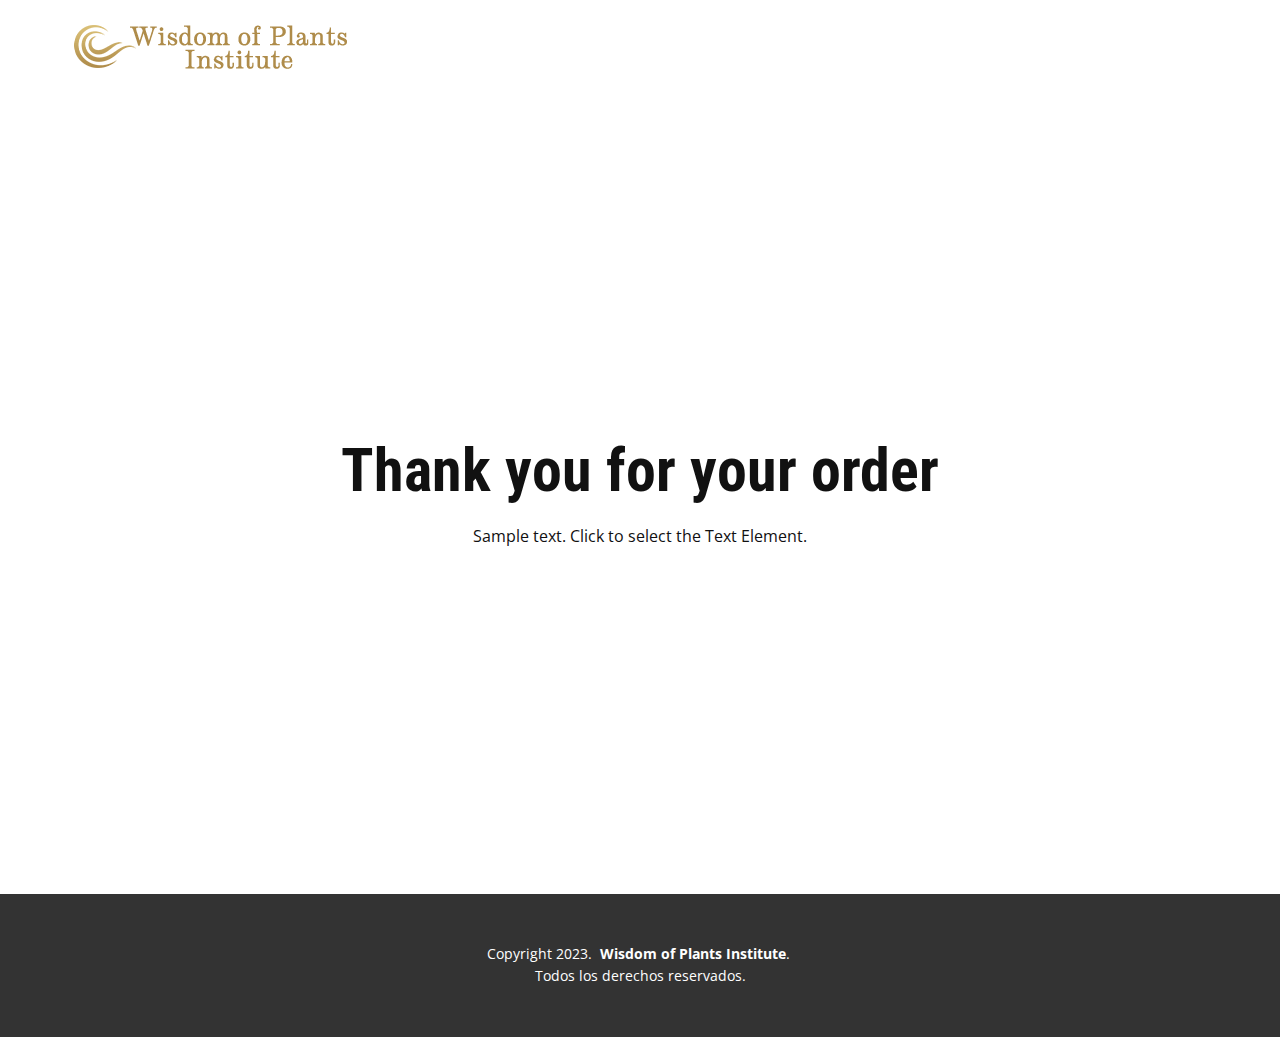
<file: thank-you-page.html>
<!DOCTYPE html>
<html style="font-size: 16px;" lang="en"><head>
    <meta name="viewport" content="width=device-width, initial-scale=1.0">
    <meta charset="utf-8">
    <meta name="keywords" content="">
    <meta name="description" content="">
    <title>Thank You Page Template</title>
    <link rel="stylesheet" href="nicepage.css" media="screen">
<link rel="stylesheet" href="Thank-You-Page-Template.css" media="screen">
    <script class="u-script" type="text/javascript" src="jquery.js" defer=""></script>
    <script class="u-script" type="text/javascript" src="nicepage.js" defer=""></script>
    <meta name="generator" content="Nicepage 5.17.1, nicepage.com">
    <link id="u-theme-google-font" rel="stylesheet" href="https://fonts.googleapis.com/css?family=Roboto+Condensed:300,300i,400,400i,700,700i|Open+Sans:300,300i,400,400i,500,500i,600,600i,700,700i,800,800i">
    <link id="u-page-google-font" rel="stylesheet" href="https://fonts.googleapis.com/css?family=Roboto+Condensed:300,300i,400,400i,700,700i">
    
    
    
    <script type="application/ld+json">{
		"@context": "http://schema.org",
		"@type": "Organization",
		"name": "Formación Certificada WOPI"
}</script>
    <meta name="theme-color" content="#3e588b">
    <meta property="og:title" content="Thank You Page Template">
    <meta property="og:description" content="">
    <meta property="og:type" content="website">
  <meta data-intl-tel-input-cdn-path="intlTelInput/"></head>
  <body class="u-body u-xl-mode" data-lang="en"><header class="u-clearfix u-header u-header" id="sec-8c91"><div class="u-clearfix u-sheet u-sheet-1">
        <img class="u-image u-image-contain u-image-default u-image-1" src="images/image.png" alt="" data-image-width="280" data-image-height="48" data-href="wisdomofplantsinstitute.com" data-target="_blank">
      </div></header>
    <section class="u-align-center u-clearfix u-container-align-center u-section-1" id="sec-1e69">
      <div class="u-clearfix u-sheet u-valign-middle u-sheet-1">
        <h2 class="u-align-center u-text u-text-default u-text-1"> Thank you for your order</h2>
        <p class="u-align-center u-text u-text-default u-text-2">Sample text. Click to select the Text Element.</p>
      </div>
    </section>
    
    
    
    <footer class="u-align-center u-clearfix u-footer u-grey-80 u-footer" id="sec-3e8e"><div class="u-clearfix u-sheet u-sheet-1">
        <p class="u-small-text u-text u-text-variant u-text-1">Copyright 2023.&nbsp; <span style="font-weight: 700;">Wisdom of Plants Institute</span>.&nbsp;<br>Todos los derechos reservados.
        </p>
      </div></footer>
  
</body></html>
</file>
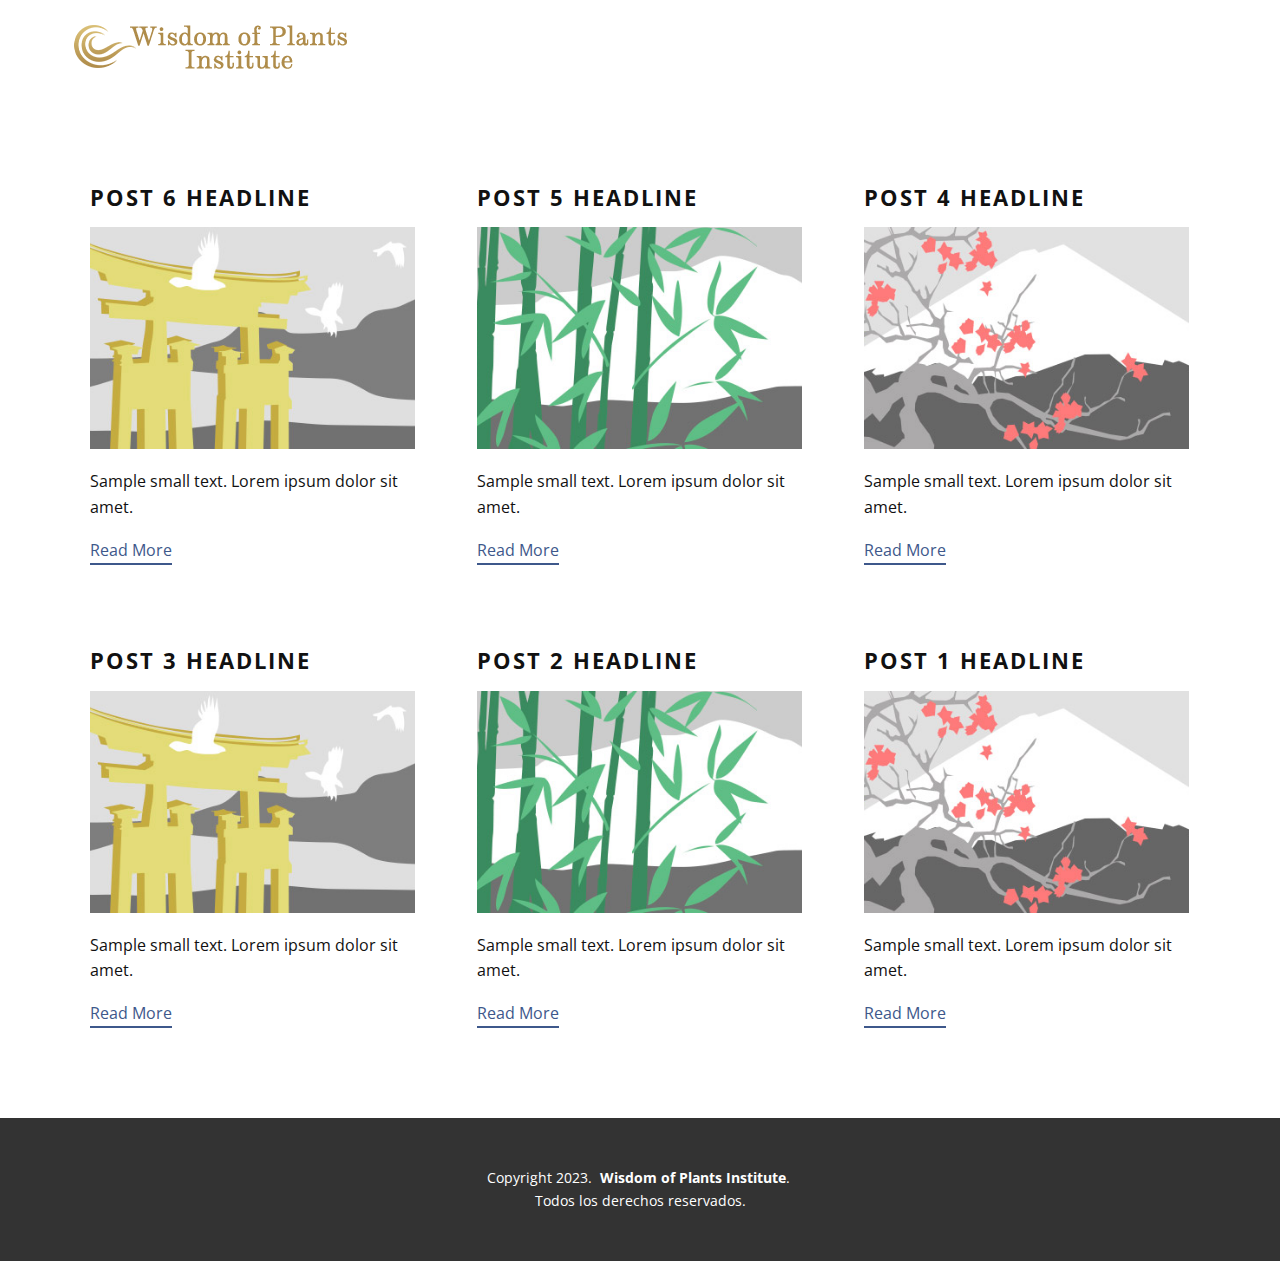
<file: blog/blog.html>
<!DOCTYPE html>
<html style="font-size: 16px;" lang="en"><head>
    <meta name="viewport" content="width=device-width, initial-scale=1.0">
    <meta charset="utf-8">
    <meta name="keywords" content="">
    <meta name="description" content="">
    <title>Blog Template</title>
    <link rel="stylesheet" href="../nicepage.css" media="screen">
<link rel="stylesheet" href="../Blog-Template.css" media="screen">
    <script class="u-script" type="text/javascript" src="../jquery.js" defer=""></script>
    <script class="u-script" type="text/javascript" src="../nicepage.js" defer=""></script>
    <meta name="generator" content="Nicepage 5.17.1, nicepage.com">
    <link id="u-theme-google-font" rel="stylesheet" href="https://fonts.googleapis.com/css?family=Roboto+Condensed:300,300i,400,400i,700,700i|Open+Sans:300,300i,400,400i,500,500i,600,600i,700,700i,800,800i">
    
    
    
    <script type="application/ld+json">{
		"@context": "http://schema.org",
		"@type": "Organization",
		"name": "Formación Certificada WOPI"
}</script>
    <meta name="theme-color" content="#3e588b">
  <meta data-intl-tel-input-cdn-path="intlTelInput/"></head>
  <body class="u-body u-xl-mode" data-lang="en"><header class="u-clearfix u-header u-header" id="sec-8c91"><div class="u-clearfix u-sheet u-sheet-1">
        <img class="u-image u-image-contain u-image-default u-image-1" src="../images/image.png" alt="" data-image-width="280" data-image-height="48" data-href="../wisdomofplantsinstitute.com" data-target="_blank">
      </div></header>
    <section class="u-clearfix u-section-1" id="sec-0ca9">
      <div class="u-clearfix u-sheet u-valign-middle u-sheet-1"><!--blog--><!--blog_options_json--><!--{"type":"Recent","source":"","tags":"","count":""}--><!--/blog_options_json-->
        <div class="u-blog u-expanded-width u-repeater u-repeater-1"><!--blog_post-->
          <div class="u-blog-post u-container-style u-repeater-item u-white u-repeater-item-1">
            <div class="u-container-layout u-similar-container u-valign-top u-container-layout-1"><!--blog_post_header-->
              <h4 class="u-blog-control u-text u-text-1">
                <a class="u-post-header-link" href="../blog/post-5.html">Post 6 Headline</a>
              </h4><!--/blog_post_header--><!--blog_post_image-->
              <a class="u-post-header-link" href="../blog/post-5.html"><img alt="" class="u-blog-control u-expanded-width u-image u-image-default u-image-1" src="../images/8ad73f3c.jpeg"></a><!--/blog_post_image--><!--blog_post_content-->
              <div class="u-blog-control u-post-content u-text u-text-2 fr-view">Sample small text. Lorem ipsum dolor sit amet.</div><!--/blog_post_content--><!--blog_post_readmore-->
              <a href="../blog/post-5.html" class="u-blog-control u-border-2 u-border-palette-1-base u-btn u-btn-rectangle u-button-style u-none u-btn-1"><!--blog_post_readmore_content--><!--options_json--><!--{"content":"","defaultValue":"Read More"}--><!--/options_json-->Read More<!--/blog_post_readmore_content--></a><!--/blog_post_readmore-->
            </div>
          </div><div class="u-blog-post u-container-style u-repeater-item u-video-cover u-white">
            <div class="u-container-layout u-similar-container u-valign-top u-container-layout-2"><!--blog_post_header-->
              <h4 class="u-blog-control u-text u-text-3">
                <a class="u-post-header-link" href="../blog/post-4.html">Post 5 Headline</a>
              </h4><!--/blog_post_header--><!--blog_post_image-->
              <a class="u-post-header-link" href="../blog/post-4.html"><img alt="" class="u-blog-control u-expanded-width u-image u-image-default u-image-2" src="../images/68f64b9d.jpeg"></a><!--/blog_post_image--><!--blog_post_content-->
              <div class="u-blog-control u-post-content u-text u-text-4 fr-view">Sample small text. Lorem ipsum dolor sit amet.</div><!--/blog_post_content--><!--blog_post_readmore-->
              <a href="../blog/post-4.html" class="u-blog-control u-border-2 u-border-palette-1-base u-btn u-btn-rectangle u-button-style u-none u-btn-2"><!--blog_post_readmore_content--><!--options_json--><!--{"content":"","defaultValue":"Read More"}--><!--/options_json-->Read More<!--/blog_post_readmore_content--></a><!--/blog_post_readmore-->
            </div>
          </div><div class="u-blog-post u-container-style u-repeater-item u-video-cover u-white">
            <div class="u-container-layout u-similar-container u-valign-top u-container-layout-3"><!--blog_post_header-->
              <h4 class="u-blog-control u-text u-text-5">
                <a class="u-post-header-link" href="../blog/post-3.html">Post 4 Headline</a>
              </h4><!--/blog_post_header--><!--blog_post_image-->
              <a class="u-post-header-link" href="../blog/post-3.html"><img alt="" class="u-blog-control u-expanded-width u-image u-image-default u-image-3" src="../images/0fd3416c.jpeg"></a><!--/blog_post_image--><!--blog_post_content-->
              <div class="u-blog-control u-post-content u-text u-text-6 fr-view">Sample small text. Lorem ipsum dolor sit amet.</div><!--/blog_post_content--><!--blog_post_readmore-->
              <a href="../blog/post-3.html" class="u-blog-control u-border-2 u-border-palette-1-base u-btn u-btn-rectangle u-button-style u-none u-btn-3"><!--blog_post_readmore_content--><!--options_json--><!--{"content":"","defaultValue":"Read More"}--><!--/options_json-->Read More<!--/blog_post_readmore_content--></a><!--/blog_post_readmore-->
            </div>
          </div><div class="u-blog-post u-container-style u-repeater-item u-white u-repeater-item-1">
            <div class="u-container-layout u-similar-container u-valign-top u-container-layout-1"><!--blog_post_header-->
              <h4 class="u-blog-control u-text u-text-1">
                <a class="u-post-header-link" href="../blog/post-2.html">Post 3 Headline</a>
              </h4><!--/blog_post_header--><!--blog_post_image-->
              <a class="u-post-header-link" href="../blog/post-2.html"><img alt="" class="u-blog-control u-expanded-width u-image u-image-default u-image-1" src="../images/8ad73f3c.jpeg"></a><!--/blog_post_image--><!--blog_post_content-->
              <div class="u-blog-control u-post-content u-text u-text-2 fr-view">Sample small text. Lorem ipsum dolor sit amet.</div><!--/blog_post_content--><!--blog_post_readmore-->
              <a href="../blog/post-2.html" class="u-blog-control u-border-2 u-border-palette-1-base u-btn u-btn-rectangle u-button-style u-none u-btn-1"><!--blog_post_readmore_content--><!--options_json--><!--{"content":"","defaultValue":"Read More"}--><!--/options_json-->Read More<!--/blog_post_readmore_content--></a><!--/blog_post_readmore-->
            </div>
          </div><div class="u-blog-post u-container-style u-repeater-item u-video-cover u-white">
            <div class="u-container-layout u-similar-container u-valign-top u-container-layout-2"><!--blog_post_header-->
              <h4 class="u-blog-control u-text u-text-3">
                <a class="u-post-header-link" href="../blog/post-1.html">Post 2 Headline</a>
              </h4><!--/blog_post_header--><!--blog_post_image-->
              <a class="u-post-header-link" href="../blog/post-1.html"><img alt="" class="u-blog-control u-expanded-width u-image u-image-default u-image-2" src="../images/68f64b9d.jpeg"></a><!--/blog_post_image--><!--blog_post_content-->
              <div class="u-blog-control u-post-content u-text u-text-4 fr-view">Sample small text. Lorem ipsum dolor sit amet.</div><!--/blog_post_content--><!--blog_post_readmore-->
              <a href="../blog/post-1.html" class="u-blog-control u-border-2 u-border-palette-1-base u-btn u-btn-rectangle u-button-style u-none u-btn-2"><!--blog_post_readmore_content--><!--options_json--><!--{"content":"","defaultValue":"Read More"}--><!--/options_json-->Read More<!--/blog_post_readmore_content--></a><!--/blog_post_readmore-->
            </div>
          </div><div class="u-blog-post u-container-style u-repeater-item u-video-cover u-white">
            <div class="u-container-layout u-similar-container u-valign-top u-container-layout-3"><!--blog_post_header-->
              <h4 class="u-blog-control u-text u-text-5">
                <a class="u-post-header-link" href="../blog/post.html">Post 1 Headline</a>
              </h4><!--/blog_post_header--><!--blog_post_image-->
              <a class="u-post-header-link" href="../blog/post.html"><img alt="" class="u-blog-control u-expanded-width u-image u-image-default u-image-3" src="../images/0fd3416c.jpeg"></a><!--/blog_post_image--><!--blog_post_content-->
              <div class="u-blog-control u-post-content u-text u-text-6 fr-view">Sample small text. Lorem ipsum dolor sit amet.</div><!--/blog_post_content--><!--blog_post_readmore-->
              <a href="../blog/post.html" class="u-blog-control u-border-2 u-border-palette-1-base u-btn u-btn-rectangle u-button-style u-none u-btn-3"><!--blog_post_readmore_content--><!--options_json--><!--{"content":"","defaultValue":"Read More"}--><!--/options_json-->Read More<!--/blog_post_readmore_content--></a><!--/blog_post_readmore-->
            </div>
          </div><!--/blog_post--><!--blog_post-->
          <!--/blog_post--><!--blog_post-->
          <!--/blog_post-->
        </div><!--/blog-->
      </div>
    </section>
    
    
    
    <footer class="u-align-center u-clearfix u-footer u-grey-80 u-footer" id="sec-3e8e"><div class="u-clearfix u-sheet u-sheet-1">
        <p class="u-small-text u-text u-text-variant u-text-1">Copyright 2023.&nbsp; <span style="font-weight: 700;">Wisdom of Plants Institute</span>.&nbsp;<br>Todos los derechos reservados.
        </p>
      </div></footer>
  
</body></html>
</file>
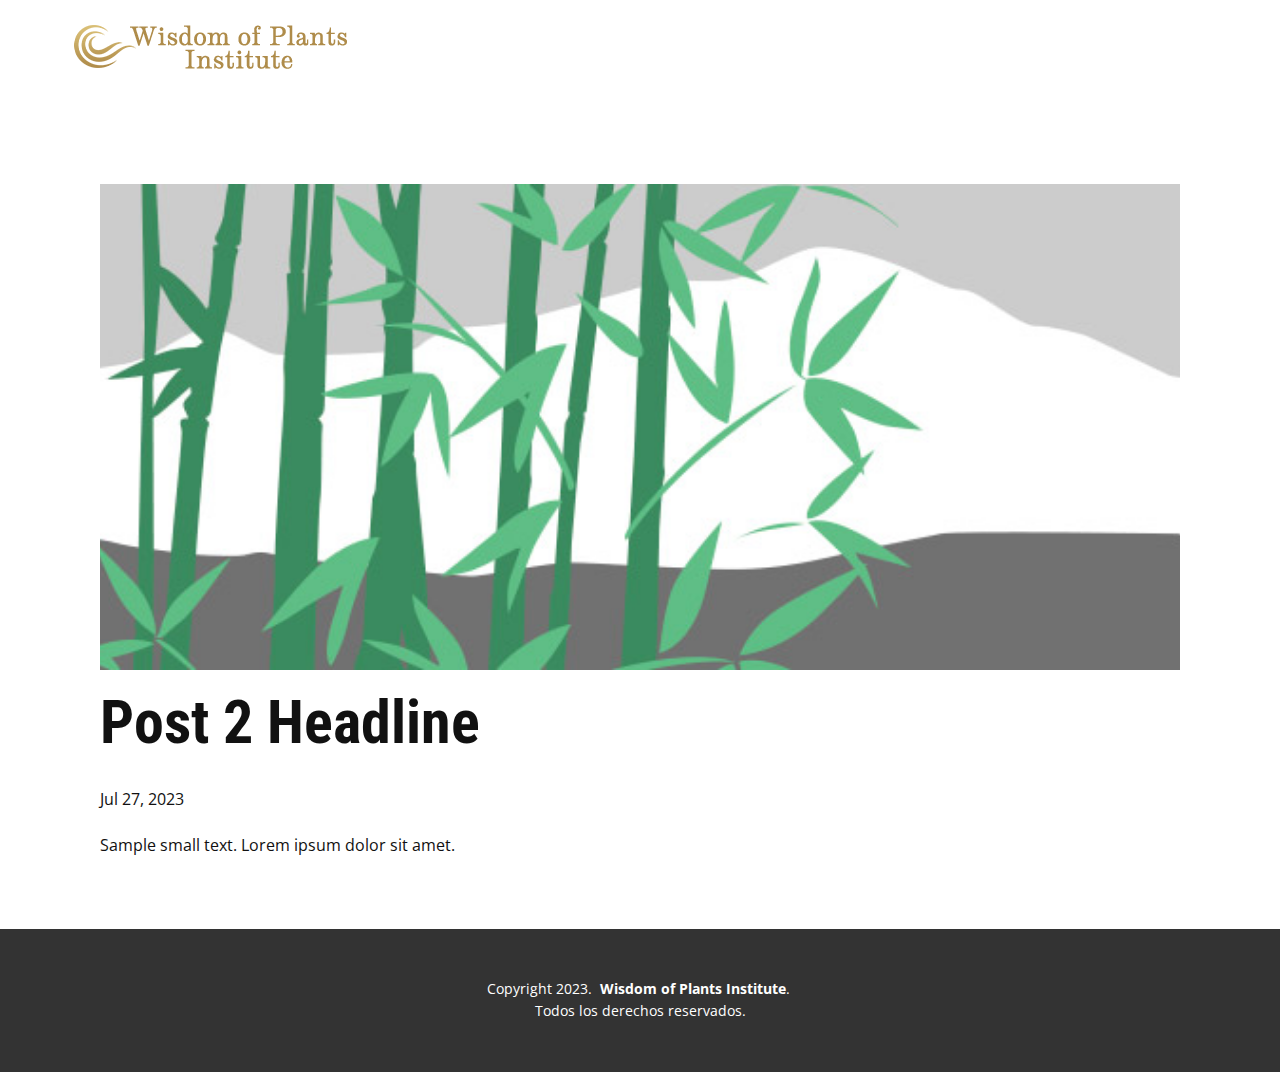
<file: blog/post-1.html>
<!DOCTYPE html>
<html style="font-size: 16px;" lang="en"><head>
    <meta name="viewport" content="width=device-width, initial-scale=1.0">
    <meta charset="utf-8">
    <meta name="keywords" content="Post 1 Headline">
    <meta name="description" content="">
    <title>Post 2 Headline</title>
    <link rel="stylesheet" href="../nicepage.css" media="screen">
<link rel="stylesheet" href="../Post-Template.css" media="screen">
    <script class="u-script" type="text/javascript" src="../jquery.js" defer=""></script>
    <script class="u-script" type="text/javascript" src="../nicepage.js" defer=""></script>
    <meta name="generator" content="Nicepage 5.17.1, nicepage.com">
    <link id="u-theme-google-font" rel="stylesheet" href="https://fonts.googleapis.com/css?family=Roboto+Condensed:300,300i,400,400i,700,700i|Open+Sans:300,300i,400,400i,500,500i,600,600i,700,700i,800,800i">
    <link id="u-page-google-font" rel="stylesheet" href="https://fonts.googleapis.com/css?family=Roboto+Condensed:300,300i,400,400i,700,700i">
    
    
    
    <script type="application/ld+json">{
		"@context": "http://schema.org",
		"@type": "Organization",
		"name": "Formación Certificada WOPI"
}</script>
    <meta name="theme-color" content="#3e588b">
  <meta data-intl-tel-input-cdn-path="intlTelInput/"></head>
  <body class="u-body u-xl-mode" data-lang="en"><header class="u-clearfix u-header u-header" id="sec-8c91"><div class="u-clearfix u-sheet u-sheet-1">
        <img class="u-image u-image-contain u-image-default u-image-1" src="../images/image.png" alt="" data-image-width="280" data-image-height="48" data-href="../wisdomofplantsinstitute.com" data-target="_blank">
      </div></header>
    <section class="u-align-center u-clearfix u-section-1" id="sec-2190">
      <div class="u-clearfix u-sheet u-valign-middle-md u-valign-middle-sm u-valign-middle-xs u-sheet-1"><!--post_details--><!--post_details_options_json--><!--{"source":""}--><!--/post_details_options_json--><!--blog_post-->
        <div class="u-container-style u-expanded-width u-post-details u-post-details-1">
          <div class="u-container-layout u-valign-middle u-container-layout-1"><!--blog_post_image-->
            <img alt="" class="u-blog-control u-expanded-width u-image u-image-default u-image-1" src="../images/68f64b9d.jpeg"><!--/blog_post_image--><!--blog_post_header-->
            <h2 class="u-blog-control u-text u-text-1">Post 2 Headline</h2><!--/blog_post_header--><!--blog_post_metadata-->
            <div class="u-blog-control u-metadata u-metadata-1"><!--blog_post_metadata_date-->
              <span class="u-meta-date u-meta-icon">Jul 27, 2023</span><!--/blog_post_metadata_date--><!--blog_post_metadata_category-->
              <!--/blog_post_metadata_category--><!--blog_post_metadata_comments-->
              <!--/blog_post_metadata_comments-->
            </div><!--/blog_post_metadata--><!--blog_post_content-->
            <div class="u-align-justify u-blog-control u-post-content u-text u-text-2 fr-view">
  Sample small text. Lorem ipsum dolor sit amet.
  </div><!--/blog_post_content-->
          </div>
        </div><!--/blog_post--><!--/post_details-->
      </div>
    </section>
    
    
    
    <footer class="u-align-center u-clearfix u-footer u-grey-80 u-footer" id="sec-3e8e"><div class="u-clearfix u-sheet u-sheet-1">
        <p class="u-small-text u-text u-text-variant u-text-1">Copyright 2023.&nbsp; <span style="font-weight: 700;">Wisdom of Plants Institute</span>.&nbsp;<br>Todos los derechos reservados.
        </p>
      </div></footer>
  
</body></html>
</file>
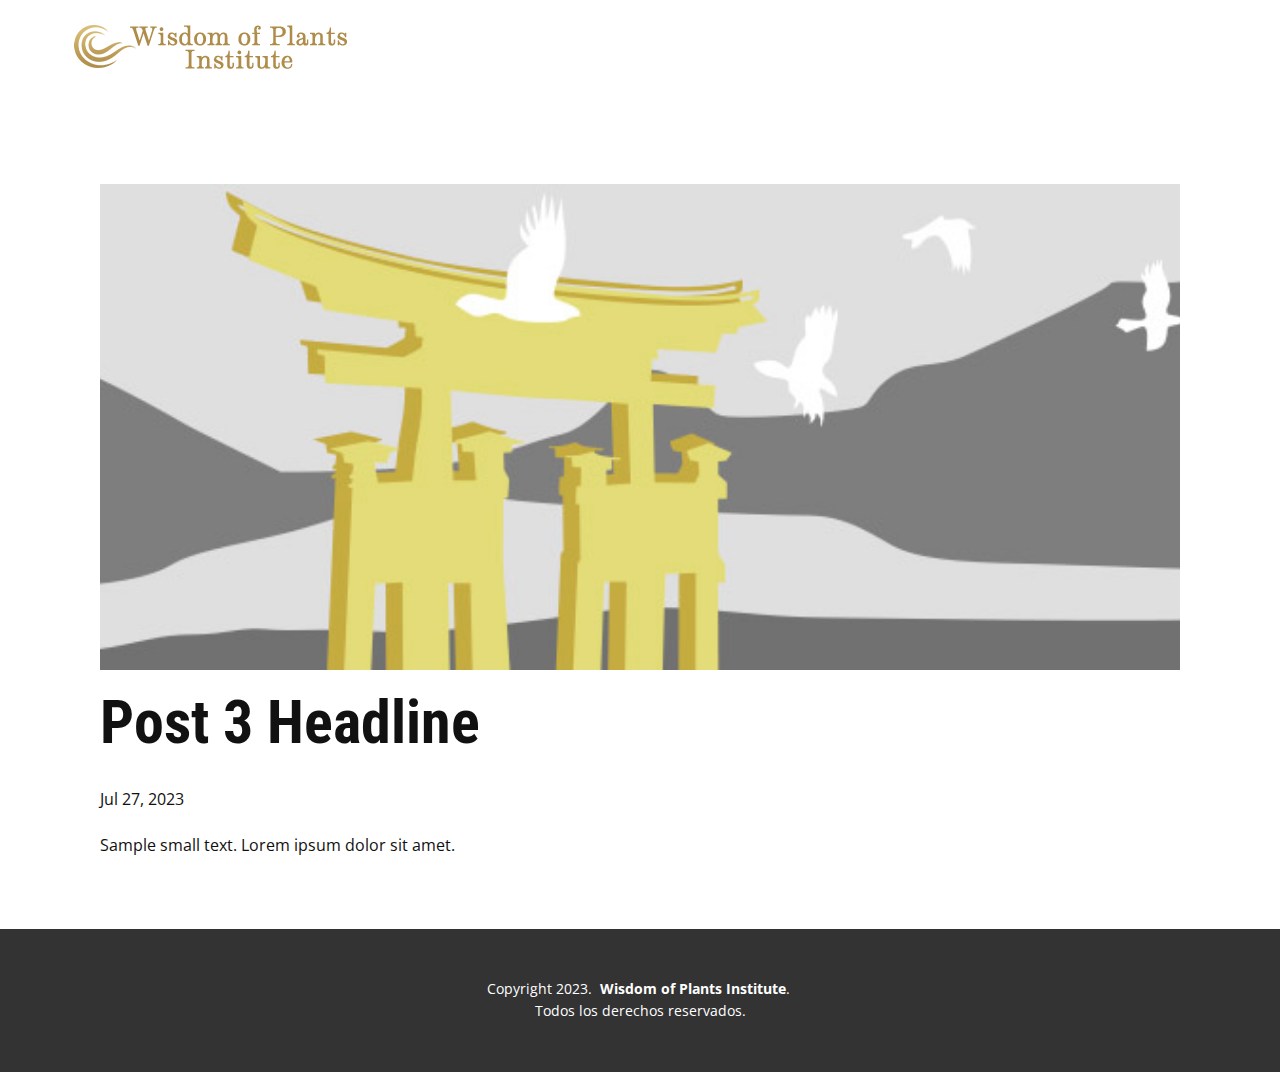
<file: blog/post-2.html>
<!DOCTYPE html>
<html style="font-size: 16px;" lang="en"><head>
    <meta name="viewport" content="width=device-width, initial-scale=1.0">
    <meta charset="utf-8">
    <meta name="keywords" content="Post 1 Headline">
    <meta name="description" content="">
    <title>Post 3 Headline</title>
    <link rel="stylesheet" href="../nicepage.css" media="screen">
<link rel="stylesheet" href="../Post-Template.css" media="screen">
    <script class="u-script" type="text/javascript" src="../jquery.js" defer=""></script>
    <script class="u-script" type="text/javascript" src="../nicepage.js" defer=""></script>
    <meta name="generator" content="Nicepage 5.17.1, nicepage.com">
    <link id="u-theme-google-font" rel="stylesheet" href="https://fonts.googleapis.com/css?family=Roboto+Condensed:300,300i,400,400i,700,700i|Open+Sans:300,300i,400,400i,500,500i,600,600i,700,700i,800,800i">
    <link id="u-page-google-font" rel="stylesheet" href="https://fonts.googleapis.com/css?family=Roboto+Condensed:300,300i,400,400i,700,700i">
    
    
    
    <script type="application/ld+json">{
		"@context": "http://schema.org",
		"@type": "Organization",
		"name": "Formación Certificada WOPI"
}</script>
    <meta name="theme-color" content="#3e588b">
  <meta data-intl-tel-input-cdn-path="intlTelInput/"></head>
  <body class="u-body u-xl-mode" data-lang="en"><header class="u-clearfix u-header u-header" id="sec-8c91"><div class="u-clearfix u-sheet u-sheet-1">
        <img class="u-image u-image-contain u-image-default u-image-1" src="../images/image.png" alt="" data-image-width="280" data-image-height="48" data-href="../wisdomofplantsinstitute.com" data-target="_blank">
      </div></header>
    <section class="u-align-center u-clearfix u-section-1" id="sec-2190">
      <div class="u-clearfix u-sheet u-valign-middle-md u-valign-middle-sm u-valign-middle-xs u-sheet-1"><!--post_details--><!--post_details_options_json--><!--{"source":""}--><!--/post_details_options_json--><!--blog_post-->
        <div class="u-container-style u-expanded-width u-post-details u-post-details-1">
          <div class="u-container-layout u-valign-middle u-container-layout-1"><!--blog_post_image-->
            <img alt="" class="u-blog-control u-expanded-width u-image u-image-default u-image-1" src="../images/8ad73f3c.jpeg"><!--/blog_post_image--><!--blog_post_header-->
            <h2 class="u-blog-control u-text u-text-1">Post 3 Headline</h2><!--/blog_post_header--><!--blog_post_metadata-->
            <div class="u-blog-control u-metadata u-metadata-1"><!--blog_post_metadata_date-->
              <span class="u-meta-date u-meta-icon">Jul 27, 2023</span><!--/blog_post_metadata_date--><!--blog_post_metadata_category-->
              <!--/blog_post_metadata_category--><!--blog_post_metadata_comments-->
              <!--/blog_post_metadata_comments-->
            </div><!--/blog_post_metadata--><!--blog_post_content-->
            <div class="u-align-justify u-blog-control u-post-content u-text u-text-2 fr-view">
  Sample small text. Lorem ipsum dolor sit amet.
  </div><!--/blog_post_content-->
          </div>
        </div><!--/blog_post--><!--/post_details-->
      </div>
    </section>
    
    
    
    <footer class="u-align-center u-clearfix u-footer u-grey-80 u-footer" id="sec-3e8e"><div class="u-clearfix u-sheet u-sheet-1">
        <p class="u-small-text u-text u-text-variant u-text-1">Copyright 2023.&nbsp; <span style="font-weight: 700;">Wisdom of Plants Institute</span>.&nbsp;<br>Todos los derechos reservados.
        </p>
      </div></footer>
  
</body></html>
</file>
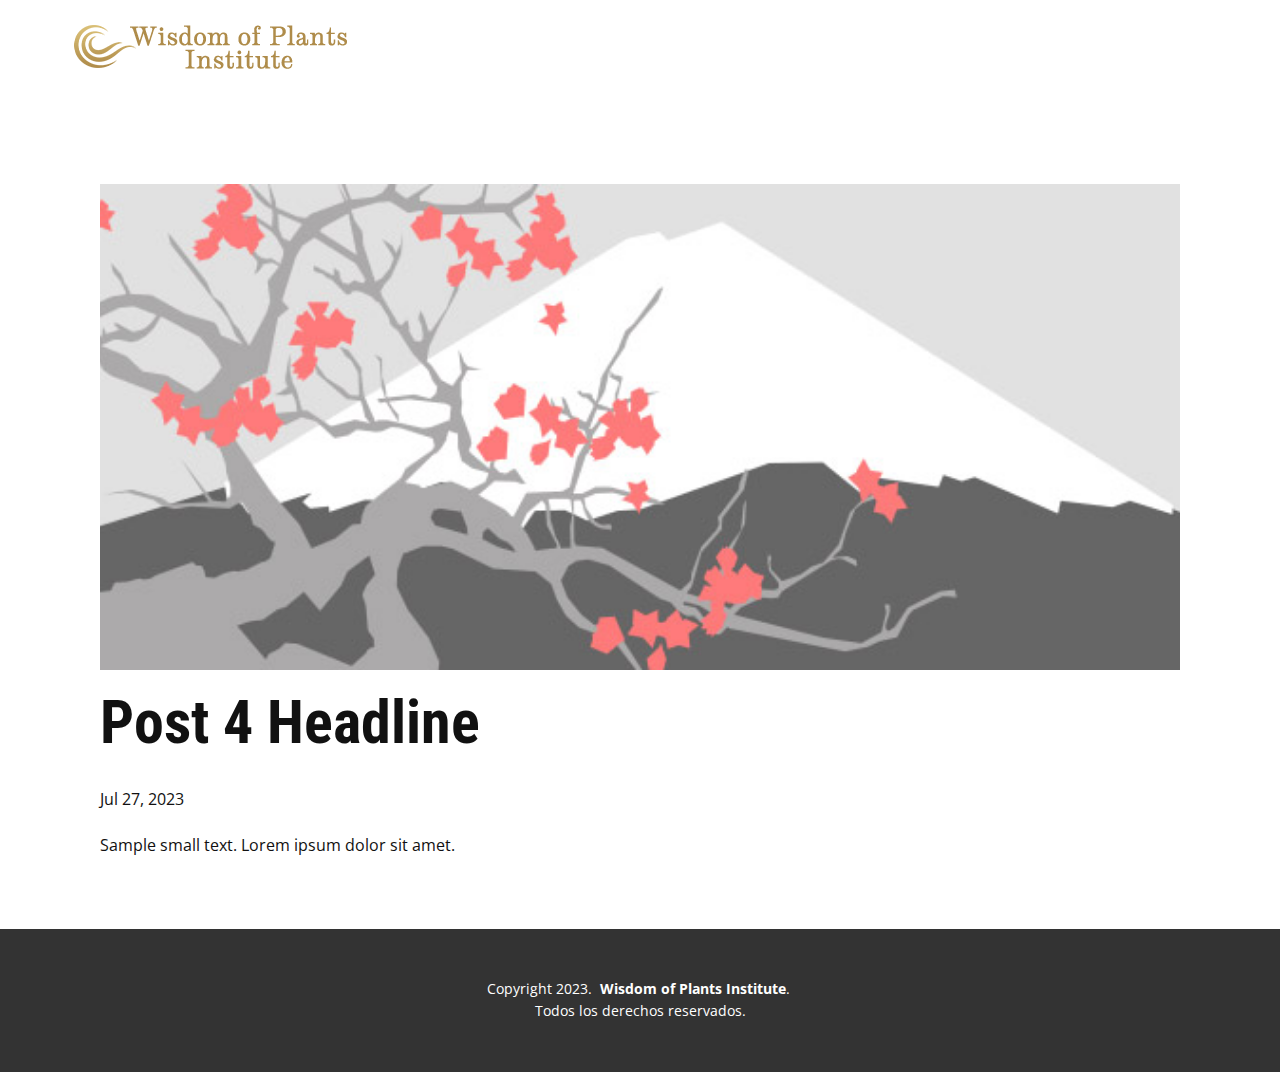
<file: blog/post-3.html>
<!DOCTYPE html>
<html style="font-size: 16px;" lang="en"><head>
    <meta name="viewport" content="width=device-width, initial-scale=1.0">
    <meta charset="utf-8">
    <meta name="keywords" content="Post 1 Headline">
    <meta name="description" content="">
    <title>Post 4 Headline</title>
    <link rel="stylesheet" href="../nicepage.css" media="screen">
<link rel="stylesheet" href="../Post-Template.css" media="screen">
    <script class="u-script" type="text/javascript" src="../jquery.js" defer=""></script>
    <script class="u-script" type="text/javascript" src="../nicepage.js" defer=""></script>
    <meta name="generator" content="Nicepage 5.17.1, nicepage.com">
    <link id="u-theme-google-font" rel="stylesheet" href="https://fonts.googleapis.com/css?family=Roboto+Condensed:300,300i,400,400i,700,700i|Open+Sans:300,300i,400,400i,500,500i,600,600i,700,700i,800,800i">
    <link id="u-page-google-font" rel="stylesheet" href="https://fonts.googleapis.com/css?family=Roboto+Condensed:300,300i,400,400i,700,700i">
    
    
    
    <script type="application/ld+json">{
		"@context": "http://schema.org",
		"@type": "Organization",
		"name": "Formación Certificada WOPI"
}</script>
    <meta name="theme-color" content="#3e588b">
  <meta data-intl-tel-input-cdn-path="intlTelInput/"></head>
  <body class="u-body u-xl-mode" data-lang="en"><header class="u-clearfix u-header u-header" id="sec-8c91"><div class="u-clearfix u-sheet u-sheet-1">
        <img class="u-image u-image-contain u-image-default u-image-1" src="../images/image.png" alt="" data-image-width="280" data-image-height="48" data-href="../wisdomofplantsinstitute.com" data-target="_blank">
      </div></header>
    <section class="u-align-center u-clearfix u-section-1" id="sec-2190">
      <div class="u-clearfix u-sheet u-valign-middle-md u-valign-middle-sm u-valign-middle-xs u-sheet-1"><!--post_details--><!--post_details_options_json--><!--{"source":""}--><!--/post_details_options_json--><!--blog_post-->
        <div class="u-container-style u-expanded-width u-post-details u-post-details-1">
          <div class="u-container-layout u-valign-middle u-container-layout-1"><!--blog_post_image-->
            <img alt="" class="u-blog-control u-expanded-width u-image u-image-default u-image-1" src="../images/0fd3416c.jpeg"><!--/blog_post_image--><!--blog_post_header-->
            <h2 class="u-blog-control u-text u-text-1">Post 4 Headline</h2><!--/blog_post_header--><!--blog_post_metadata-->
            <div class="u-blog-control u-metadata u-metadata-1"><!--blog_post_metadata_date-->
              <span class="u-meta-date u-meta-icon">Jul 27, 2023</span><!--/blog_post_metadata_date--><!--blog_post_metadata_category-->
              <!--/blog_post_metadata_category--><!--blog_post_metadata_comments-->
              <!--/blog_post_metadata_comments-->
            </div><!--/blog_post_metadata--><!--blog_post_content-->
            <div class="u-align-justify u-blog-control u-post-content u-text u-text-2 fr-view">
  Sample small text. Lorem ipsum dolor sit amet.
  </div><!--/blog_post_content-->
          </div>
        </div><!--/blog_post--><!--/post_details-->
      </div>
    </section>
    
    
    
    <footer class="u-align-center u-clearfix u-footer u-grey-80 u-footer" id="sec-3e8e"><div class="u-clearfix u-sheet u-sheet-1">
        <p class="u-small-text u-text u-text-variant u-text-1">Copyright 2023.&nbsp; <span style="font-weight: 700;">Wisdom of Plants Institute</span>.&nbsp;<br>Todos los derechos reservados.
        </p>
      </div></footer>
  
</body></html>
</file>
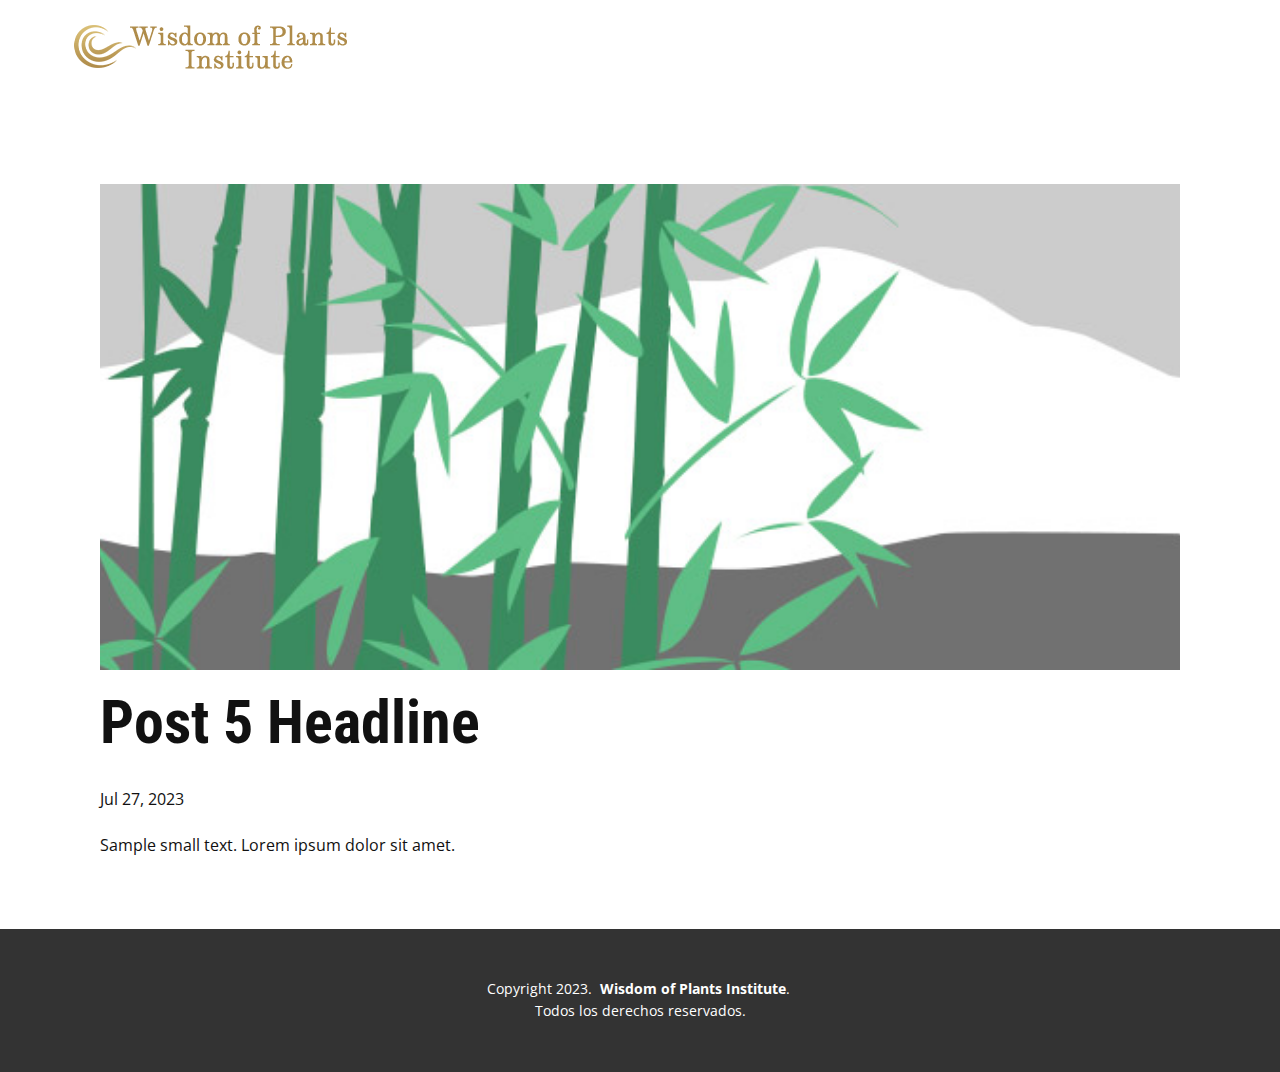
<file: blog/post-4.html>
<!DOCTYPE html>
<html style="font-size: 16px;" lang="en"><head>
    <meta name="viewport" content="width=device-width, initial-scale=1.0">
    <meta charset="utf-8">
    <meta name="keywords" content="Post 1 Headline">
    <meta name="description" content="">
    <title>Post 5 Headline</title>
    <link rel="stylesheet" href="../nicepage.css" media="screen">
<link rel="stylesheet" href="../Post-Template.css" media="screen">
    <script class="u-script" type="text/javascript" src="../jquery.js" defer=""></script>
    <script class="u-script" type="text/javascript" src="../nicepage.js" defer=""></script>
    <meta name="generator" content="Nicepage 5.17.1, nicepage.com">
    <link id="u-theme-google-font" rel="stylesheet" href="https://fonts.googleapis.com/css?family=Roboto+Condensed:300,300i,400,400i,700,700i|Open+Sans:300,300i,400,400i,500,500i,600,600i,700,700i,800,800i">
    <link id="u-page-google-font" rel="stylesheet" href="https://fonts.googleapis.com/css?family=Roboto+Condensed:300,300i,400,400i,700,700i">
    
    
    
    <script type="application/ld+json">{
		"@context": "http://schema.org",
		"@type": "Organization",
		"name": "Formación Certificada WOPI"
}</script>
    <meta name="theme-color" content="#3e588b">
  <meta data-intl-tel-input-cdn-path="intlTelInput/"></head>
  <body class="u-body u-xl-mode" data-lang="en"><header class="u-clearfix u-header u-header" id="sec-8c91"><div class="u-clearfix u-sheet u-sheet-1">
        <img class="u-image u-image-contain u-image-default u-image-1" src="../images/image.png" alt="" data-image-width="280" data-image-height="48" data-href="../wisdomofplantsinstitute.com" data-target="_blank">
      </div></header>
    <section class="u-align-center u-clearfix u-section-1" id="sec-2190">
      <div class="u-clearfix u-sheet u-valign-middle-md u-valign-middle-sm u-valign-middle-xs u-sheet-1"><!--post_details--><!--post_details_options_json--><!--{"source":""}--><!--/post_details_options_json--><!--blog_post-->
        <div class="u-container-style u-expanded-width u-post-details u-post-details-1">
          <div class="u-container-layout u-valign-middle u-container-layout-1"><!--blog_post_image-->
            <img alt="" class="u-blog-control u-expanded-width u-image u-image-default u-image-1" src="../images/68f64b9d.jpeg"><!--/blog_post_image--><!--blog_post_header-->
            <h2 class="u-blog-control u-text u-text-1">Post 5 Headline</h2><!--/blog_post_header--><!--blog_post_metadata-->
            <div class="u-blog-control u-metadata u-metadata-1"><!--blog_post_metadata_date-->
              <span class="u-meta-date u-meta-icon">Jul 27, 2023</span><!--/blog_post_metadata_date--><!--blog_post_metadata_category-->
              <!--/blog_post_metadata_category--><!--blog_post_metadata_comments-->
              <!--/blog_post_metadata_comments-->
            </div><!--/blog_post_metadata--><!--blog_post_content-->
            <div class="u-align-justify u-blog-control u-post-content u-text u-text-2 fr-view">
  Sample small text. Lorem ipsum dolor sit amet.
  </div><!--/blog_post_content-->
          </div>
        </div><!--/blog_post--><!--/post_details-->
      </div>
    </section>
    
    
    
    <footer class="u-align-center u-clearfix u-footer u-grey-80 u-footer" id="sec-3e8e"><div class="u-clearfix u-sheet u-sheet-1">
        <p class="u-small-text u-text u-text-variant u-text-1">Copyright 2023.&nbsp; <span style="font-weight: 700;">Wisdom of Plants Institute</span>.&nbsp;<br>Todos los derechos reservados.
        </p>
      </div></footer>
  
</body></html>
</file>
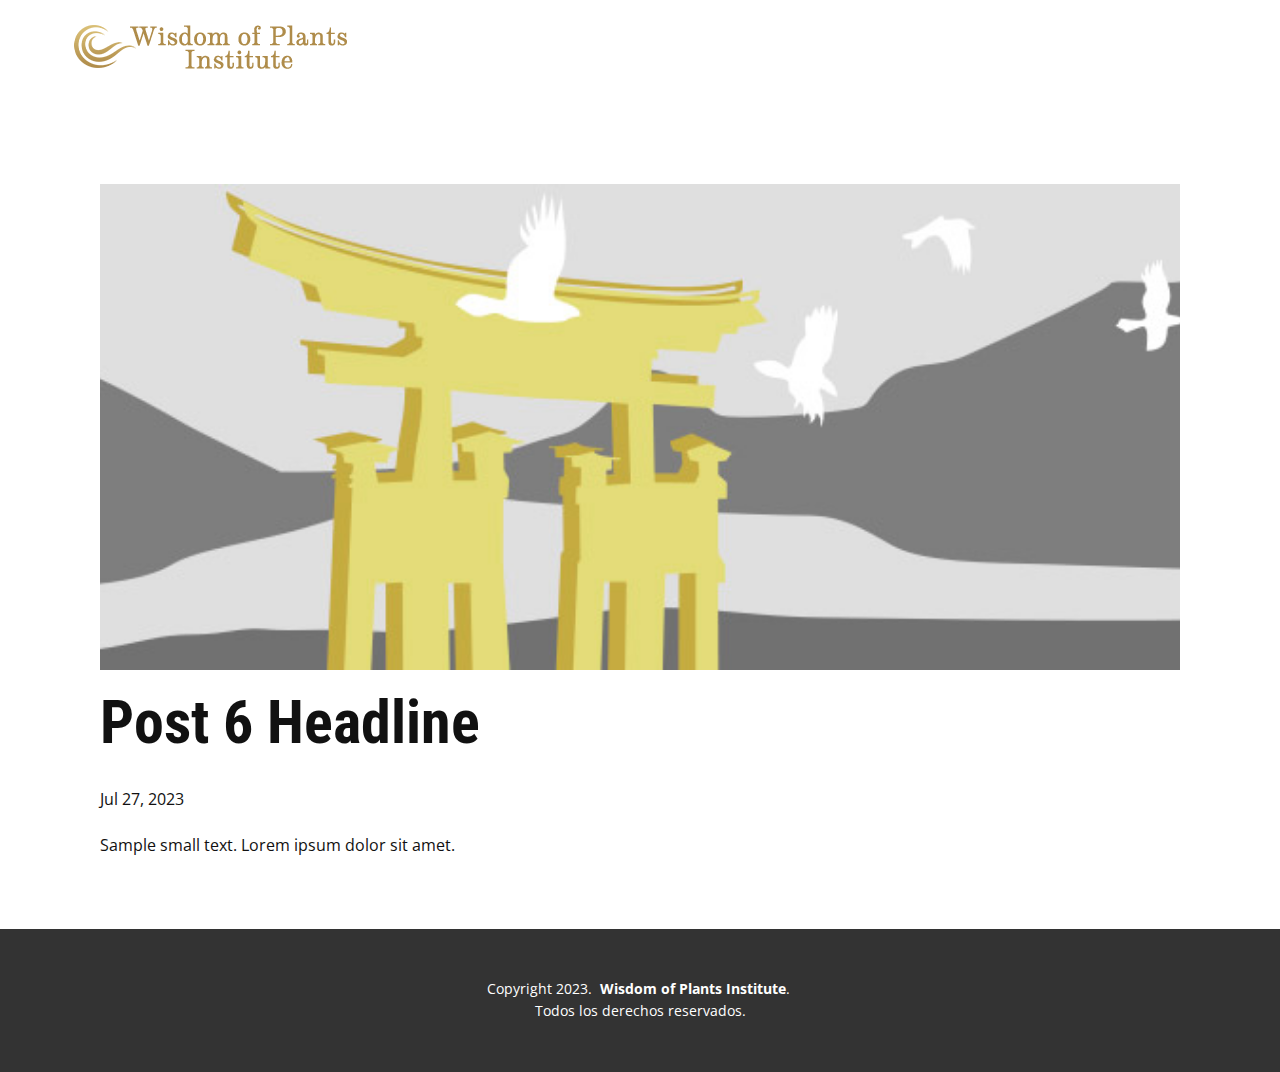
<file: blog/post-5.html>
<!DOCTYPE html>
<html style="font-size: 16px;" lang="en"><head>
    <meta name="viewport" content="width=device-width, initial-scale=1.0">
    <meta charset="utf-8">
    <meta name="keywords" content="Post 1 Headline">
    <meta name="description" content="">
    <title>Post 6 Headline</title>
    <link rel="stylesheet" href="../nicepage.css" media="screen">
<link rel="stylesheet" href="../Post-Template.css" media="screen">
    <script class="u-script" type="text/javascript" src="../jquery.js" defer=""></script>
    <script class="u-script" type="text/javascript" src="../nicepage.js" defer=""></script>
    <meta name="generator" content="Nicepage 5.17.1, nicepage.com">
    <link id="u-theme-google-font" rel="stylesheet" href="https://fonts.googleapis.com/css?family=Roboto+Condensed:300,300i,400,400i,700,700i|Open+Sans:300,300i,400,400i,500,500i,600,600i,700,700i,800,800i">
    <link id="u-page-google-font" rel="stylesheet" href="https://fonts.googleapis.com/css?family=Roboto+Condensed:300,300i,400,400i,700,700i">
    
    
    
    <script type="application/ld+json">{
		"@context": "http://schema.org",
		"@type": "Organization",
		"name": "Formación Certificada WOPI"
}</script>
    <meta name="theme-color" content="#3e588b">
  <meta data-intl-tel-input-cdn-path="intlTelInput/"></head>
  <body class="u-body u-xl-mode" data-lang="en"><header class="u-clearfix u-header u-header" id="sec-8c91"><div class="u-clearfix u-sheet u-sheet-1">
        <img class="u-image u-image-contain u-image-default u-image-1" src="../images/image.png" alt="" data-image-width="280" data-image-height="48" data-href="../wisdomofplantsinstitute.com" data-target="_blank">
      </div></header>
    <section class="u-align-center u-clearfix u-section-1" id="sec-2190">
      <div class="u-clearfix u-sheet u-valign-middle-md u-valign-middle-sm u-valign-middle-xs u-sheet-1"><!--post_details--><!--post_details_options_json--><!--{"source":""}--><!--/post_details_options_json--><!--blog_post-->
        <div class="u-container-style u-expanded-width u-post-details u-post-details-1">
          <div class="u-container-layout u-valign-middle u-container-layout-1"><!--blog_post_image-->
            <img alt="" class="u-blog-control u-expanded-width u-image u-image-default u-image-1" src="../images/8ad73f3c.jpeg"><!--/blog_post_image--><!--blog_post_header-->
            <h2 class="u-blog-control u-text u-text-1">Post 6 Headline</h2><!--/blog_post_header--><!--blog_post_metadata-->
            <div class="u-blog-control u-metadata u-metadata-1"><!--blog_post_metadata_date-->
              <span class="u-meta-date u-meta-icon">Jul 27, 2023</span><!--/blog_post_metadata_date--><!--blog_post_metadata_category-->
              <!--/blog_post_metadata_category--><!--blog_post_metadata_comments-->
              <!--/blog_post_metadata_comments-->
            </div><!--/blog_post_metadata--><!--blog_post_content-->
            <div class="u-align-justify u-blog-control u-post-content u-text u-text-2 fr-view">
  Sample small text. Lorem ipsum dolor sit amet.
  </div><!--/blog_post_content-->
          </div>
        </div><!--/blog_post--><!--/post_details-->
      </div>
    </section>
    
    
    
    <footer class="u-align-center u-clearfix u-footer u-grey-80 u-footer" id="sec-3e8e"><div class="u-clearfix u-sheet u-sheet-1">
        <p class="u-small-text u-text u-text-variant u-text-1">Copyright 2023.&nbsp; <span style="font-weight: 700;">Wisdom of Plants Institute</span>.&nbsp;<br>Todos los derechos reservados.
        </p>
      </div></footer>
  
</body></html>
</file>
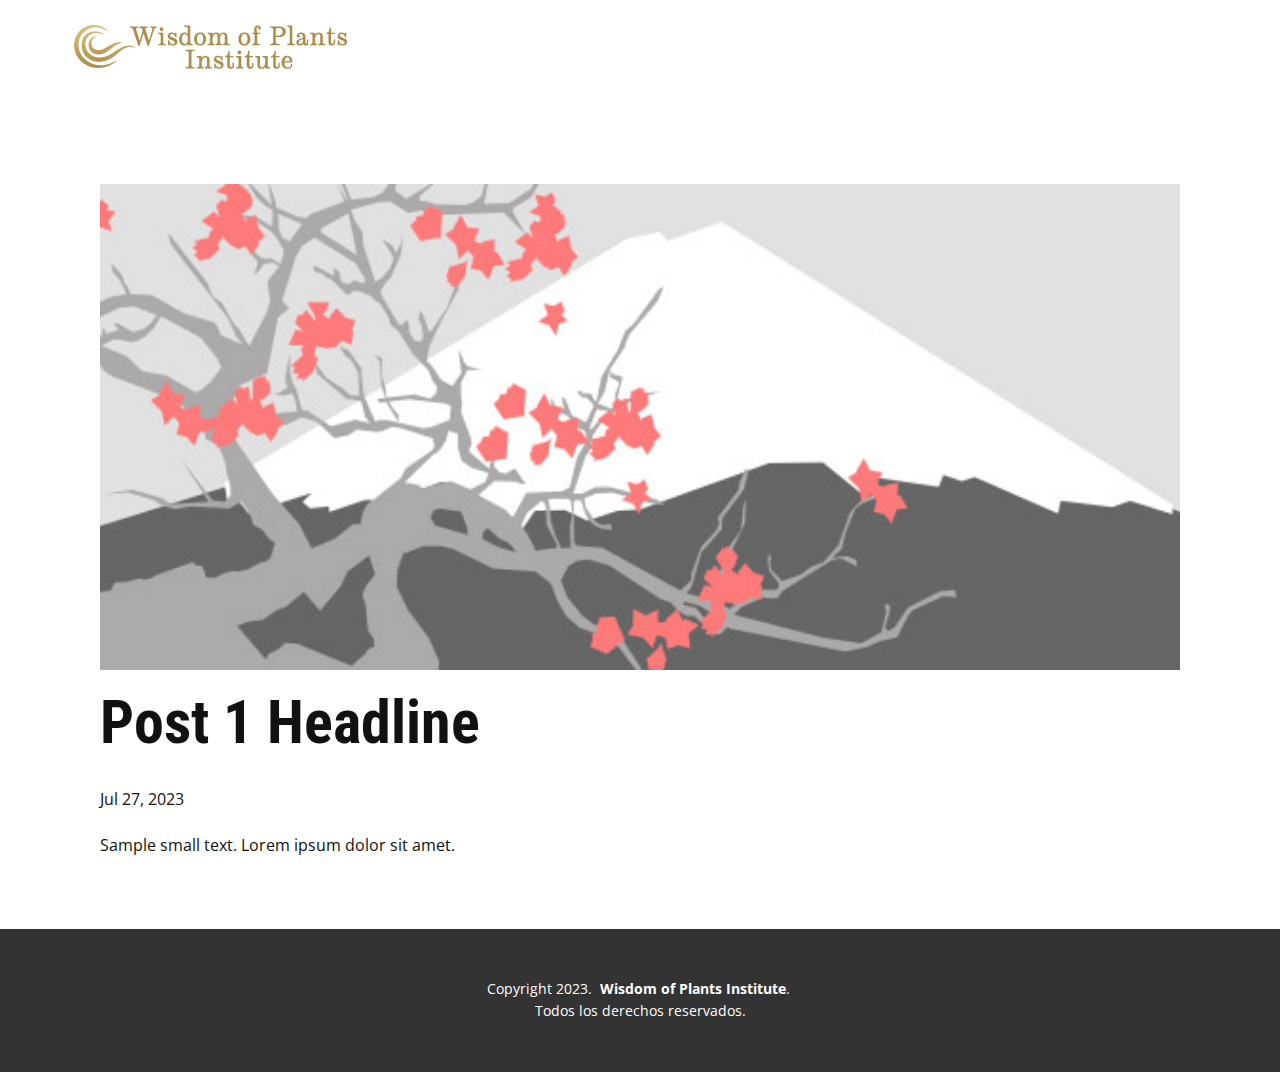
<file: blog/post.html>
<!DOCTYPE html>
<html style="font-size: 16px;" lang="en"><head>
    <meta name="viewport" content="width=device-width, initial-scale=1.0">
    <meta charset="utf-8">
    <meta name="keywords" content="Post 1 Headline">
    <meta name="description" content="">
    <title>Post 1 Headline</title>
    <link rel="stylesheet" href="../nicepage.css" media="screen">
<link rel="stylesheet" href="../Post-Template.css" media="screen">
    <script class="u-script" type="text/javascript" src="../jquery.js" defer=""></script>
    <script class="u-script" type="text/javascript" src="../nicepage.js" defer=""></script>
    <meta name="generator" content="Nicepage 5.17.1, nicepage.com">
    <link id="u-theme-google-font" rel="stylesheet" href="https://fonts.googleapis.com/css?family=Roboto+Condensed:300,300i,400,400i,700,700i|Open+Sans:300,300i,400,400i,500,500i,600,600i,700,700i,800,800i">
    <link id="u-page-google-font" rel="stylesheet" href="https://fonts.googleapis.com/css?family=Roboto+Condensed:300,300i,400,400i,700,700i">
    
    
    
    <script type="application/ld+json">{
		"@context": "http://schema.org",
		"@type": "Organization",
		"name": "Formación Certificada WOPI"
}</script>
    <meta name="theme-color" content="#3e588b">
  <meta data-intl-tel-input-cdn-path="intlTelInput/"></head>
  <body class="u-body u-xl-mode" data-lang="en"><header class="u-clearfix u-header u-header" id="sec-8c91"><div class="u-clearfix u-sheet u-sheet-1">
        <img class="u-image u-image-contain u-image-default u-image-1" src="../images/image.png" alt="" data-image-width="280" data-image-height="48" data-href="../wisdomofplantsinstitute.com" data-target="_blank">
      </div></header>
    <section class="u-align-center u-clearfix u-section-1" id="sec-2190">
      <div class="u-clearfix u-sheet u-valign-middle-md u-valign-middle-sm u-valign-middle-xs u-sheet-1"><!--post_details--><!--post_details_options_json--><!--{"source":""}--><!--/post_details_options_json--><!--blog_post-->
        <div class="u-container-style u-expanded-width u-post-details u-post-details-1">
          <div class="u-container-layout u-valign-middle u-container-layout-1"><!--blog_post_image-->
            <img alt="" class="u-blog-control u-expanded-width u-image u-image-default u-image-1" src="../images/0fd3416c.jpeg"><!--/blog_post_image--><!--blog_post_header-->
            <h2 class="u-blog-control u-text u-text-1">Post 1 Headline</h2><!--/blog_post_header--><!--blog_post_metadata-->
            <div class="u-blog-control u-metadata u-metadata-1"><!--blog_post_metadata_date-->
              <span class="u-meta-date u-meta-icon">Jul 27, 2023</span><!--/blog_post_metadata_date--><!--blog_post_metadata_category-->
              <!--/blog_post_metadata_category--><!--blog_post_metadata_comments-->
              <!--/blog_post_metadata_comments-->
            </div><!--/blog_post_metadata--><!--blog_post_content-->
            <div class="u-align-justify u-blog-control u-post-content u-text u-text-2 fr-view">
  Sample small text. Lorem ipsum dolor sit amet.
  </div><!--/blog_post_content-->
          </div>
        </div><!--/blog_post--><!--/post_details-->
      </div>
    </section>
    
    
    
    <footer class="u-align-center u-clearfix u-footer u-grey-80 u-footer" id="sec-3e8e"><div class="u-clearfix u-sheet u-sheet-1">
        <p class="u-small-text u-text u-text-variant u-text-1">Copyright 2023.&nbsp; <span style="font-weight: 700;">Wisdom of Plants Institute</span>.&nbsp;<br>Todos los derechos reservados.
        </p>
      </div></footer>
  
</body></html>
</file>
